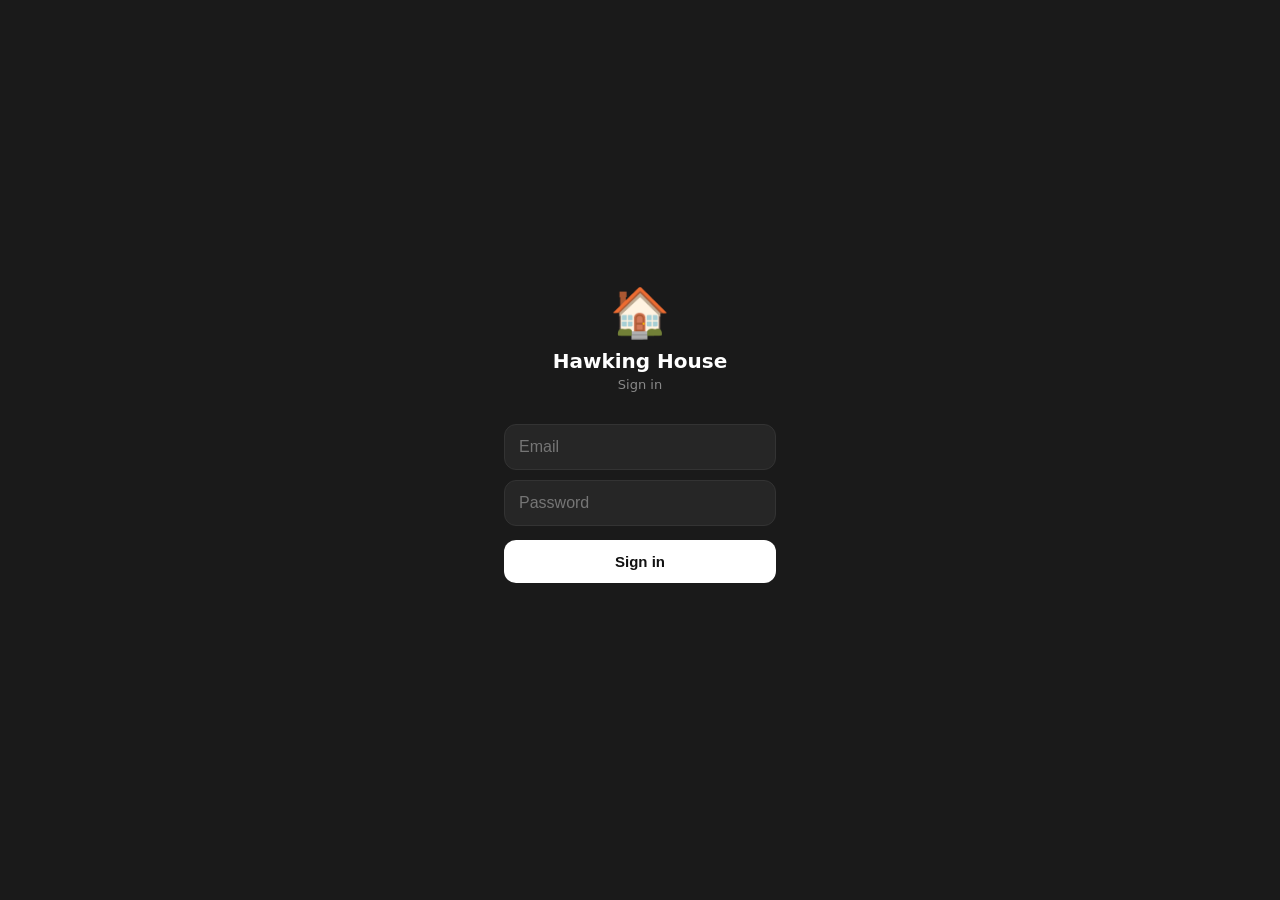
<file: boarding/index.html>
<!-- © 2026 Laith Al-Attili. All rights reserved. Unauthorised copying or reproduction of this software, in whole or in part, is strictly prohibited. -->
<!DOCTYPE html>
<html lang="en">
<head>
<meta charset="UTF-8">
<meta name="viewport" content="width=device-width,initial-scale=1,maximum-scale=1,user-scalable=no">
<meta name="apple-mobile-web-app-capable" content="yes">
<meta name="apple-mobile-web-app-status-bar-style" content="black-translucent">
<meta name="theme-color" content="#1a1a1a">
<title>Hawking House</title>
<link rel="manifest" href="manifest.json">
<link rel="apple-touch-icon" href="icon-192.png">
<meta name="apple-mobile-web-app-title" content="Hawking House">
<style>
  :root {
    --bg: #f2ede8;
    --bg2: #ede8e3;
    --bg3: #e5e0da;
    --accent: #c4622d;
    --text: #1a1a1a;
    --text2: #555;
    --text3: #888;
    --border: #ddd;
    --r: 12px;
    --rsm: 8px;
  }
  *{box-sizing:border-box;margin:0;padding:0;-webkit-tap-highlight-color:transparent}
  body{font-family:'DM Sans',system-ui,sans-serif;background:var(--bg);color:var(--text);min-height:100vh;overflow-x:hidden}
  
  /* PIN SCREEN */
  #pin-screen{position:fixed;inset:0;background:#1a1a1a;display:flex;flex-direction:column;align-items:center;justify-content:center;z-index:1000;gap:0}
  .pin-logo{font-size:48px;margin-bottom:8px}
  .pin-title{font-size:20px;font-weight:700;color:#fff;margin-bottom:4px}
  .pin-sub{font-size:13px;color:#888;margin-bottom:32px}
  .pin-cards{display:flex;flex-direction:column;gap:10px}
  .pin-card{background:#2a2a2a;border:2px solid #333;border-radius:12px;padding:16px 20px;cursor:pointer;transition:all .15s;display:flex;align-items:center;gap:14px}
  .pin-card:active{background:#333;transform:scale(.97)}
  .pin-role{font-size:11px;font-weight:700;color:var(--accent);text-transform:uppercase;letter-spacing:.08em}
  .pin-name{font-size:16px;font-weight:600;color:#fff;margin-top:2px}
  .pin-avatar{width:40px;height:40px;border-radius:50%;background:var(--accent);display:flex;align-items:center;justify-content:center;font-size:16px;font-weight:700;color:#fff;flex-shrink:0}
  .pin-dots{display:flex;gap:14px;margin-bottom:32px}
  .pin-dot{width:16px;height:16px;border-radius:50%;border:2px solid #555;background:transparent;transition:all .15s}
  .pin-dot.filled{background:#fff;border-color:#fff;transform:scale(1.1)}
  .pin-pad{display:grid;grid-template-columns:repeat(3,76px);gap:12px}
  .pin-btn{width:76px;height:76px;border-radius:50%;background:#1c1c1e;border:none;color:#fff;font-size:24px;font-weight:400;cursor:pointer;transition:background .1s}
  .pin-btn:active{background:#48484a}
  .pin-switch{font-size:12px;color:#666;text-align:center;margin-top:20px;cursor:pointer;padding:8px}
  @keyframes shake{0%,100%{transform:translateX(0)}20%{transform:translateX(-8px)}40%{transform:translateX(8px)}60%{transform:translateX(-6px)}80%{transform:translateX(6px)}}

  /* MAIN APP */
  #app{display:none;flex-direction:column;min-height:100vh}
  
  /* HEADER */
  /* STICKY WRAPPER — everything above the list sticks together */
  #sticky-top{position:sticky;top:0;z-index:100;display:flex;flex-direction:column}

  /* TOP BAR */
  .hdr{background:#1a1a1a;color:#fff;padding:10px 14px;display:flex;align-items:center;gap:8px}
  .hdr-user{font-size:10px;font-weight:700;color:var(--accent);background:#2d1f17;border:1px solid var(--accent);border-radius:20px;padding:3px 10px;cursor:pointer;white-space:nowrap;flex-shrink:0}

  /* CLOCK BAR */
  .clock-bar{background:#111;padding:8px 14px;display:flex;align-items:center;justify-content:space-between;gap:10px;border-bottom:1px solid #2a2a2a}
  .clock-time{font-size:36px;font-weight:700;color:#fff;font-variant-numeric:tabular-nums;letter-spacing:.02em;line-height:1}
  .clock-secs{font-size:20px;font-weight:400;color:#666;font-variant-numeric:tabular-nums}
  .clock-date{font-size:11px;color:#888;margin-top:2px}
  .fire-big-btn{background:#dc2626;color:#fff;border:none;border-radius:12px;padding:10px 32px;font-size:16px;font-weight:800;cursor:pointer;display:inline-flex;align-items:center;gap:8px;box-shadow:0 2px 16px rgba(220,38,38,.5);letter-spacing:.04em}
  .fire-big-btn span{font-size:9px;font-weight:600;letter-spacing:.06em;opacity:.8}

  /* DUTY BANNER */
  .duty-banner{background:#1a1a1a;border-bottom:1px solid #2a2a2a;padding:6px 14px;display:flex;align-items:center;gap:8px}
  .duty-dot{width:7px;height:7px;border-radius:50%;background:#22c55e;flex-shrink:0}
  .duty-text{font-size:11px;color:#888}
  .duty-name{font-weight:700;color:#ccc}

  /* TAB BAR */
  .tabs{display:flex;background:#1a1a1a;border-bottom:2px solid #2a2a2a}
  .tab{flex:1;padding:10px 4px;font-size:12px;font-weight:500;color:#666;text-align:center;cursor:pointer;border-bottom:2px solid transparent;margin-bottom:-2px;transition:all .15s}
  .tab.active{color:var(--accent);border-bottom-color:var(--accent);font-weight:700}

  /* REGISTER HEADER + CONTROLS — also sticky inside the tab */
  .reg-header{background:#1e1e1e;padding:8px 14px;border-bottom:1px solid #2a2a2a;display:flex;align-items:center;justify-content:space-between}
  #reg-controls{display:flex;gap:6px;padding:8px 12px;background:#1a1a1a;border-bottom:1px solid #2a2a2a;align-items:center;flex-wrap:wrap}
  .fire-btn{background:#dc2626;color:#fff;border:none;border-radius:8px;padding:6px 12px;font-size:12px;font-weight:700;cursor:pointer;flex-shrink:0}

  /* CONTENT */
  .tab-content{display:none;padding:0}
  .tab-content.active{display:block}
  .reg-counts{display:flex;gap:10px;align-items:center;flex-wrap:wrap}
  .reg-total{font-size:13px;font-weight:700;color:var(--text)}
  .reg-c{font-size:11px;font-weight:600}
  .reg-c.present{color:#16a34a}
  .reg-c.absent{color:#dc2626}
  .reg-c.excused{color:#d97706}
  .reg-fetched{font-size:10px;color:#ccc}
  .reg-section-hdr{display:flex;align-items:center;justify-content:space-between;padding:8px 16px;background:var(--bg2);border-bottom:1px solid var(--border);cursor:pointer;user-select:none}
  .reg-section-label{font-size:11px;font-weight:700;color:var(--text3);text-transform:uppercase;letter-spacing:.06em}
  .reg-section-count{font-size:10px;color:var(--text3)}
  .reg-row{display:flex;align-items:center;gap:8px;padding:10px 16px;border-bottom:1px solid var(--bg3);background:#fff}
  .reg-row.present{background:#f0fdf4}
  .reg-row.absent{background:#fef2f2}
  .reg-row.excused{background:#fffbeb}

  .reg-num{font-size:10px;color:#ccc;min-width:20px;text-align:right;font-variant-numeric:tabular-nums;flex-shrink:0}
  .reg-name{flex:1;font-size:14px;font-weight:500;color:var(--text)}
  .reg-btns{display:flex;gap:4px}
  .reg-btn{width:36px;height:36px;border-radius:8px;border:1px solid var(--border);background:#fff;font-size:14px;font-weight:700;cursor:pointer;display:flex;align-items:center;justify-content:center;color:#aaa;transition:all .1s}
  .reg-btn.active-present{border-color:#16a34a;background:#f0fdf4;color:#16a34a}
  .reg-btn.active-absent{border-color:#dc2626;background:#fef2f2;color:#dc2626}
  .reg-btn.active-excused{border-color:#d97706;background:#fffbeb;color:#d97706}

  /* FIRE REGISTER */
  #fire-overlay{display:none;position:fixed;inset:0;background:#111;z-index:500;flex-direction:column}
  #fire-overlay.open{display:flex}
  .fire-hdr{background:rgba(220,38,38,.3);padding:10px 14px;flex-shrink:0}
  .fire-hdr-top{display:flex;align-items:center;justify-content:space-between;margin-bottom:6px}
  .fire-hdr-title{font-size:13px;font-weight:700;color:#fca5a5;letter-spacing:.06em}
  .fire-hdr-count{font-size:11px;color:#aaa}
  .fire-controls{display:flex;align-items:center;gap:6px;flex-wrap:wrap}
  .fire-seg{display:flex;background:rgba(0,0,0,.3);border-radius:6px;padding:2px;gap:2px}
  .fire-seg-btn{font-size:10px;padding:3px 10px;border-radius:4px;border:none;background:transparent;color:#888;cursor:pointer;font-weight:400}
  .fire-seg-btn.active{background:rgba(255,255,255,.15);color:#fff;font-weight:700}
  .fire-expand-btn{margin-left:auto;font-size:10px;padding:3px 10px;border-radius:5px;border:1px solid rgba(255,255,255,.2);background:transparent;color:#bbb;cursor:pointer}
  .fire-list{flex:1;overflow-y:auto}
  .fire-sec-hdr{display:flex;align-items:center;justify-content:space-between;padding:8px 14px;background:rgba(220,38,38,.12);cursor:pointer;user-select:none;border-bottom:1px solid rgba(255,255,255,.08)}
  .fire-sec-label{font-size:11px;font-weight:700;color:#fca5a5;letter-spacing:.05em}
  .fire-sec-count{font-size:10px;color:#aaa}
  .fire-row{display:flex;align-items:center;gap:8px;padding:9px 14px;border-bottom:1px solid rgba(255,255,255,.05)}
  .fire-row.present{background:rgba(34,197,94,.13)}
  .fire-row.absent{background:rgba(239,68,68,.13)}
  .fire-row.excused{background:rgba(245,158,11,.13)}

  .fire-num{font-size:10px;color:#555;min-width:22px;text-align:right}
  .fire-name{flex:1;font-size:13px;font-weight:500;color:#e0e0e0}
  .fire-type{font-size:9px;padding:1px 4px;border-radius:4px;flex-shrink:0}
  .fire-type.boarder{background:rgba(96,165,250,.2);color:#60a5fa}
  .fire-type.day{background:rgba(255,255,255,.08);color:#999}
  .fire-type.tutor{background:rgba(167,139,250,.2);color:#a78bfa}
  .fire-btns{display:flex;gap:4px}
  .fire-btn{width:32px;height:32px;border-radius:6px;border:1px solid rgba(255,255,255,.12);background:transparent;font-size:13px;font-weight:700;cursor:pointer;color:#666;display:flex;align-items:center;justify-content:center}
  .fire-btn.active-present{border-color:#22c55e;background:rgba(34,197,94,.1);color:#22c55e}
  .fire-btn.active-absent{border-color:#ef4444;background:rgba(239,68,68,.1);color:#ef4444}
  .fire-btn.active-excused{border-color:#f59e0b;background:rgba(245,158,11,.1);color:#f59e0b}

  .fire-footer{flex-shrink:0;padding:10px 14px;display:flex;gap:8px;background:#1a1a1a;border-top:1px solid rgba(255,255,255,.08)}
  .fire-cancel-btn{flex:1;padding:10px;border-radius:8px;border:1px solid rgba(255,255,255,.2);background:transparent;color:#aaa;cursor:pointer;font-size:12px;font-weight:600}
  .fire-submit-btn{flex:2;padding:10px;border-radius:8px;border:none;background:#22c55e;color:#fff;cursor:pointer;font-size:13px;font-weight:700}

  /* INFO TAB */
  .info-card{background:#fff;border-radius:var(--r);margin:12px 16px;overflow:hidden;border:1px solid var(--border)}
  .info-card-title{font-size:11px;font-weight:700;color:var(--text3);text-transform:uppercase;letter-spacing:.06em;padding:8px 14px;background:var(--bg2);border-bottom:1px solid var(--border)}
  .info-row{display:flex;align-items:center;justify-content:space-between;padding:10px 14px;border-bottom:1px solid var(--bg3)}
  .info-row:last-child{border-bottom:none}
  .info-label{font-size:12px;color:var(--text2)}
  .info-value{font-size:12px;font-weight:600;color:var(--text)}

  /* TOAST */
  .toast{position:fixed;bottom:80px;left:50%;transform:translateX(-50%);padding:10px 20px;border-radius:20px;font-size:13px;font-weight:600;z-index:9999;pointer-events:none;box-shadow:0 4px 12px rgba(0,0,0,.3);white-space:nowrap}
</style>
</head>
<body>

<!-- PIN SCREEN -->
<div id="pin-screen">
  <div class="pin-logo">🏠</div>
  <div class="pin-title">Hawking House</div>
  <div class="pin-sub" id="pin-sub">Loading...</div>

  <!-- Step 1: sign in with your own account -->
  <div id="pin-step-signin" style="display:none;width:100%;max-width:320px;padding:0 24px;flex-direction:column">
    <input id="bs-email" type="email" placeholder="Email" autocomplete="username" autocapitalize="none" spellcheck="false" style="width:100%;padding:13px 14px;margin-bottom:10px;border-radius:12px;border:1px solid #333;background:#262626;color:#fff;font-size:16px;outline:none;box-sizing:border-box">
    <input id="bs-pass" type="password" placeholder="Password" autocomplete="current-password" onkeydown="if(event.key==='Enter')bSignIn()" style="width:100%;padding:13px 14px;margin-bottom:10px;border-radius:12px;border:1px solid #333;background:#262626;color:#fff;font-size:16px;outline:none;box-sizing:border-box">
    <button id="bs-btn" onclick="bSignIn()" style="width:100%;padding:13px;border-radius:12px;border:none;background:#fff;color:#111;font-size:15px;font-weight:700;cursor:pointer;margin-top:4px">Sign in</button>
    <div id="bs-err" style="color:#ef4444;font-size:13px;margin-top:14px;min-height:20px;text-align:center"></div>
  </div>

  <!-- Step 1b: first sign-in, choose your own password -->
  <div id="pin-step-pw" style="display:none;width:100%;max-width:320px;padding:0 24px;flex-direction:column">
    <div style="font-size:13px;color:#999;text-align:center;margin-bottom:14px;line-height:1.5">You signed in with a one-time password. Choose your own now; you will use it from now on.</div>
    <input id="bp-new" type="password" placeholder="New password (8+ characters)" autocomplete="new-password" style="width:100%;padding:13px 14px;margin-bottom:10px;border-radius:12px;border:1px solid #333;background:#262626;color:#fff;font-size:16px;outline:none;box-sizing:border-box">
    <input id="bp-new2" type="password" placeholder="New password again" autocomplete="new-password" onkeydown="if(event.key==='Enter')bSaveNewPassword()" style="width:100%;padding:13px 14px;margin-bottom:10px;border-radius:12px;border:1px solid #333;background:#262626;color:#fff;font-size:16px;outline:none;box-sizing:border-box">
    <button id="bp-btn" onclick="bSaveNewPassword()" style="width:100%;padding:13px;border-radius:12px;border:none;background:#fff;color:#111;font-size:15px;font-weight:700;cursor:pointer;margin-top:4px">Save password</button>
    <div id="bp-err" style="color:#ef4444;font-size:13px;margin-top:14px;min-height:20px;text-align:center"></div>
  </div>

  <!-- Not House staff -->
  <div id="pin-step-msg" style="display:none;width:100%;max-width:320px;padding:0 24px;flex-direction:column;align-items:center;text-align:center">
    <div id="bm-title" style="font-size:16px;font-weight:700;color:#fff;margin-bottom:8px"></div>
    <div id="bm-sub" style="font-size:13px;color:#999;margin-bottom:18px;line-height:1.5"></div>
    <a id="bm-liaison" href="/liaisonhawking/" style="display:none;width:100%;padding:13px;border-radius:12px;background:#fff;color:#111;font-size:15px;font-weight:700;text-decoration:none;margin-bottom:10px;box-sizing:border-box">Open the Liaison app</a>
    <div class="pin-switch" onclick="bSignOut()">Sign out</div>
  </div>

  <!-- Step 2: Enter PIN -->
  <div id="pin-step-pin" style="display:none;width:100%;max-width:320px;padding:0 24px;flex-direction:column;align-items:center;gap:0">
    <div id="pin-who" style="font-size:13px;color:#888;margin-bottom:20px"></div>
    <div class="pin-dots" id="pin-dots">
      <div class="pin-dot" id="pd0"></div>
      <div class="pin-dot" id="pd1"></div>
      <div class="pin-dot" id="pd2"></div>
      <div class="pin-dot" id="pd3"></div>
      <div class="pin-dot" id="pd4"></div>
      <div class="pin-dot" id="pd5"></div>
    </div>
    <div class="pin-pad">
      <button class="pin-btn" onclick="pinKey('1')">1</button>
      <button class="pin-btn" onclick="pinKey('2')">2</button>
      <button class="pin-btn" onclick="pinKey('3')">3</button>
      <button class="pin-btn" onclick="pinKey('4')">4</button>
      <button class="pin-btn" onclick="pinKey('5')">5</button>
      <button class="pin-btn" onclick="pinKey('6')">6</button>
      <button class="pin-btn" onclick="pinKey('7')">7</button>
      <button class="pin-btn" onclick="pinKey('8')">8</button>
      <button class="pin-btn" onclick="pinKey('9')">9</button>
      <button class="pin-btn" style="background:transparent;cursor:default"></button>
      <button class="pin-btn" onclick="pinKey('0')">0</button>
      <button class="pin-btn" onclick="pinKey('⌫')">⌫</button>
    </div>
    <div id="pin-error" style="color:#ef4444;font-size:13px;margin-top:16px;min-height:20px"></div>
    <div class="pin-switch" onclick="if(confirm('Sign out of this phone?'))bSignOut()">Not you? Sign out</div>
  </div>
</div>

<!-- MAIN APP -->
<div id="app">

  <!-- STICKY TOP BLOCK -->
  <div id="sticky-top">

    <!-- TOP BAR: logo + user -->
    <div class="hdr">
      <div style="font-size:13px;font-weight:700;color:#fff;flex:1">🏠 Hawking House</div>
      <div style="display:flex;align-items:center;gap:6px">
        <button onclick="setBoardingDefaultTab()" id="b-star-btn" title="Set current tab as default"
          style="background:rgba(255,255,255,.08);color:rgba(255,255,255,.7);border:none;border-radius:7px;padding:3px 7px;font-size:15px;cursor:pointer">☆</button>
        <div class="hdr-user" id="hdr-user" onclick="showPinScreen()">—</div>
      </div>
    </div>

    <!-- CLOCK BAR: centered time + fire button -->
    <div class="clock-bar">
      <div style="flex:1;display:flex;flex-direction:column;align-items:center;justify-content:center;gap:4px">
        <div style="display:flex;align-items:baseline;gap:0">
          <span class="clock-time" id="clock-hm">00:00</span><span class="clock-secs" id="clock-s">:00</span>
        </div>
        <div class="clock-date" id="clock-date">—</div>
        <div style="display:flex;gap:8px;margin-top:6px;align-items:center">
          <button class="fire-big-btn" onclick="openFireRegister()">🔥 FIRE</button>
          <button onclick="openAddLeaveModal()" style="background:var(--accent);color:#fff;border:none;border-radius:8px;padding:8px 14px;font-size:13px;font-weight:700;cursor:pointer">+ Leave</button>
          <button onclick="openHouseActivity()" style="background:#2a2a2a;color:#ccc;border:1px solid #444;border-radius:10px;padding:10px 18px;font-size:13px;font-weight:700;cursor:pointer;display:inline-flex;align-items:center;gap:6px">🏠 House</button>
        </div>
      </div>
    </div>

    <!-- DUTY BANNER -->
    <div class="duty-banner" id="duty-banner" style="display:none">
      <div class="duty-dot"></div>
      <div class="duty-text">On duty: <span class="duty-name" id="duty-names">—</span></div>
    </div>

    <!-- TABS -->
    <div class="tabs">
      <div class="tab active" onclick="switchTab('register',this)">📋 Register</div>
      <div class="tab" onclick="switchTab('daily',this)">📊 Daily</div>
      <div class="tab" onclick="switchTab('calendar',this)">📅 Calendar</div>
      <div class="tab" onclick="switchTab('info',this)">ℹ️ Info</div>
    </div>

    <!-- REGISTER HEADER + CONTROLS (only visible on register tab) -->
    <div id="reg-sticky-sub" style="display:block">
      <!-- Register sub-tabs -->
      <div style="display:flex;border-bottom:1px solid rgba(255,255,255,.1);background:var(--bg2)">
        <button id="rsub-register" onclick="switchRegSub('register',this)"
          style="flex:1;padding:8px 4px;background:none;border:none;border-bottom:2px solid var(--accent);color:var(--accent);font-size:12px;font-weight:700;cursor:pointer">📋 Register</button>
        <button id="rsub-penalties" onclick="switchRegSub('penalties',this)"
          style="flex:1;padding:8px 4px;background:none;border:none;border-bottom:2px solid transparent;color:var(--text3);font-size:12px;font-weight:400;cursor:pointer">⚠️ Penalties</button>
        <button id="rsub-leaves" onclick="switchRegSub('leaves',this)"
          style="flex:1;padding:8px 4px;background:none;border:none;border-bottom:2px solid transparent;color:var(--text3);font-size:12px;font-weight:400;cursor:pointer">📋 Leaves</button>
      </div>
      <!-- Register counts (only shown on register sub-tab) -->
      <div id="reg-sub-header" style="display:block">
        <div class="reg-header">
          <div class="reg-counts">
            <span class="reg-total" id="reg-total" style="color:#e0e0e0">—</span>
            <span class="reg-c present" id="reg-present" style="color:#22c55e">0✓</span>
            <span class="reg-c absent" id="reg-absent" style="color:#ef4444">0✗</span>
            <span class="reg-c excused" id="reg-excused" style="color:#f59e0b">0~</span>
          </div>
          <span class="reg-fetched" id="reg-fetched" style="color:#555"></span>
        </div>
        <div id="reg-controls"></div>
      </div>
    </div>

  </div><!-- end sticky-top -->

  <!-- REGISTER TAB -->
  <div class="tab-content active" id="tab-register">
    <div id="reg-sub-register"><div id="reg-list"></div></div>
    <div id="reg-sub-penalties" style="display:none;padding:8px"></div>
    <div id="reg-sub-leaves" style="display:none;padding:8px"></div>
  </div>

  <!-- INFO TAB -->
  <div class="tab-content" id="tab-daily">
    <div id="daily-summary-content"></div>
  </div>
  <div class="tab-content" id="tab-calendar">
    <div id="boarding-calendar-content"></div>
  </div>
  <div class="tab-content" id="tab-info">
    <div id="info-holiday-panel" style="display:none;padding:8px"></div>
    <div class="info-card">
      <div style="display:flex;align-items:center;justify-content:space-between">
        <div class="info-card-title">Registration Points</div>
        <button id="mini-export-btn" onclick="exportWeekReportMini()" style="font-size:11px;padding:4px 12px;border-radius:6px;border:1px solid #00205B;background:#00205B;color:#fff;cursor:pointer;font-weight:600">📄 Export Report</button>
      </div>
      <div class="info-row"><span class="info-label">Evening prep</span><span class="info-value" id="info-prep">19:00</span></div>
      <div class="info-row"><span class="info-label">Heads on beds</span><span class="info-value" id="info-hoob">21:30</span></div>
      <div class="info-row"><span class="info-label">Morning clearance</span><span class="info-value" id="info-morning">07:15</span></div>
      <div class="info-row"><span class="info-label">Leave floor by</span><span class="info-value" id="info-floor">07:30</span></div>
    </div>
    <div class="info-card">
      <div class="info-card-title">Lights Out</div>
      <div class="info-row"><span class="info-label">G7–G10 (weekday)</span><span class="info-value" id="info-lo-jnr-wd">22:00</span></div>
      <div class="info-row"><span class="info-label">G11–G12 (weekday)</span><span class="info-value" id="info-lo-snr-wd">22:30</span></div>
      <div class="info-row"><span class="info-label">G7–G10 (weekend)</span><span class="info-value" id="info-lo-jnr-we">22:30</span></div>
      <div class="info-row"><span class="info-label">G11–G12 (weekend)</span><span class="info-value" id="info-lo-snr-we">23:00</span></div>
    </div>
    <div class="info-card">
      <div class="info-card-title">Active Penalties</div>
      <div id="info-penalties-list" style="padding:8px 14px;font-size:12px;color:var(--text2)">Loading...</div>
    </div>
    <div class="info-card">
      <div class="info-card-title">App Settings</div>
      <div class="info-row" style="flex-direction:column;align-items:flex-start;gap:6px;padding:12px 14px">
        <span class="info-label">Timezone</span>
        <select id="tz-select" onchange="saveTZ(this.value)" style="font-size:13px;padding:6px 8px;border:1px solid var(--border);border-radius:6px;width:100%;background:#fff">
          <option value="Asia/Shanghai">Asia/Shanghai (China, UTC+8)</option>
          <option value="Asia/Dubai">Asia/Dubai (UAE, UTC+4)</option>
          <option value="Asia/Amman">Asia/Amman (Jordan, UTC+3)</option>
          <option value="Asia/Doha">Asia/Doha (Qatar, UTC+3)</option>
          <option value="Europe/London">Europe/London (UK)</option>
          <option value="UTC">UTC</option>
        </select>
        <span style="font-size:10px;color:var(--text3)">Affects the clock display only</span>
      </div>
    </div>
    <!-- Active Leaves moved to Register → Leaves sub-tab and Holiday tab -->
    <div class="info-card">
      <div class="info-card-title">Duty Schedule This Week</div>
      <div id="info-duty-schedule" style="padding:10px 14px;font-size:12px;color:var(--text2)">Loading...</div>
    </div>
  </div>

</div><!-- end #app -->

<!-- ADD LEAVE MODAL (boarding app) -->
<div id="boarding-add-leave-modal" style="display:none;position:fixed;inset:0;background:rgba(0,0,0,.6);z-index:600;align-items:center;justify-content:center">
  <div style="background:#fff;border-radius:12px;width:92%;max-width:400px;overflow:hidden;max-height:90vh;display:flex;flex-direction:column">
    <div style="padding:14px 16px;border-bottom:1px solid #dee2e6;display:flex;align-items:center;justify-content:space-between;flex-shrink:0">
      <span style="font-size:14px;font-weight:700">Add Leave</span>
      <button onclick="closeBoardingAddLeave()" style="border:none;background:none;font-size:20px;cursor:pointer;color:#868e96">×</button>
    </div>
    <div style="padding:16px;display:flex;flex-direction:column;gap:10px;overflow-y:auto">
      <div>
        <label style="font-size:11px;font-weight:700;color:#868e96;text-transform:uppercase;letter-spacing:.05em;display:block;margin-bottom:4px">Student</label>
        <select id="bal-student" style="width:100%;font-size:13px;padding:7px 8px;border:1px solid #dee2e6;border-radius:7px">
          <option value="">Select student...</option>
        </select>
      </div>
      <div>
        <label style="font-size:11px;font-weight:700;color:#868e96;text-transform:uppercase;letter-spacing:.05em;display:block;margin-bottom:4px">Type</label>
        <div style="display:flex;gap:6px;flex-wrap:wrap">
          <button class="bal-type-btn active" data-type="weekend" onclick="selectBoardingLeaveType(this)" style="font-size:11px;padding:5px 10px;border-radius:16px;border:1px solid #c4622d;background:#c4622d;color:#fff;cursor:pointer;font-weight:700">🏠 Weekend</button>
          <button class="bal-type-btn" data-type="extended" onclick="selectBoardingLeaveType(this)" style="font-size:11px;padding:5px 10px;border-radius:16px;border:1px solid #dee2e6;background:#fff;color:#555;cursor:pointer">📅 Extended</button>
          <button class="bal-type-btn" data-type="daytime" onclick="selectBoardingLeaveType(this)" style="font-size:11px;padding:5px 10px;border-radius:16px;border:1px solid #dee2e6;background:#fff;color:#555;cursor:pointer">🌅 Daytime</button>
          <button class="bal-type-btn" data-type="longterm" onclick="selectBoardingLeaveType(this)" style="font-size:11px;padding:5px 10px;border-radius:16px;border:1px solid #dee2e6;background:#fff;color:#555;cursor:pointer">🏥 Long-term</button>
        </div>
      </div>
      <div style="display:flex;gap:8px">
        <div style="flex:1">
          <label style="font-size:11px;font-weight:700;color:#868e96;text-transform:uppercase;letter-spacing:.05em;display:block;margin-bottom:4px">Departure</label>
          <input type="datetime-local" id="bal-departure" style="width:100%;font-size:12px;padding:6px 8px;border:1px solid #dee2e6;border-radius:7px">
        </div>
        <div style="flex:1" id="bal-return-wrap">
          <label style="font-size:11px;font-weight:700;color:#868e96;text-transform:uppercase;letter-spacing:.05em;display:block;margin-bottom:4px">Return</label>
          <input type="datetime-local" id="bal-return" style="width:100%;font-size:12px;padding:6px 8px;border:1px solid #dee2e6;border-radius:7px">
        </div>
      </div>
      <div>
        <label style="font-size:11px;font-weight:700;color:#868e96;text-transform:uppercase;letter-spacing:.05em;display:block;margin-bottom:4px">Reason</label>
        <input type="text" id="bal-reason" placeholder="Optional..." style="width:100%;font-size:13px;padding:7px 8px;border:1px solid #dee2e6;border-radius:7px">
      </div>
    </div>
    <div style="padding:12px 16px;border-top:1px solid #dee2e6;display:flex;gap:8px;flex-shrink:0">
      <button onclick="closeBoardingAddLeave()" style="flex:1;padding:9px;border-radius:8px;border:1px solid #dee2e6;background:#fff;color:#555;cursor:pointer">Cancel</button>
      <button onclick="saveBoardingAddLeave()" id="bal-save-btn" style="flex:2;padding:9px;border-radius:8px;border:none;background:#c4622d;color:#fff;cursor:pointer;font-weight:700">Save Leave</button>
    </div>
  </div>
</div>

<!-- BOARDING EDIT LEAVE MODAL -->
<div id="boarding-edit-leave-modal" style="display:none;position:fixed;inset:0;background:rgba(0,0,0,.6);z-index:600;align-items:center;justify-content:center">
  <div style="background:#fff;border-radius:12px;width:92%;max-width:400px;overflow:hidden">
    <div style="padding:14px 16px;border-bottom:1px solid #dee2e6;display:flex;align-items:center;justify-content:space-between">
      <span style="font-size:14px;font-weight:700">Edit Leave</span>
      <button onclick="closeBoardingEditLeave()" style="border:none;background:none;font-size:20px;cursor:pointer;color:#868e96">×</button>
    </div>
    <div style="padding:16px;display:flex;flex-direction:column;gap:10px">
      <div>
        <label style="font-size:11px;font-weight:700;color:#868e96;text-transform:uppercase;letter-spacing:.05em;display:block;margin-bottom:4px">Return Date & Time</label>
        <input type="datetime-local" id="edit-leave-return" style="width:100%;font-size:13px;padding:7px 8px;border:1px solid #dee2e6;border-radius:7px">
      </div>
      <div>
        <label style="font-size:11px;font-weight:700;color:#868e96;text-transform:uppercase;letter-spacing:.05em;display:block;margin-bottom:4px">Notes</label>
        <textarea id="edit-leave-reason" rows="2" style="width:100%;font-size:13px;padding:7px 8px;border:1px solid #dee2e6;border-radius:7px;resize:none;font-family:inherit"></textarea>
      </div>
    </div>
    <div style="padding:12px 16px;border-top:1px solid #dee2e6;display:flex;gap:8px">
      <button onclick="closeBoardingEditLeave()" style="flex:1;padding:9px;border-radius:8px;border:1px solid #dee2e6;background:#fff;color:#555;cursor:pointer">Cancel</button>
      <button onclick="saveBoardingEditLeave()" style="flex:2;padding:9px;border-radius:8px;border:none;background:#c4622d;color:#fff;cursor:pointer;font-weight:700">Save Changes</button>
    </div>
  </div>
</div>

<!-- HOUSE ACTIVITY OVERLAY -->
<div id="house-overlay" style="display:none;position:fixed;inset:0;background:var(--bg);z-index:500;flex-direction:column">
  <div style="background:#fff;border-bottom:1px solid var(--border);padding:12px 16px;display:flex;align-items:center;gap:10px;flex-shrink:0">
    <div style="flex:1">
      <div style="font-size:15px;font-weight:700;color:var(--text)">🏠 House Activity Register</div>
      <div style="font-size:11px;color:var(--text3)" id="house-subtitle">All House · temporary</div>
    </div>
    <div style="display:flex;gap:6px;align-items:center">
      <div style="display:flex;background:var(--bg2);border-radius:6px;padding:2px;gap:2px" id="house-scope-seg">
        <button onclick="setHouseScope('all',this)" style="font-size:11px;padding:4px 10px;border-radius:4px;border:none;background:var(--accent);color:#fff;cursor:pointer;font-weight:700">All</button>
        <button onclick="setHouseScope('boarders',this)" style="font-size:11px;padding:4px 10px;border-radius:4px;border:none;background:transparent;color:var(--text3);cursor:pointer;font-weight:400">Boarders</button>
      </div>
      <button onclick="closeHouseActivity()" style="border:none;background:none;font-size:22px;cursor:pointer;color:var(--text3);padding:0 4px">×</button>
    </div>
  </div>
  <!-- Count bar -->
  <div style="background:#fff;border-bottom:1px solid var(--border);padding:6px 16px;display:flex;gap:10px;align-items:center;flex-shrink:0">
    <span style="font-size:13px;font-weight:700;color:var(--text)" id="house-total">—</span>
    <span style="font-size:11px;font-weight:600;color:#16a34a" id="house-present">0✓</span>
    <span style="font-size:11px;font-weight:600;color:#dc2626" id="house-absent">0✗</span>
    <span style="font-size:11px;font-weight:600;color:#d97706" id="house-excused">0~</span>
    <button onclick="resetHouseActivity()" style="margin-left:auto;font-size:11px;padding:3px 10px;border-radius:5px;border:1px solid var(--border);background:#fff;color:var(--text3);cursor:pointer">Reset</button>
  </div>
  <div id="house-list" style="flex:1;overflow-y:auto"></div>
</div>

<!-- FIRE REGISTER OVERLAY -->
<div id="fire-overlay">
  <div class="fire-hdr">
    <div class="fire-hdr-top">
      <span class="fire-hdr-title">🔥 FIRE REGISTER</span>
      <span class="fire-hdr-count" id="fire-overall-count">0/0</span>
    </div>
    <div class="fire-controls">
      <div class="fire-seg" id="fire-scope-seg">
        <button class="fire-seg-btn active" onclick="setFireScope('boarders',this)">Boarders</button>
        <button class="fire-seg-btn" onclick="setFireScope('all',this)">All House</button>
      </div>
      <div class="fire-seg" id="fire-group-seg">
        <button class="fire-seg-btn active" onclick="setFireGroup('grade',this)">Grade</button>
        <button class="fire-seg-btn" onclick="setFireGroup('room',this)">Room</button>
      </div>
      <button class="fire-expand-btn" id="fire-expand-btn" onclick="fireToggleAll()">Expand All</button>
    </div>
  </div>
  <div class="fire-list" id="fire-list"></div>
  <div class="fire-footer">
    <button class="fire-cancel-btn" onclick="closeFireRegister()">✕ Cancel</button>
    <button class="fire-submit-btn" onclick="submitFireRegister()">✓ Submit Fire Register</button>
  </div>
</div>

<script src="supabase.min.js" onerror="document.write('<script src=&quot;https://cdn.jsdelivr.net/npm/@supabase/supabase-js@2.45.4/dist/umd/supabase.min.js&quot;><\/script>')"></script>
<script>
const SUPA_URL='https://mkvfggacecgltscdrfqv.supabase.co';
const SUPA_KEY='eyJhbGciOiJIUzI1NiIsInR5cCI6IkpXVCJ9.eyJpc3MiOiJzdXBhYmFzZSIsInJlZiI6Im1rdmZnZ2FjZWNnbHRzY2RyZnF2Iiwicm9sZSI6ImFub24iLCJpYXQiOjE3Nzg5MjM3MDcsImV4cCI6MjA5NDQ5OTcwN30.ErSZCR9G1NlBiq5ScOL3pmhPzJd5aYk92BU1I7Rzsr4';
// Each person signs in with their own account. If the library cannot load, every supa.* call
// resolves to {data:null,error} so the page shows a clear message instead of crashing.
function _offlineStub(){
  const err={message:'Sign-in library did not load. Check your connection and reload.'};
  const res={data:null,error:err};
  const h={get(_t,p){
      if(p==='then')return function(ok){return Promise.resolve(res).then(ok);};
      if(p==='auth')return{getSession:async()=>({data:{session:null}}),signInWithPassword:async()=>({data:null,error:err}),
        signOut:async()=>({}),updateUser:async()=>({error:err}),onAuthStateChange:()=>({data:{subscription:{unsubscribe(){}}}})};
      if(p==='realtime')return{setAuth(){}};
      return new Proxy(function(){},h);},
    apply(){return new Proxy(function(){},h);}};
  return new Proxy(function(){},h);
}
window._supaMissing=false;
const supa=(function(){
  try{if(typeof supabase!=='undefined'&&supabase.createClient)
    return supabase.createClient(SUPA_URL,SUPA_KEY,{auth:{persistSession:true,autoRefreshToken:true,storageKey:'boarding_auth_prod'}});
  }catch(e){console.warn('supabase init failed',e);}
  window._supaMissing=true;return _offlineStub();
})();
try{supa.auth.onAuthStateChange(function(ev,s){
  try{if(s&&s.access_token)supa.realtime.setAuth(s.access_token);}catch(e){}
  if(ev==='SIGNED_OUT'&&typeof bShowSignIn==='function'&&document.getElementById('app').style.display!=='none')location.reload();
});}catch(e){}

// ── DATA ──────────────────────────────────────────────────────
const DEFAULT_TUTORS=[
  {name:'Chichi Xie',grade:'G7'},{name:'Lindy Cui',grade:'G8'},
  {name:'Ridel Merino Rivero',grade:'G8'},{name:'Tarek Main',grade:'G8'},
  {name:'Fernando Jiang',grade:'G9'},{name:'Linda Hu',grade:'G9'},
  {name:'Cyan Wang',grade:'G9'},{name:'Elodie Rui',grade:'G10'},
  {name:'Kofi Akordor',grade:'G11'},{name:'Peter McDaid',grade:'G12'}
];
const DEFAULT_STUDENTS=[
  {name:'DC Wang',tutor:'Chichi Xie'},{name:'Reagan Zhang',tutor:'Chichi Xie'},{name:'Laiyi Gong',tutor:'Chichi Xie'},{name:'Steven Sun',tutor:'Chichi Xie'},{name:'Owen Xu',tutor:'Chichi Xie'},
  {name:'Martin Dong',tutor:'Lindy Cui'},{name:'Danny Wang',tutor:'Lindy Cui'},{name:'Joe Feng',tutor:'Lindy Cui'},{name:'Roy Wu',tutor:'Lindy Cui'},{name:'Alex Zhou',tutor:'Lindy Cui'},
  {name:'Ethan Su',tutor:'Ridel Merino Rivero'},{name:'Bell Wu',tutor:'Ridel Merino Rivero'},{name:'Robert Sun',tutor:'Ridel Merino Rivero'},{name:'Kevin Liu',tutor:'Ridel Merino Rivero'},{name:'Johnny Zhuang',tutor:'Ridel Merino Rivero'},
  {name:'Max LingYu',tutor:'Tarek Main'},{name:'Jerry Fu',tutor:'Tarek Main'},{name:'King Gu',tutor:'Tarek Main'},{name:'David Weiss JR',tutor:'Tarek Main'},{name:'Charlie Zhang',tutor:'Tarek Main'},{name:'Yunis Yin',tutor:'Tarek Main'},
  {name:'Lucas Huang',tutor:'Fernando Jiang'},{name:'Ryan Xiao',tutor:'Fernando Jiang'},{name:'Daniel Chen',tutor:'Fernando Jiang'},{name:'Raiyyan Shaikh',tutor:'Fernando Jiang'},{name:'Philip Wang',tutor:'Fernando Jiang'},
  {name:'Royal Chen',tutor:'Linda Hu'},{name:'William Shen',tutor:'Linda Hu'},{name:'Eason Gao',tutor:'Linda Hu'},{name:'Alan Wang',tutor:'Linda Hu'},{name:'Felix Yuan',tutor:'Linda Hu'},
  {name:'Harry Zou',tutor:'Cyan Wang'},{name:'Leo Fang',tutor:'Cyan Wang'},{name:'Webb Li',tutor:'Cyan Wang'},{name:'Bryan Wang',tutor:'Cyan Wang'},{name:'Jason Yang',tutor:'Cyan Wang'},
  {name:'Derrick Sun',tutor:'Elodie Rui'},{name:'Carter Chen',tutor:'Elodie Rui'},{name:'Edward Zhu',tutor:'Elodie Rui'},{name:'Jeremy Sun',tutor:'Elodie Rui'},{name:'Jason Yin',tutor:'Elodie Rui'},{name:'Richard Hou',tutor:'Elodie Rui'},{name:'Yang Zhu',tutor:'Elodie Rui'},
  {name:'Iris Chen',tutor:'Kofi Akordor'},{name:'Kevin Bian',tutor:'Kofi Akordor'},{name:'Alexander Hany',tutor:'Kofi Akordor'},{name:'Jonny He',tutor:'Kofi Akordor'},{name:'Barry Zhang',tutor:'Kofi Akordor'},
  {name:'Jack Shao',tutor:'Peter McDaid'},{name:'Leo Liu',tutor:'Peter McDaid'},{name:'John Akordor',tutor:'Peter McDaid'},{name:'Max Xiong',tutor:'Peter McDaid'},{name:'Andy Zhang',tutor:'Peter McDaid'}
];
const DEFAULT_HAWKING={
  'DC Wang':true,'Martin Dong':true,'Danny Wang':true,'Joe Feng':true,
  'Ethan Su':true,'Bell Wu':true,'Robert Sun':true,'Max LingYu':true,'Yunis Yin':true,
  'Lucas Huang':true,'Ryan Xiao':true,'Royal Chen':true,'William Shen':true,
  'Derrick Sun':true,'Edward Zhu':true,'Jeremy Sun':true,'Richard Hou':true,'Yang Zhu':true,
  'Iris Chen':true,'Jack Shao':true,'Leo Liu':true
};

let TUTORS=[...DEFAULT_TUTORS];
let STUDENTS=[...DEFAULT_STUDENTS];
let BOARDER_STATUS={...DEFAULT_HAWKING}; // name->bool boarder
let BOARDER_ROOMS=[];
let BS={}; // boarding settings
let _identity=null; // {name,role}
let _brState={}; // {name:{status,updatedAt,updatedBy}}
let _realtimeSub=null;
let _fireState={};
let _fireScope='boarders';
let _fireGroup='grade';
let _fireSections={}; // section collapse state
let _fireSubmitted=false;
let _collapseState={}; // register section collapse
let _regGroup='grade'; // 'grade' | 'room'
let _regScope='boarders'; // 'boarders' | 'house'

// ── INIT ──────────────────────────────────────────────────────
async function init(){
  updateClock();
  setInterval(updateClock,1000);
  // The old "who are you?" picker identity is no longer used: identity comes from the signed-in account.
  try{['boarding_identity','boarding_auth_ts'].forEach(k=>localStorage.removeItem(k));}catch(e){}

  await bRequireSession();                 // waits on the sign-in screen when nobody is signed in

  await loadSettings();
  await loadPeople();

  if(!(await bResolveIdentity()))return;   // not House staff: a message is shown instead of the app

  if(checkBoardingSession())showApp();
  else showPinScreen();
}

function updateClock(){
  const tz=BS.timezone||'Asia/Shanghai';
  const now=new Date();
  const opts={timeZone:tz,hour:'2-digit',minute:'2-digit',second:'2-digit',hour12:false};
  const dateOpts={timeZone:tz,weekday:'long',day:'numeric',month:'long'};
  try{
    const parts=new Intl.DateTimeFormat('en-GB',opts).formatToParts(now);
    const get=t=>parts.find(p=>p.type===t)?.value||'00';
    const hmEl=document.getElementById('clock-hm');
    const sEl=document.getElementById('clock-s');
    const dEl=document.getElementById('clock-date');
    if(hmEl)hmEl.textContent=get('hour')+':'+get('minute');
    if(sEl)sEl.textContent=':'+get('second');
    if(dEl)dEl.textContent=new Intl.DateTimeFormat('en-GB',dateOpts).format(now);
  }catch(e){
    const el=document.getElementById('clock-hm');
    if(el)el.textContent=now.toLocaleTimeString('en-GB',{hour:'2-digit',minute:'2-digit'});
  }
}

// ── SETTINGS ──────────────────────────────────────────────────
async function loadSettings(){
  // Load local timezone preference first
  try{const tz=localStorage.getItem('boarding_timezone');if(tz)BS.timezone=tz;}catch(e){}
  try{
    const {data,error}=await supa.from('boarding_settings').select('key,value');
    if(error)throw error;
    if(data) data.forEach(r=>{
      try{BS[r.key]=JSON.parse(r.value);}
      catch(e){BS[r.key]=r.value;}
    });
    console.log('Boarding settings loaded:',Object.keys(BS));
    if(BS.staff)console.log('Staff:',BS.staff.map(s=>s.name+'/'+s.role));
  }catch(e){
    console.warn('Settings load error',e);
  }
}

// ── PEOPLE ────────────────────────────────────────────────────
async function loadPeople(){
  let archived=[];

  // Load from Supabase work_app_data (authoritative cross-device source)
  try{
    const {data,error}=await supa.from('work_app_data')
      .select('key,value')
      .in('key',['students','tutors','hawkingStatus','boarderRooms','archived']);
    if(!error&&data){
      data.forEach(r=>{
        try{
          // Values may be double-stringified
          let val=r.value;
          if(typeof val==='string')val=JSON.parse(val);
          if(typeof val==='string')val=JSON.parse(val); // double parse if needed
          if(r.key==='students'&&Array.isArray(val))STUDENTS=val;
          if(r.key==='tutors'&&Array.isArray(val))TUTORS=val;
          if(r.key==='hawkingStatus'&&typeof val==='object'){
            // hawkingStatus = {name:{boarder:bool,cn:string}}
            // Convert to our BOARDER_STATUS = {name:bool}
            BOARDER_STATUS={};
            Object.entries(val).forEach(([name,info])=>{
              BOARDER_STATUS[name]=!!(info&&info.boarder);
            });
          }
          if(r.key==='boarderRooms'&&Array.isArray(val))BOARDER_ROOMS=val;
          if(r.key==='archived'&&Array.isArray(val)){
            archived=val.map(s=>typeof s==='string'?s:(s.name||''));
          }
        }catch(e){console.warn('Parse error for key',r.key,e);}
      });
    }
    console.log('People loaded — students:',STUDENTS.length,'boarders:',Object.values(BOARDER_STATUS).filter(Boolean).length,'rooms:',BOARDER_ROOMS.length);
  }catch(e){
    console.warn('Supabase people load error',e);
    // Fallback to localStorage
    try{const s=localStorage.getItem('students');if(s)STUDENTS=JSON.parse(s);}catch(e){}
    try{const t=localStorage.getItem('tutors');if(t)TUTORS=JSON.parse(t);}catch(e){}
    try{
      const ws=localStorage.getItem('hawkingStatus');
      if(ws){
        const raw=JSON.parse(ws);
        BOARDER_STATUS={};
        Object.entries(raw).forEach(([name,info])=>{BOARDER_STATUS[name]=!!(info&&info.boarder);});
      }
    }catch(e){}
    try{const wr=localStorage.getItem('boarderRooms');if(wr)BOARDER_ROOMS=JSON.parse(wr);}catch(e){}
    try{const ar=localStorage.getItem('archived');if(ar)archived=JSON.parse(ar).map(s=>s.name||s);}catch(e){}
  }

  // Filter archived
  if(archived.length){
    STUDENTS=STUDENTS.filter(s=>!archived.includes(s.name));
    archived.forEach(n=>{delete BOARDER_STATUS[n];});
  }
}

function getBoarders(){
  return STUDENTS.filter(s=>BOARDER_STATUS[s.name]);
}

function getStudentGrade(name){
  const s=STUDENTS.find(st=>st.name===name);
  if(!s)return'Unknown';
  if(!s.tutor)return'Unknown';
  const t=TUTORS.find(t=>t.name===s.tutor);
  if(t&&t.grade)return t.grade;
  // Fallback: try to infer grade from tutor name pattern
  // e.g. if tutor grade not found, look for partial match
  const partialT=TUTORS.find(t=>t.name&&s.tutor&&t.name.toLowerCase().includes(s.tutor.toLowerCase().split(' ')[0]));
  if(partialT&&partialT.grade)return partialT.grade;
  return'Unknown';
}

// ── SIGN-IN, IDENTITY, PIN ────────────────────────────────────
// Sign-in (Supabase Auth) is the real security: without it the database returns nothing.
// The 6-digit PIN is a screen lock checked by the database (verify_pin / set_pin), one per person,
// the same PIN in every app that person uses. Only a salted SHA-256 of the last good PIN is kept on
// the device (boarding_pin_h), and only used when the database cannot be reached.
let _pinEntry='',_pinMode='enter',_pinFirst='',_pinOld=null,_pinBusy=false;
let _bSession=null,_bOffline=false,_bSignInResolve=null,_bBusy=false;
const B_AREA='Hawking House';

function bStep(which){
  ['pin-step-signin','pin-step-pw','pin-step-pin','pin-step-msg'].forEach(id=>{
    const e=document.getElementById(id);if(e)e.style.display=(id===which)?'flex':'none';});
  document.getElementById('pin-screen').style.display='flex';
  document.getElementById('app').style.display='none';
}
function bSay(id,t,ok){const e=document.getElementById(id);if(e){e.textContent=t||'';e.style.color=ok?'#22c55e':'#ef4444';}}
async function _bHash(p){
  try{const b=await crypto.subtle.digest('SHA-256',new TextEncoder().encode('bd:'+p));
    return Array.from(new Uint8Array(b)).map(x=>x.toString(16).padStart(2,'0')).join('');}catch(e){return null;}
}
function bShowSignIn(msg){
  document.getElementById('pin-sub').textContent='Sign in';
  bStep('pin-step-signin');bSay('bs-err',msg||'');
}
// A phone that has signed in and unlocked before may open with no signal (PIN checked on the device).
function _bOfflineEligible(){try{return!!(localStorage.getItem('boarding_auth_prod')&&localStorage.getItem('boarding_pin_h')&&localStorage.getItem('boarding_member'));}catch(e){return false;}}
async function bRequireSession(){
  let s=null;try{const r=await supa.auth.getSession();s=r&&r.data&&r.data.session;}catch(e){}
  if(s){_bSession=s;try{supa.realtime.setAuth(s.access_token);}catch(e){}
    if(s.user&&s.user.user_metadata&&s.user.user_metadata.must_change_password){bShowNewPassword();return new Promise(r=>{_bSignInResolve=r;});}
    return s;}
  if(!navigator.onLine&&_bOfflineEligible()){_bOffline=true;return null;}
  bShowSignIn(window._supaMissing?'Sign-in library did not load. Check your connection and reload.':'');
  return new Promise(r=>{_bSignInResolve=r;});
}
function _bSignedIn(s){
  _bSession=s;try{supa.realtime.setAuth(s.access_token);}catch(e){}
  try{localStorage.removeItem('boarding_pin_ts');}catch(e){}   // a fresh sign-in always asks for the PIN once
  if(_bSignInResolve){const f=_bSignInResolve;_bSignInResolve=null;f(s);}
}
async function bSignIn(){
  if(_bBusy)return;
  const em=(document.getElementById('bs-email').value||'').trim(),pw=document.getElementById('bs-pass').value||'';
  if(!em||!pw){bSay('bs-err','Enter your email and password.');return;}
  _bBusy=true;bSay('bs-err','Signing in...',true);
  try{
    const r=await supa.auth.signInWithPassword({email:em,password:pw});
    if(r.error){bSay('bs-err',r.error.message==='Invalid login credentials'?'Email or password is wrong.':r.error.message);return;}
    document.getElementById('bs-pass').value='';bSay('bs-err','');
    const u=r.data.session.user;
    if(u&&u.user_metadata&&u.user_metadata.must_change_password){_bSession=r.data.session;bShowNewPassword();return;}
    _bSignedIn(r.data.session);
  }catch(e){bSay('bs-err',e.message||String(e));}
  finally{_bBusy=false;}
}
// First sign-in with a one-time password: the person chooses their own before anything else.
function bShowNewPassword(){
  document.getElementById('pin-sub').textContent='Choose your own password';
  bStep('pin-step-pw');bSay('bp-err','');
}
async function bSaveNewPassword(){
  if(_bBusy)return;
  const a=document.getElementById('bp-new').value||'',b=document.getElementById('bp-new2').value||'';
  if(a.length<8){bSay('bp-err','Use at least 8 characters.');return;}
  if(a!==b){bSay('bp-err','The two passwords do not match.');return;}
  _bBusy=true;bSay('bp-err','Saving...',true);
  try{
    const r=await supa.auth.updateUser({password:a,data:{must_change_password:false}});
    if(r.error){bSay('bp-err',r.error.message);return;}
    document.getElementById('bp-new').value='';document.getElementById('bp-new2').value='';
    const s=(await supa.auth.getSession()).data.session||_bSession;
    _bSignedIn(s);
  }catch(e){bSay('bp-err',e.message||String(e));}
  finally{_bBusy=false;}
}
// Who is this person in Hawking House? Owner = HSM; House = their linked duty slot (AHSM/RT);
// Liaison staff use the Liaison app instead. Kept on the device so the app can open offline.
async function bResolveIdentity(){
  let m=null;
  if(_bOffline){try{m=JSON.parse(localStorage.getItem('boarding_member')||'null');}catch(e){}}
  else{
    try{
      const uid=_bSession.user.id;
      const hs=await supa.from('households').select('id,name').eq('name',B_AREA);
      const area=hs.data&&hs.data[0];
      if(area){
        const ms=await supa.from('members').select('role_id,display_name').eq('household_id',area.id).eq('user_id',uid);
        const mem=ms.data&&ms.data[0];
        if(mem){
          const rr=await supa.from('roles').select('name').eq('id',mem.role_id);
          m={uid,name:mem.display_name,role:(rr.data&&rr.data[0]&&rr.data[0].name)||'?'};
        }
      }
      if(m)localStorage.setItem('boarding_member',JSON.stringify(m));else localStorage.removeItem('boarding_member');
    }catch(e){try{m=JSON.parse(localStorage.getItem('boarding_member')||'null');}catch(_){}}
  }
  if(!m){bMessage('This account does not have access to Hawking House.','Ask the Housemaster to add you, or sign in with another account.',false);return false;}
  if(m.role==='Liaison'){bMessage('This account is for the Liaison app.','Open the Liaison app instead.',true);return false;}
  const slot=(BS.staff||[]).find(s=>s.user_id===m.uid)||(m.role==='Owner'?(BS.staff||[]).find(s=>s.role==='HSM'):null);
  _identity={name:(slot&&slot.name)||m.name,role:slot?slot.role:(m.role==='Owner'?'HSM':'House')};
  return true;
}
function bMessage(title,sub,liaisonLink){
  document.getElementById('pin-sub').textContent='';
  document.getElementById('bm-title').textContent=title;
  document.getElementById('bm-sub').textContent=sub;
  document.getElementById('bm-liaison').style.display=liaisonLink?'block':'none';
  bStep('pin-step-msg');
}
async function bSignOut(){
  try{await supa.auth.signOut();}catch(e){}
  try{['boarding_auth_prod','boarding_pin_h','boarding_pin_ts','boarding_member'].forEach(k=>localStorage.removeItem(k));}catch(e){}
  location.reload();
}

// PIN screen
function showPinScreen(){
  _pinEntry='';_pinMode='enter';_pinFirst='';_pinOld=null;
  document.getElementById('pin-sub').textContent='Enter your PIN';
  document.getElementById('pin-who').textContent=_identity?(_identity.name+' · '+_identity.role):'';
  bSay('pin-error','');
  updatePinDots();
  bStep('pin-step-pin');
}
function bChangePin(){
  bCloseMenu();
  _pinEntry='';_pinMode='old';_pinFirst='';_pinOld=null;
  document.getElementById('pin-sub').textContent='Enter your current PIN';
  bSay('pin-error','');updatePinDots();
  bStep('pin-step-pin');
}
function lockBoarding(){bCloseMenu();try{localStorage.removeItem('boarding_pin_ts');}catch(e){}showPinScreen();}
function pinKey(k){
  if(_pinBusy)return;
  if(k==='⌫'){_pinEntry=_pinEntry.slice(0,-1);updatePinDots();return;}
  if(_pinEntry.length>=6)return;
  _pinEntry+=k;updatePinDots();
  if(_pinEntry.length===6)setTimeout(checkPin,120);
}
function updatePinDots(){
  for(let i=0;i<6;i++){
    const dot=document.getElementById('pd'+i);
    if(dot)dot.classList.toggle('filled',i<_pinEntry.length);
  }
}
function _pinShake(msg){
  bSay('pin-error',msg);_pinEntry='';updatePinDots();
  const dots=document.getElementById('pin-dots');
  if(dots){dots.style.animation='none';setTimeout(()=>{dots.style.animation='shake .3s ease';},10);}
}
// 'ok' | 'bad' | 'nopin' | 'locked' | 'denied' | 'offline'
async function _pinVerify(p){
  if(!_bOffline){try{const r=await supa.rpc('verify_pin',{p:p});if(r.error)throw r.error;return r.data;}catch(e){}}
  const saved=localStorage.getItem('boarding_pin_h'),h=await _bHash(p);
  if(saved&&h&&saved===h)return'ok';
  return saved?'bad':'offline';
}
async function checkPin(){
  if(_pinBusy)return;_pinBusy=true;
  const p=_pinEntry,sub=t=>{document.getElementById('pin-sub').textContent=t;};
  try{
    if(_pinMode==='new'){_pinFirst=p;_pinEntry='';updatePinDots();_pinMode='confirm';sub('Type it again to confirm');bSay('pin-error','');return;}
    if(_pinMode==='confirm'){
      if(p!==_pinFirst){_pinMode='new';_pinFirst='';sub(_pinOld?'Choose your new PIN':'Choose a 6-digit PIN');_pinShake('PINs did not match. Start again.');return;}
      let res='error';
      try{const r=await supa.rpc('set_pin',{old_pin:_pinOld,new_pin:p});if(r.error)throw r.error;res=r.data;}catch(e){res='no connection';}
      if(res==='ok'){
        const h=await _bHash(p);if(h)localStorage.setItem('boarding_pin_h',h);
        const wasChange=!!_pinOld;_pinOld=null;_pinMode='enter';_pinEntry='';updatePinDots();
        confirmIdentity();
        if(wasChange&&typeof showToast==='function')showToast('PIN changed. It applies to every app you use.');
      }else{_pinMode='new';_pinFirst='';sub('Choose a 6-digit PIN');_pinShake(res==='bad_old'?'Current PIN was wrong.':res==='locked'?'Too many tries. Wait 5 minutes.':'Could not save PIN ('+res+').');}
      return;
    }
    const v=await _pinVerify(p);
    if(v==='ok'){
      const h=await _bHash(p);if(h)localStorage.setItem('boarding_pin_h',h);
      if(_pinMode==='old'){_pinOld=p;_pinEntry='';updatePinDots();_pinMode='new';sub('Choose your new PIN');bSay('pin-error','');return;}
      _pinEntry='';updatePinDots();bSay('pin-error','');confirmIdentity();
    }
    else if(v==='nopin'){_pinOld=null;_pinMode='new';_pinEntry='';updatePinDots();sub('Choose a 6-digit PIN');bSay('pin-error','');}
    else if(v==='locked')_pinShake('Too many tries. Wait 5 minutes.');
    else if(v==='denied'){_pinShake('');bShowSignIn('Please sign in again.');}
    else if(v==='offline')_pinShake('Cannot check PIN offline yet. Connect once first.');
    else _pinShake('Incorrect PIN. Try again.');
  }finally{_pinBusy=false;}
}
function confirmIdentity(){
  try{localStorage.setItem('boarding_pin_ts',Date.now().toString());}catch(e){}
  showApp();
}
function sessionPolicyToMs(policy){
  if(policy==='always') return 0;
  if(policy==='daily')  return 24*36e5;
  if(policy==='weekly') return 7*864e5;
  if(policy==='2weeks') return 14*864e5;
  if(policy==='inactivity_4')  return 4*36e5;
  if(policy==='inactivity_8')  return 8*36e5;
  if(policy==='inactivity_24') return 24*36e5;
  return 7*864e5;
}
// How long the PIN is remembered on this device (Work → Settings → Boarding Configuration).
function checkBoardingSession(){
  const ms=sessionPolicyToMs(BS.ahsmSessionPolicy||'weekly');
  if(ms===0)return false;
  try{const ts=parseInt(localStorage.getItem('boarding_pin_ts')||'0');return Date.now()-ts<ms;}catch(e){return false;}
}
// Header name → account menu
function bOpenMenu(){
  bCloseMenu();
  const o=document.createElement('div');o.id='b-menu';
  o.style.cssText='position:fixed;inset:0;background:rgba(0,0,0,.5);z-index:3000;display:flex;align-items:flex-end;justify-content:center';
  o.onclick=e=>{if(e.target===o)bCloseMenu();};
  const btn=(label,fn,red)=>`<button onclick="${fn}" style="width:100%;padding:15px;border:none;border-top:1px solid #eee;background:#fff;font-size:15px;color:${red?'#dc2626':'#111'};cursor:pointer">${label}</button>`;
  o.innerHTML=`<div style="background:#fff;width:100%;max-width:440px;border-radius:16px 16px 0 0;overflow:hidden;padding-bottom:env(safe-area-inset-bottom)">
    <div style="padding:14px 16px 10px;font-size:13px;color:#666">Signed in as <b style="color:#111">${(_identity&&_identity.name)||''}</b>${_identity?' · '+_identity.role:''}</div>
    ${btn('Lock now','lockBoarding()')}${btn('Change my PIN','bChangePin()')}${btn('Sign out of this phone',"if(confirm('Sign out? You will need your email and password to sign in again.'))bSignOut()",true)}${btn('Cancel','bCloseMenu()')}</div>`;
  document.body.appendChild(o);
}
function bCloseMenu(){const m=document.getElementById('b-menu');if(m)m.remove();}

// ── MAIN APP ──────────────────────────────────────────────────
function isWithinBoardingWindow(){
  const start=BS.windowStart||'18:00';
  const end=BS.windowEnd||'08:00';
  const now=new Date();
  const nowMins=now.getHours()*60+now.getMinutes();
  const startMins=parseInt(start.split(':')[0])*60+parseInt(start.split(':')[1]);
  const endMins=parseInt(end.split(':')[0])*60+parseInt(end.split(':')[1]);
  // Window crosses midnight (e.g. 18:00–08:00)
  if(startMins>endMins){return nowMins>=startMins||nowMins<=endMins;}
  return nowMins>=startMins&&nowMins<=endMins;
}

function getNextRegistrationPoint(){
  const now=new Date();
  const nowMins=now.getHours()*60+now.getMinutes();
  const toMins=t=>parseInt(t.split(':')[0])*60+parseInt(t.split(':')[1]);
  const points=[
    {label:'Morning Clearance',key:'morningTime',default:'07:15'},
    {label:'Evening Prep',key:'prepTime',default:'19:00'},
    {label:'Heads on Beds',key:'hoobTime',default:'21:30'}
  ];
  // Find next point td_
  let next=null;
  for(const p of points){
    const t=BS[p.key]||p.default;
    const mins=toMins(t);
    if(mins>nowMins&&(!next||mins<toMins(BS[next.key]||next.default))){next=p;}
  }
  if(!next)next=points[0]; // wrap to next day
  return next;
}

async function showApp(){
  document.getElementById('pin-screen').style.display='none';
  const app=document.getElementById('app');
  app.style.display='flex';

  const userEl=document.getElementById('hdr-user');
  if(userEl){userEl.textContent=_identity?`${_identity.role} · ${_identity.name.split(' ')[0]}`:'—';userEl.onclick=()=>{bOpenMenu();};}
  // Restore star button state for default tab
  _updateBoardingStarBtn();

  updateDutyBanner();
  // Wait for settings + people before rendering register — prevents blank list on first load
  await Promise.all([loadSettings(), loadPeople()]);
  loadRegister();
  subscribeRealtime();
  subscribePenaltiesRealtime();
  updateInfoTab();
  loadInfoPenalties();
  updateBoardingTabState();
  // Check holiday badge on startup

  setInterval(updateBoardingTabState,60000);
  // Open default tab if not register
  try{
    const def=localStorage.getItem('boarding_default_tab')||'register';
    if(def!=='register'){
      const defBtn=document.querySelector(`.tab[onclick*="'${def}'"]`);
      if(defBtn)switchTab(def,defBtn);
    }
  }catch{}
}

function updateBoardingTabState(){
  const inWindow=isWithinBoardingWindow();
  const tab=document.querySelector('.tab[onclick*="register"]');
  if(tab){
    tab.textContent=inWindow?'📋 Register':'📋 Register';
    tab.style.opacity=inWindow?'1':'0.6';
    tab.title=inWindow?'':'Outside boarding hours';
  }
}

function updateDutyBanner(){
  const banner=document.getElementById('duty-banner');
  const namesEl=document.getElementById('duty-names');
  if(!BS.staff||!banner)return;
  const td_=new Date().toLocaleDateString('en-US',{weekday:'short'}); // Mon, Tue etc
  const dayMap={'Sun':'Sun','Mon':'Mon','Tue':'Tue','Wed':'Wed','Thu':'Thu','Fri':'Fri','Sat':'Sat'};
  const todayKey=td_.slice(0,3);
  // Get current school week for A/B
  const curWeek=getCurrentWeekNum();
  const onDuty=BS.staff.filter(s=>{
    if(!s.schedule)return false;
    const state=s.schedule[todayKey]||'off';
    if(state==='on')return true;
    if(state==='alt'){
      const anchor=s.altAnchor||1;
      return(curWeek-anchor)%2===0;
    }
    return false;
  });
  if(onDuty.length){
    banner.style.display='flex';
    namesEl.textContent=onDuty.map(s=>s.name.split(' ')[0]+' ('+s.role+')').join(' · ');
  }
}

function getCurrentWeekNum(){
  // Simple week counter from a known anchor — use school week logic
  // Week 1 started 2026-05-11 (from work app default)
  const w1=new Date('2026-05-11');
  const now=new Date();
  const diff=Math.floor((now-w1)/(7*24*60*60*1000));
  return Math.max(1,diff+1);
}

let _boardingEditLeaveId=null;

async function openBoardingEditLeave(id){
  _boardingEditLeaveId=id;
  try{
    const {data}=await supa.from('boarding_leaves').select('*').eq('id',id).single();
    if(!data)return;
    const toLocal=dt=>dt?new Date(dt).toISOString().slice(0,16):'';
    const retEl=document.getElementById('edit-leave-return');
    const reasonEl=document.getElementById('edit-leave-reason');
    if(retEl)retEl.value=toLocal(data.return_planned);
    if(reasonEl)reasonEl.value=data.reason||'';
    document.getElementById('boarding-edit-leave-modal').style.display='flex';
  }catch(e){showToast('Error: '+e.message,'#dc2626');}
}

function closeBoardingEditLeave(){
  document.getElementById('boarding-edit-leave-modal').style.display='none';
  _boardingEditLeaveId=null;
}

async function saveBoardingEditLeave(){
  if(!_boardingEditLeaveId)return;
  const retEl=document.getElementById('edit-leave-return');
  const reasonEl=document.getElementById('edit-leave-reason');
  const ret=retEl?.value;
  const reason=reasonEl?.value||'';
  try{
    await supa.from('boarding_leaves').update({
      return_planned:ret?new Date(ret).toISOString():null,
      reason
    }).eq('id',_boardingEditLeaveId);
    closeBoardingEditLeave();
    showToast('Leave updated','#16a34a');
    loadInfoLeaves();
    await loadExcusedMap();
    renderRegister();
  }catch(e){showToast('Error: '+e.message,'#dc2626');}
}

// ── BOARDING SESSION ──────────────────────────────────────────
function getBoardingCurrentSession(){
  const now=new Date();
  const mins=now.getHours()*60+now.getMinutes();
  const toM=t=>{if(!t)return 0;const[h,m]=(t||'00:00').split(':');return parseInt(h)*60+parseInt(m);};
  const morning=toM(BS.morningTime||'07:15');
  const prep=toM(BS.prepTime||'19:00');
  const hoob=toM(BS.hoobTime||'21:30');
  if(mins>=morning&&mins<prep)return'morning';
  if(mins>=prep&&mins<hoob)return'prep';
  return'hoob';
}

// ── LEAVE ENTRY ───────────────────────────────────────────────
let _balSaving=false;

function openBoardingAddLeave(){
  // Populate student dropdown
  const boarders=getBoarders();
  const sel=document.getElementById('bal-student');
  if(sel){
    sel.innerHTML='<option value="">Select student...</option>'+
      boarders.map(s=>`<option value="${s.name}">${s.name}</option>`).join('');
  }
  // Default departure to now
  const now=new Date();
  now.setMinutes(now.getMinutes()-now.getTimezoneOffset());
  const depEl=document.getElementById('bal-departure');
  if(depEl)depEl.value=now.toISOString().slice(0,16);
  // Reset type
  document.querySelectorAll('.bal-type-btn').forEach((b,i)=>{
    const active=i===0;
    b.style.background=active?'#c4622d':'#fff';
    b.style.color=active?'#fff':'#555';
    b.style.borderColor=active?'#c4622d':'#dee2e6';
    b.style.fontWeight=active?'700':'400';
  });
  const retWrap=document.getElementById('bal-return-wrap');
  if(retWrap)retWrap.style.display='flex';
  document.getElementById('boarding-add-leave-modal').style.display='flex';
}

function closeBoardingAddLeave(){
  document.getElementById('boarding-add-leave-modal').style.display='none';
  _balSaving=false;
}

function selectBoardingLeaveType(btn){
  document.querySelectorAll('.bal-type-btn').forEach(b=>{
    const active=b===btn;
    b.style.background=active?'#c4622d':'#fff';
    b.style.color=active?'#fff':'#555';
    b.style.borderColor=active?'#c4622d':'#dee2e6';
    b.style.fontWeight=active?'700':'400';
  });
  const type=btn.getAttribute('data-type');
  const retWrap=document.getElementById('bal-return-wrap');
  if(retWrap)retWrap.style.display=type==='longterm'?'none':'flex';
}

async function saveBoardingAddLeave(){
  if(_balSaving)return;
  _balSaving=true;
  const saveBtn=document.getElementById('bal-save-btn');
  if(saveBtn){saveBtn.disabled=true;saveBtn.textContent='Saving...';}
  const student=document.getElementById('bal-student')?.value;
  const type=document.querySelector('.bal-type-btn[style*="background: rgb(196, 98, 45)"]')?.getAttribute('data-type')||
              document.querySelector('.bal-type-btn.active')?.getAttribute('data-type')||'weekend';
  const dep=document.getElementById('bal-departure')?.value;
  const ret=document.getElementById('bal-return')?.value;
  const reason=document.getElementById('bal-reason')?.value||'';
  const role=_identity?_identity.role:'AHSM';
  if(!student||!dep){
    showToast('Please select student and departure time','#dc2626');
    _balSaving=false;
    if(saveBtn){saveBtn.disabled=false;saveBtn.textContent='Save Leave';}
    return;
  }
  try{
    const {error}=await supa.from('boarding_leaves').insert({
      student_name:student,leave_type:type,
      departure_planned:type==='longterm'?new Date().toISOString():new Date(dep).toISOString(),
      return_planned:ret&&type!=='longterm'?new Date(ret).toISOString():null,
      reason,created_by:role,active:true
    });
    if(error)throw error;
    // Close immediately — refresh in background
    closeBoardingAddLeave();
    showToast('Leave saved','#16a34a');
    // Background refresh
    loadExcusedMap().then(()=>renderRegister());
    loadSubLeaves();
  }catch(e){
    showToast('Error: '+e.message,'#dc2626');
    if(saveBtn){saveBtn.disabled=false;saveBtn.textContent='Save Leave';}
  }finally{_balSaving=false;}
}

// ── PENALTIES DISPLAY ─────────────────────────────────────────
async function loadStudentPenalties(studentName){
  // Returns active/pending penalties for a student
  try{
    const td_=today();
    const {data}=await supa.from('boarding_penalties')
      .select('*').eq('student_name',studentName)
      .in('status',['active','pending']).order('infraction_date',{ascending:false});
    return data||[];
  }catch(e){return[];}
}

async function loadInfoPenalties(){
  const el=document.getElementById('info-penalties-list');if(!el)return;
  const td_=today();
  const tomorrow=(()=>{const d=new Date(today()+'T12:00:00');d.setDate(d.getDate()+1);return d.toLocaleDateString('en-CA');})();
  try{
    const {data}=await supa.from('boarding_penalties')
      .select('*').in('status',['active','pending'])
      .neq('infraction_type','late_floor')
      .order('penalty_date').order('student_name');
    if(!data||!data.length){el.innerHTML='<div style="padding:8px 0;color:#aaa;font-size:12px">No active sanctions.</div>';return;}
    const infraLabel={late_wake:'🛏 Late Wake',late_floor:'🚶 Late Floor',late_sleep:'😴 Late Sleep'};
    const normalMins=parseInt(BS.normalPhoneMins)||20;
    const penLabel=p=>{
      const m=parseInt((p.penalty_type||'').replace('phone_','').replace('min',''))||0;
      return m+' min phone time (instead of '+normalMins+' min)';
    };
    // Group by student so multiple penalties per student are visually together
    const byStudent={};
    const studentOrder=[];
    data.forEach(p=>{
      if(!byStudent[p.student_name]){byStudent[p.student_name]=[];studentOrder.push(p.student_name);}
      byStudent[p.student_name].push(p);
    });
    el.innerHTML=studentOrder.map(name=>{
      const penalties=byStudent[name];
      const totalMins=penalties.reduce((sum,p)=>{
        const m=parseInt((p.penalty_type||'').replace('phone_','').replace('min',''))||0;
        return sum+m;
      },0);
      const hasOverdue=penalties.some(p=>p.penalty_date<td_);
      return `<div style="border:1px solid ${hasOverdue?'#fca5a5':'#e5e7eb'};border-radius:8px;margin-bottom:8px;overflow:hidden;background:${hasOverdue?'#fff5f5':'#fff'}">
        <div style="padding:8px 12px;background:${hasOverdue?'#fef2f2':'#f8fafc'};border-bottom:1px solid ${hasOverdue?'#fca5a5':'#e5e7eb'};display:flex;align-items:center;justify-content:space-between">
          <span style="font-size:13px;font-weight:700;color:#1a1a1a">${name}</span>
          <span style="font-size:11px;font-weight:700;color:#ef4444">⚠️ ${penalties.filter(p=>p.penalty_type).length} sanction${penalties.filter(p=>p.penalty_type).length!==1?'s':''}</span>
        </div>
        ${penalties.map(p=>{
          const isPast=p.penalty_date<td_;
          const isToday=p.penalty_date===td_;
          const dateLabel=isToday?'Today':isPast?'Overdue':p.penalty_date;
          const dateColor=isPast?'#dc2626':isToday?'#d97706':'#475569';
          const lid=p.id;
          return `<div style="padding:8px 12px;border-bottom:1px solid #f1f5f9;display:flex;align-items:center;justify-content:space-between;gap:8px">
            <div>
              <div style="font-size:11px;font-weight:600;color:#374151">${infraLabel[p.infraction_type]||p.infraction_type}</div>
              <div style="font-size:11px;color:#ef4444;font-weight:700">${penLabel(p)}</div>
              <div style="font-size:10px;color:${dateColor};margin-top:1px;font-weight:600">${isPast?'⚠️ ':''}${dateLabel}</div>
              ${p.status==='pending'?'<div style="font-size:10px;color:#d97706">⏳ Pending — on leave</div>':''}
            </div>
            <div style="display:flex;gap:3px;flex-shrink:0">
              <button onclick="boardingMarkDone('${lid}')" style="font-size:10px;padding:2px 8px;border-radius:4px;border:1px solid #16a34a;background:#f0fdf4;color:#16a34a;cursor:pointer;font-weight:600">✓</button>
              ${isPast?`<button onclick="boardingRollSanction('${lid}')" style="font-size:10px;padding:2px 6px;border-radius:4px;border:1px solid #dee2e6;background:#fff;color:#6b7280;cursor:pointer">→</button>`:''}
            </div>
          </div>`;
        }).join('')}
      </div>`;
    }).join('');
  }catch(e){el.innerHTML='<div style="color:#dc2626;font-size:12px">Error loading</div>';}
}

async function loadHolidayTab(){
  const el=document.getElementById('holiday-tab-content');
  if(!el)return;
  el.innerHTML='<div style="padding:2rem;text-align:center;color:var(--text3);font-size:13px">Loading...</div>';
  // Load holidays from Supabase AND fall back to any locally cached data
  let holidays=await loadHolidaysFromSupa(supa);
  const upcomingHol=getUpcomingHoliday(holidays);
  // Always show active leaves section regardless of holiday
  await _loadLeavesSection(el, upcomingHol);
}

async function _loadLeavesSection(el, upcomingHol){
  const boarders=getBoarders().map(s=>typeof s==='string'?s:s.name);
  const role=_identity?_identity.role:'RT';
  let holHtml='';

  // ── Holiday departure panel (if upcoming holiday) ──────────────────────
  if(upcomingHol){
    let depList=[];
    try{
      const q1=await supa.from('boarding_leaves').select('student_name,departed_at,departure_actual,returned_at,return_actual,id,form_submitted,parents_called').in('leave_type',['official_holiday','holiday']).gte('departure_planned',upcomingHol.start+'T00:00:00').lte('departure_planned',upcomingHol.start+'T23:59:59');
      depList=q1.data||[];
    }catch(e){}
    const depMap={};depList.forEach(d=>{depMap[d.student_name]=d;});
    const notDep=boarders.filter(n=>!(depMap[n]?.departed_at||depMap[n]?.departure_actual)).length;
    const away=boarders.filter(n=>(depMap[n]?.departed_at||depMap[n]?.departure_actual)&&!(depMap[n]?.returned_at||depMap[n]?.return_actual)).length;
    const returned=boarders.filter(n=>depMap[n]?.returned_at||depMap[n]?.return_actual).length;
    const btn=document.getElementById('tab-btn-holiday');
    if(btn)btn.innerHTML='📋 Leaves <span style="background:#f97316;color:#fff;font-size:9px;padding:1px 5px;border-radius:8px;font-weight:700">🏖️'+notDep+'</span>';
    const fmtT=iso=>{if(!iso)return'';try{return new Date(iso).toLocaleString('en-GB',{day:'numeric',month:'short',hour:'2-digit',minute:'2-digit'});}catch{return'';}};
    holHtml=`<div style="background:#fff7ed;border:1px solid #fed7aa;border-radius:10px;padding:12px;margin-bottom:12px">
      <div style="font-size:14px;font-weight:800;color:#c2410c;margin-bottom:4px">🏖️ ${upcomingHol.name}</div>
      <div style="font-size:11px;color:#ea580c;margin-bottom:8px">${upcomingHol.start} → ${upcomingHol.end}</div>
      <div style="display:flex;gap:12px;font-size:11px;color:#6b7280;margin-bottom:10px">
        <span>${notDep} <span style="color:#ea580c;font-weight:700">pending</span></span>
        <span>${away} <span style="color:#16a34a;font-weight:700">away</span></span>
        <span>${returned} <span style="color:#7c3aed;font-weight:700">returned</span></span>
      </div>
      ${boarders.map(name=>{
        const d=depMap[name];
        const dep=d?.departed_at||d?.departure_actual;
        const ret=d?.returned_at||d?.return_actual;
        const lid=d?.id||'';
        const fOK=d?.form_submitted;const cOK=d?.parents_called;
        const isReturned=!!ret;
        return `<div style="display:flex;align-items:center;gap:6px;padding:7px 0;border-bottom:1px solid rgba(255,255,255,.06);opacity:${isReturned?'0.45':'1'}">
          <div style="flex:1">
            <div style="font-size:13px;font-weight:600;color:${isReturned?'#9ca3af':'#111'}">${name}</div>
            ${dep?`<div style="font-size:10px;color:#22c55e">↑ ${fmtT(dep)}</div>`:''}
            ${upcomingHol&&!ret?`<div style="font-size:10px;color:#9ca3af">→ ${upcomingHol.end} (planned return)</div>`:''}
            ${ret?`<div style="font-size:10px;color:#a78bfa">↩ ${fmtT(ret)}</div>`:''}
          </div>
          ${lid?`<button onclick="toggleLeaveChecklist('${lid}','form_submitted',${!fOK},supa).then(()=>loadHolidayTab())"
            style="font-size:10px;padding:2px 5px;border-radius:4px;border:1px solid ${fOK?'#16a34a':'#e5e7eb'};background:${fOK?'#f0fdf4':'#fff'};cursor:pointer;color:${fOK?'#16a34a':'#9ca3af'}">📋</button>
          <button onclick="toggleLeaveChecklist('${lid}','parents_called',${!cOK},supa).then(()=>loadHolidayTab())"
            style="font-size:10px;padding:2px 5px;border-radius:4px;border:1px solid ${cOK?'#16a34a':'#e5e7eb'};background:${cOK?'#f0fdf4':'#fff'};cursor:pointer;color:${cOK?'#16a34a':'#9ca3af'}">📞</button>`:''}
          ${!dep?`<button onclick="_miniHolDep('${name}',${JSON.stringify(upcomingHol).replace(/"/g,"'")},this);setTimeout(loadHolidayTab,800)"
            style="font-size:12px;padding:4px 12px;border-radius:6px;background:#f97316;color:#fff;border:none;cursor:pointer;font-weight:700">↑ Depart</button>`
          :ret?`<span style="font-size:10px;color:#a78bfa;font-weight:700;padding:2px 8px;border-radius:8px;background:rgba(167,139,250,.1)">↩ Back</span>`
          :`<button onclick="_miniHolRet('${name}',${JSON.stringify(upcomingHol).replace(/"/g,"'")},this);setTimeout(loadHolidayTab,800)"
            style="font-size:12px;padding:4px 12px;border-radius:6px;background:#16a34a;color:#fff;border:none;cursor:pointer;font-weight:700">↩ Return</button>`}
        </div>`;
      }).join('')}
    </div>`;
  }

  // ── Active leaves list ────────────────────────────────────────────────
  let leavesHtml='';
  try{
    const td_=today();
    const{data}=await supa.from('boarding_leaves').select('*').neq('active',false).order('created_at',{ascending:false}).limit(50);
    const holidayTypes=['holiday','official_holiday'];
    const active=(data||[]).filter(l=>{
      if(l.returned_at||l.return_actual)return false;
      // Exclude holiday leaves if already shown in the panel above
      if(upcomingHol&&holidayTypes.includes(l.leave_type))return false;
      if(l.leave_type==='longterm')return true;
      const dep=l.departure_planned?l.departure_planned.split('T')[0]:null;
      const ret=l.return_planned?l.return_planned.split('T')[0]:null;
      if(!dep||dep>td_)return false;
      if(ret&&ret<td_)return false;
      return true;
    });
    const typeEmoji={weekend:'🏠',medical:'🏥',family:'👨‍👩‍👧',activity:'⚽',holiday:'🌴',official_holiday:'🏖️',longterm:'🔄'};
    const fmtD=iso=>{if(!iso)return'';try{return new Date(iso).toLocaleDateString('en-GB',{day:'numeric',month:'short'});}catch{return'';}};
    const ltLeaves=active.filter(l=>l.leave_type==='longterm');
    const regLeaves=active.filter(l=>l.leave_type!=='longterm');
    if(active.length){
      leavesHtml='<div style="margin-top:8px">';
      // Longterm section — purple tinted
      if(ltLeaves.length){
        leavesHtml+=`<div style="background:rgba(124,58,237,.1);border:1px solid rgba(124,58,237,.3);border-radius:8px;padding:10px 12px;margin-bottom:8px">
          <div style="font-size:11px;font-weight:700;color:#a78bfa;text-transform:uppercase;letter-spacing:.06em;margin-bottom:6px">🔄 Long-term Leave (${ltLeaves.length})</div>`;
        leavesHtml+=ltLeaves.map(l=>{
          const lid=l.id;
          const retP=l.return_planned;
          const isRetToday=retP&&retP.split('T')[0]===td_;
          return `<div style="display:flex;align-items:center;gap:8px;padding:6px 0;border-bottom:1px solid rgba(124,58,237,.15)">
            <div style="flex:1">
              <div style="font-size:13px;font-weight:700;color:#c4b5fd">${l.student_name}</div>
              <div style="font-size:10px;color:#9ca3af">${retP?'→ '+fmtD(retP)+' (planned return)':'Indefinite — no return date'}</div>
              ${isRetToday?'<div style="font-size:10px;color:#f59e0b;font-weight:700">📅 Expected back today</div>':''}
            </div>
            <button onclick="confirmBoardingReturn('${lid}');setTimeout(loadSubLeaves,800)" style="font-size:11px;padding:3px 9px;border-radius:5px;background:#16a34a;color:#fff;border:none;cursor:pointer;font-weight:600">↩ Back</button>
          </div>`;
        }).join('');
        leavesHtml+='</div>';
      }
      // Regular leaves section
      if(regLeaves.length){
        leavesHtml+='<div><div style="font-size:11px;font-weight:700;color:var(--text3);text-transform:uppercase;letter-spacing:.06em;padding:6px 0 4px">Other Leaves ('+regLeaves.length+')</div>';
        leavesHtml+=regLeaves.map(l=>{
          const dep=l.departed_at||l.departure_actual;
          const retP=l.return_planned;
          const isRetToday=retP&&retP.split('T')[0]===td_;
          const lid=l.id;
          return `<div style="display:flex;align-items:center;gap:8px;padding:7px 0;border-bottom:1px solid rgba(255,255,255,.06)">
            <span style="font-size:15px">${typeEmoji[l.leave_type]||'📋'}</span>
            <div style="flex:1;min-width:0">
              <div style="font-size:13px;font-weight:600;color:#e0e0e0">${l.student_name}</div>
              <div style="font-size:10px;color:#888">${dep?'↑ '+fmtD(dep):'Pending'}${retP?' → '+fmtD(retP):''}</div>
              ${isRetToday?'<div style="font-size:10px;color:#f59e0b;font-weight:700">📅 Expected back today</div>':''}
            </div>
            ${dep&&!l.returned_at?`<button onclick="confirmBoardingReturn('${lid}');setTimeout(loadSubLeaves,800)" style="font-size:11px;padding:3px 9px;border-radius:5px;background:#16a34a;color:#fff;border:none;cursor:pointer;font-weight:600">↩ Back</button>`:''}
            ${!dep?`<button onclick="confirmBoardingDeparture('${lid}');setTimeout(loadSubLeaves,800)" style="font-size:11px;padding:3px 9px;border-radius:5px;background:#f97316;color:#fff;border:none;cursor:pointer;font-weight:600">↑ Depart</button>`:''}
          </div>`;
        }).join('');
        leavesHtml+='</div>';
      }
      leavesHtml+='</div>';
    }
  }catch(e){leavesHtml='<div style="color:#ef4444;font-size:12px;padding:8px">Error: '+e.message+'</div>';}

  el.innerHTML=holHtml+(leavesHtml||'<div style="padding:2rem;text-align:center;color:var(--text3);font-size:13px">No active leaves.</div>');
}


async function loadHolidayDeparturePanel(){
  const el=document.getElementById('info-holiday-panel');
  if(!el)return;
  const holidays=await loadHolidaysFromSupa(supa);
  const upcomingHol=getUpcomingHoliday(holidays);
  if(!upcomingHol){el.style.display='none';return;}
  el.style.display='block';
  const boarders=getBoarders().map(s=>s.name);
  let depList=[];
  try{
    const{data}=await supa.from('boarding_leaves')
      .select('student_name,departed_at,returned_at,id,form_submitted,parents_called')
      .eq('leave_type','holiday')
      .gte('departure_planned',upcomingHol.start+'T00:00:00')
      .lte('departure_planned',upcomingHol.start+'T23:59:59');
    depList=data||[];
  }catch(e){}
  const depMap={};
  depList.forEach(d=>{depMap[d.student_name]=d;});
  const notDep=boarders.filter(n=>!depMap[n]?.departed_at).length;
  const away=boarders.filter(n=>depMap[n]?.departed_at&&!depMap[n]?.returned_at).length;
  const role=_identity?_identity.role:'RT';
  el.innerHTML=`<div class="info-section">
    <div class="info-section-title">🏖️ ${upcomingHol.name}</div>
    <div style="font-size:11px;color:#6b7280;margin-bottom:8px">${upcomingHol.start} → ${upcomingHol.end} · ${notDep} pending · ${away} away</div>
    ${boarders.map(name=>{
      const d=depMap[name];
      const hasDep=d?.departed_at;
      const hasRet=d?.returned_at;
      const lid=d?.id||'';
      const formOK=d?.form_submitted;
      const callOK=d?.parents_called;
      return `<div style="display:flex;align-items:center;gap:6px;padding:6px 0;border-bottom:1px solid rgba(0,0,0,.06)">
        <span style="flex:1;font-size:13px;color:#1a1a1a;font-weight:500">${name}</span>
        ${lid?`<button onclick="toggleLeaveChecklist('${lid}','form_submitted',${!formOK},supa).then(()=>loadHolidayDeparturePanel())"
          style="font-size:10px;padding:2px 5px;border-radius:4px;border:1px solid ${formOK?'#16a34a':'#e5e7eb'};background:${formOK?'#f0fdf4':'transparent'};color:${formOK?'#16a34a':'#9ca3af'};cursor:pointer" title="Form submitted">📋</button>
        <button onclick="toggleLeaveChecklist('${lid}','parents_called',${!callOK},supa).then(()=>loadHolidayDeparturePanel())"
          style="font-size:10px;padding:2px 5px;border-radius:4px;border:1px solid ${callOK?'#16a34a':'#e5e7eb'};background:${callOK?'#f0fdf4':'transparent'};color:${callOK?'#16a34a':'#9ca3af'};cursor:pointer" title="Parents called">📞</button>`:''}
        ${!hasDep?`<button onclick="_miniHolDep('${name}',${JSON.stringify(upcomingHol).replace(/"/g,"'")},this)"
          style="font-size:11px;padding:3px 8px;border-radius:5px;background:#f97316;color:#fff;border:none;cursor:pointer;font-weight:600">↑ Depart</button>`
        :hasRet?`<span style="font-size:10px;color:#7c3aed;font-weight:600">↩ Back</span>`
        :`<button onclick="_miniHolRet('${name}',${JSON.stringify(upcomingHol).replace(/"/g,"'")},this)"
          style="font-size:11px;padding:3px 8px;border-radius:5px;background:#16a34a;color:#fff;border:none;cursor:pointer;font-weight:600">↩ Return</button>`}
      </div>`;
    }).join('')}
  </div>`;
}

async function _miniHolDep(name,holiday,btn){
  btn.disabled=true;btn.textContent='...';
  const role=_identity?_identity.role:'RT';
  const ok=await confirmHolidayDeparture(name,holiday,supa,role);
  if(ok){showToast('↑ '+name+' departed','#f97316');}
  else{showToast('Error','#dc2626');btn.disabled=false;btn.textContent='↑ Depart';return;}
  _cachedHolidays=null;
  loadHolidayDeparturePanel();
}

async function _miniHolRet(name,holiday,btn){
  btn.disabled=true;btn.textContent='...';
  const ok=await confirmHolidayReturn(name,holiday,supa);
  if(ok){showToast('↩ '+name+' returned','#16a34a');}
  else{showToast('Error','#dc2626');btn.disabled=false;btn.textContent='↩ Return';return;}
  _cachedHolidays=null;
  loadHolidayDeparturePanel();
}

async function boardingMarkDone(id){
  try{
    const td_=today();
    // Fetch penalty details
    const {data:rows}=await supa.from('boarding_penalties').select('id,penalty_date,infraction_date').eq('id',id);
    const p=rows&&rows[0];
    console.log('boardingMarkDone: id=',id,'found=',p);
    if(!p){showToast('Sanction not found','#dc2626');loadInfoPenalties();return;}
    if(p.penalty_date===td_||p.infraction_date===td_){
      const {error}=await supa.from('boarding_penalties').delete().eq('id',id);
      if(error)throw error;
      showToast('✓ Sanction removed','#16a34a');
    } else {
      const {error}=await supa.from('boarding_penalties').update({status:'applied'}).eq('id',id);
      if(error)throw error;
      showToast('✓ Sanction marked done','#16a34a');
    }
    await loadBoardingPenalties();
    loadInfoPenalties();
    if(_bRegSub==='penalties')loadSubPenalties();
    renderRegister();
  }catch(e){
    console.error('boardingMarkDone error:',e);
    showToast('Error: '+e.message,'#dc2626');
  }
}

async function boardingRollSanction(id){
  try{
    const tomorrow=(()=>{const d=new Date(today()+'T12:00:00');d.setDate(d.getDate()+1);return d.toLocaleDateString('en-CA');})();
    await supa.from('boarding_penalties').update({penalty_date:tomorrow}).eq('id',id);
    showToast('→ Moved to tomorrow','#6b7280');
    await loadBoardingPenalties();
    loadInfoPenalties();
    renderRegister();
  }catch(e){showToast('Error: '+e.message,'#dc2626');}
}

async function loadInfoLeaves(){
  const el=document.getElementById('info-leaves-list');if(!el)return;
  const td_=today();
  try{
    const {data}=await supa.from('boarding_leaves').select('*').neq('active',false).order('departure_planned');
    const active=(data||[]).filter(l=>!(l.returned_at||l.return_actual)&&(l.leave_type==='longterm'||!l.return_planned||l.return_planned.split('T')[0]>=td_));
    if(!active.length){el.innerHTML='<span style="color:#aaa">No active leaves.</span>';return;}
    const leaveEmoji={weekend:'🏠',extended:'📅',daytime:'🌅',longterm:'🔄',official_holiday:'🏖️',medical:'🏥',family:'👨‍👩‍👧',activity:'⚽',holiday:'🌴'};
    const fmt=dt=>dt?new Date(dt).toLocaleString('en-GB',{day:'numeric',month:'short',hour:'2-digit',minute:'2-digit'}):'—';
    el.innerHTML=active.map(l=>{
      const depAct=l.departure_actual;
      const retAct=l.return_actual;
      const typeLabel=l.leave_type==='longterm'?'Long-term':l.leave_type.charAt(0).toUpperCase()+l.leave_type.slice(1);
      let status,statusColor;
      if(depAct){status='↑ Departed '+fmt(depAct)+(l.departure_confirmed_by?' · '+l.departure_confirmed_by:'');statusColor='#d97706';}
      else{status='Approved · not yet departed';statusColor='#6b7280';}
      const lid=l.id;
      return `<div style="padding:8px 0;border-bottom:1px solid rgba(0,0,0,.06)">
        <div style="display:flex;align-items:center;justify-content:space-between;gap:6px">
          <span style="font-weight:600;color:#1a1a1a">${leaveEmoji[l.leave_type]||'📋'} ${l.student_name}</span>
          <div style="display:flex;gap:4px">
            ${!depAct?`<button onclick="openBoardingEditLeave('${lid}')" style="font-size:10px;padding:2px 8px;border-radius:4px;border:1px solid #c4622d;background:#fff7f5;color:#c4622d;cursor:pointer">Edit</button>`:''}
            ${depAct&&!retAct&&l.leave_type!=='longterm'?`<button onclick="confirmBoardingReturn('${lid}')" style="font-size:10px;padding:2px 8px;border-radius:4px;border:1px solid #16a34a;background:#f0fdf4;color:#16a34a;cursor:pointer;font-weight:600">✓ Return</button>`:''}
          </div>
        </div>
        <div style="font-size:11px;color:#868e96;margin-top:2px">${typeLabel}${l.reason?' · '+l.reason:''}</div>
        <div style="font-size:11px;color:${statusColor};margin-top:2px">${status}</div>
        ${l.return_planned&&!retAct?`<div style="font-size:11px;color:#6b7280;margin-top:1px">Return planned: ${fmt(l.return_planned)}</div>`:''}
        ${retAct?`<div style="font-size:11px;color:#16a34a;margin-top:1px">✓ Returned ${fmt(retAct)}</div>`:''}
      </div>`;
    }).join('');
  }catch(e){el.innerHTML='<span style="color:#dc2626">Error loading leaves</span>';}
}

function saveTZ(tz){
  BS.timezone=tz;
  try{localStorage.setItem('boarding_timezone',tz);}catch(e){}
  updateClock();
}

function updateInfoTab(){
  loadInfoLeaves();
  // Set timezone select
  const tzSel=document.getElementById('tz-select');
  if(tzSel&&BS.timezone)tzSel.value=BS.timezone;
  const fields={
    'info-prep':'prepTime','info-hoob':'hoobTime',
    'info-morning':'morningTime','info-floor':'floorTime',
    'info-lo-jnr-wd':'lightsOutJnrWd','info-lo-snr-wd':'lightsOutSnrWd',
    'info-lo-jnr-we':'lightsOutJnrWe','info-lo-snr-we':'lightsOutSnrWe'
  };
  Object.entries(fields).forEach(([id,key])=>{
    const el=document.getElementById(id);
    if(el&&BS[key])el.textContent=BS[key];
  });

  // Duty schedule this week
  const schedEl=document.getElementById('info-duty-schedule');
  if(schedEl&&BS.staff){
    const days=['Mon','Tue','Wed','Thu','Fri','Sat','Sun'];
    const curWeek=getCurrentWeekNum();
    let html='<div style="display:flex;flex-direction:column;gap:4px">';
    days.forEach(day=>{
      const onDuty=BS.staff.filter(s=>{
        if(!s.schedule)return false;
        const state=s.schedule[day]||'off';
        if(state==='on')return true;
        if(state==='alt')return((curWeek-(s.altAnchor||1))%2===0);
        return false;
      });
      html+=`<div style="display:flex;align-items:center;gap:8px">
        <span style="font-size:11px;color:var(--text3);width:28px">${day}</span>
        <span style="font-size:12px;font-weight:500;color:var(--text)">${onDuty.length?onDuty.map(s=>s.name.split(' ')[0]).join(', '):'—'}</span>
      </div>`;
    });
    html+='</div>';
    schedEl.innerHTML=html;
  }
}

// ── TABS ──────────────────────────────────────────────────────
let _bCurrentTab = 'register';
let _bRegSub = 'register';

function switchTab(id,btn){
  _bCurrentTab=id;
  document.querySelectorAll('.tab').forEach(t=>t.classList.remove('active'));
  document.querySelectorAll('.tab-content').forEach(t=>t.classList.remove('active'));
  btn.classList.add('active');
  document.getElementById('tab-'+id).classList.add('active');
  const sub=document.getElementById('reg-sticky-sub');
  if(sub)sub.style.display=id==='register'?'block':'none';
  if(id==='register'){window._bRegFilter='all';loadRegister();}
  if(id==='daily'){_dsDayOffset=0;renderDailySummary('daily-summary-content',getBoarders(),BOARDER_STATUS,BS);}
  if(id==='calendar'){_calSupaRef=supa;initLeaveCalendar('boarding-calendar-content',STUDENTS,BOARDER_STATUS,supa);}
  if(id==='info'){loadInfoPenalties();loadHolidayDeparturePanel();}
  _updateBoardingStarBtn();
}


function _updateBoardingStarBtn(){
  try{
    const def=JSON.parse(localStorage.getItem('boardingDefault')||'{}');
    const btn=document.getElementById('b-star-btn');
    if(!btn)return;
    const isDefault=def.tab===_bCurrentTab&&def.regSub===_bRegSub;
    btn.style.color=isDefault?'#f59e0b':'#888';
    btn.title=isDefault?'Default tab (tap to clear)':'Set as default tab';
  }catch(e){}
}

function setBoardingDefaultTab(){
  try{
    const def=JSON.parse(localStorage.getItem('boardingDefault')||'{}');
    const isDefault=def.tab===_bCurrentTab&&def.regSub===_bRegSub;
    if(isDefault){
      localStorage.removeItem('boardingDefault');
    } else {
      localStorage.setItem('boardingDefault',JSON.stringify({tab:_bCurrentTab,regSub:_bRegSub}));
    }
    _updateBoardingStarBtn();
  }catch(e){}
}

function _applyBoardingDefault(){
  try{
    const def=JSON.parse(localStorage.getItem('boardingDefault')||'{}');
    if(def.tab){
      const btn=document.querySelector(`.tab[onclick*="'${def.tab}'"]`);
      if(btn)switchTab(def.tab,btn);
      if(def.tab==='register'&&def.regSub){
        const rBtn=document.getElementById('rsub-'+def.regSub);
        if(rBtn)switchRegSub(def.regSub,rBtn);
      }
    }
  }catch(e){}
}

function switchRegSub(sub, btn){
  _bRegSub = sub;
  if(sub==='register') window._bRegFilter='all'; // reset filter
  // Update button styles
  ['register','penalties','leaves'].forEach(s=>{
    const b=document.getElementById('rsub-'+s);
    if(!b)return;
    const active=s===sub;
    b.style.borderBottom=active?'2px solid var(--accent)':'2px solid transparent';
    b.style.color=active?'var(--accent)':'var(--text3)';
    b.style.fontWeight=active?'700':'400';
  });
  // Show/hide content areas
  ['register','penalties','leaves'].forEach(s=>{
    const el=document.getElementById('reg-sub-'+s);
    if(el)el.style.display=s===sub?'block':'none';
  });
  // Show/hide register header
  const hdr=document.getElementById('reg-sub-header');
  if(hdr)hdr.style.display=sub==='register'?'block':'none';
  // Load content
  if(sub==='penalties') loadSubPenalties();
  if(sub==='leaves') loadSubLeaves();
  // Check holiday badge whenever Register tab opens
  if(sub==='register'||sub==='penalties'){loadHolidaysFromSupa(supa).then(h=>{const u=getUpcomingHoliday(h);const b=document.getElementById('rsub-leaves');if(b&&u)b.innerHTML='📋 Leaves <span style="background:#f97316;color:#fff;font-size:9px;padding:1px 5px;border-radius:8px">🏖️</span>';});}
}

async function loadSubPenalties(){
  const el=document.getElementById('reg-sub-penalties');
  if(!el)return;
  el.innerHTML='<div style="padding:1rem;text-align:center;color:var(--text3);font-size:13px">Loading...</div>';
  const today_=today();
  try{
    const {data}=await supa.from('boarding_penalties')
      .select('*').in('status',['active','pending'])
      .neq('infraction_type','late_floor')
      .order('penalty_date').order('student_name');
    if(!data||!data.length){el.innerHTML='<div style="padding:2rem;text-align:center;color:var(--text3);font-size:13px">No active sanctions.</div>';return;}
    const infraLabel={late_wake:'🛏 Late Wake',late_sleep:'😴 Late Sleep'};
    const normalMins=parseInt(BS.normalPhoneMins)||20;
    // Group by student
    const byStudent={};const order=[];
    data.forEach(p=>{if(!byStudent[p.student_name]){byStudent[p.student_name]=[];order.push(p.student_name);}byStudent[p.student_name].push(p);});
    el.innerHTML=order.map(name=>{
      const penalties=byStudent[name];
      const hasOverdue=penalties.some(p=>p.penalty_date<today_);
      return `<div style="border:1px solid ${hasOverdue?'#fca5a5':'#2d2d2d'};border-radius:8px;margin-bottom:8px;overflow:hidden;background:${hasOverdue?'#2a1a1a':'#1e1e1e'}">
        <div style="padding:8px 12px;background:${hasOverdue?'#3a1a1a':'#252525'};border-bottom:1px solid ${hasOverdue?'#fca5a5':'#333'};display:flex;align-items:center;justify-content:space-between">
          <span style="font-size:13px;font-weight:700;color:#e0e0e0">${name}</span>
          <span style="font-size:11px;color:#ef4444">⚠️ ${penalties.length} sanction${penalties.length!==1?'s':''}</span>
        </div>
        ${penalties.map(p=>{
          const isPast=p.penalty_date<today_;const isToday=p.penalty_date===today_;
          const dateLabel=isToday?'Today':isPast?'Overdue':p.penalty_date;
          const dateColor=isPast?'#ef4444':isToday?'#f59e0b':'#9ca3af';
          const mins=parseInt((p.penalty_type||'').replace('phone_','').replace('min',''))||0;
          return `<div style="padding:8px 12px;border-bottom:1px solid #2a2a2a;display:flex;align-items:center;justify-content:space-between;gap:8px">
            <div>
              <div style="font-size:11px;font-weight:600;color:#ccc">${infraLabel[p.infraction_type]||p.infraction_type} · ${mins} min (normally ${normalMins})</div>
              <div style="font-size:10px;color:${dateColor};margin-top:1px">${isPast?'⚠️ ':''}${dateLabel}</div>
            </div>
            <div style="display:flex;gap:3px">
              <button onclick="boardingMarkDone('${p.id}')" style="font-size:10px;padding:2px 8px;border-radius:4px;border:1px solid #16a34a;background:rgba(22,163,74,.1);color:#16a34a;cursor:pointer;font-weight:600">✓</button>
              ${isPast?`<button onclick="boardingRollSanction('${p.id}')" style="font-size:10px;padding:2px 6px;border-radius:4px;border:1px solid #555;background:transparent;color:#888;cursor:pointer">→</button>`:''}
            </div>
          </div>`;
        }).join('')}
      </div>`;
    }).join('');
  }catch(e){el.innerHTML='<div style="padding:1rem;color:#ef4444;font-size:13px">Error: '+e.message+'</div>';}
}

async function loadSubLeaves(){
  const el=document.getElementById('reg-sub-leaves');
  if(!el)return;
  el.innerHTML='<div style="padding:1rem;text-align:center;color:var(--text3);font-size:13px">Loading...</div>';
  const holidays=await loadHolidaysFromSupa(supa);
  const upcomingHol=getUpcomingHoliday(holidays);
  // Update Leaves sub-tab badge if holiday upcoming
  const leavesBtn=document.getElementById('rsub-leaves');
  if(leavesBtn){
    if(upcomingHol){leavesBtn.innerHTML='📋 Leaves <span style="background:#f97316;color:#fff;font-size:9px;padding:1px 5px;border-radius:8px">🏖️</span>';}
    else{leavesBtn.textContent='📋 Leaves';}
  }
  await _loadLeavesSection(el, upcomingHol);
}

async function loadExcusedMap(){
  const excused={};
  const td_=today();
  const nowMins=new Date().getHours()*60+new Date().getMinutes();
  const toMins=t=>{const[h,m]=t.split(':');return parseInt(h)*60+parseInt(m);};
  const dayName=new Date().toLocaleDateString('en-US',{weekday:'short'}).slice(0,3);
  const leaveLabel={weekend:'Weekend Leave',extended:'Extended Leave',daytime:'Daytime Departure',longterm:'🔄 Long-term Leave',official_holiday:'🏖️ Official Holiday',medical:'Medical Leave',family:'Family Leave',activity:'Activity',holiday:'Holiday Leave'};
  const leaveEmoji={weekend:'🏠',extended:'📅',daytime:'🌅',longterm:'🔄',official_holiday:'🏖️',medical:'🏥',family:'👨‍👩‍👧',activity:'⚽',holiday:'🌴'};

  // 1. Active leaves — pending_departure or excused
  try{
    const {data}=await supa.from('boarding_leaves').select('*').neq('active',false);
    (data||[]).forEach(l=>{
      if(l.returned_at||l.return_actual)return; // already returned
      const depDate=l.departure_planned?l.departure_planned.split('T')[0]:null;
      const retDate=l.return_planned?l.return_planned.split('T')[0]:null;
      // Longterm leaves: always active. Also: if departed_at is set, bypass date check
      const depActualB=l.departed_at||l.departure_actual;
      if(l.leave_type!=='longterm'&&!depActualB){
        if(!depDate||depDate>td_)return;
        if(retDate&&retDate<td_)return;
      }
      const label=leaveLabel[l.leave_type]||'Leave';
      const emoji=leaveEmoji[l.leave_type]||'🏠';
      const _dep=l.departed_at||l.departure_actual;
      const _isLT=l.leave_type==='longterm';
      excused[l.student_name]=(_dep||_isLT)?{  // longterm always excused
        reason:label,emoji,type:'leave',leaveId:l.id,
        state:'excused',
        departedAt:_dep,
        departedBy:l.departure_confirmed_by||'',
        leave_type:l.leave_type,
        form_submitted:l.form_submitted||false,
        parents_called:l.parents_called||false,
        returnPlanned:l.return_planned||null,
        returnedAt:l.returned_at||l.return_actual||null,
      }:{
        reason:label,emoji,type:'leave',leaveId:l.id,
        state:'pending_departure',
        leave_type:l.leave_type
      };
    });
  }catch(e){console.warn('Excused leaves error:',e);}

  // 2. Routine activity schedules active now
  try{
    const {data}=await supa.from('boarding_activity_schedules').select('student_name,activity_type,start_time,end_time').eq('day_of_week',dayName).eq('active',true);
    (data||[]).forEach(s=>{
      if(nowMins>=toMins(s.start_time)&&nowMins<=toMins(s.end_time)&&!excused[s.student_name]){
        excused[s.student_name]={reason:s.activity_type,emoji:'📌',type:'activity'};
      }
    });
  }catch(e){console.warn('Excused schedules error:',e);}

  // 3. One-off activities td_ active now
  try{
    const {data}=await supa.from('boarding_activity_instances').select('student_name,activity_type,start_time,end_time').eq('date',td_);
    (data||[]).forEach(a=>{
      if(nowMins>=toMins(a.start_time)&&nowMins<=toMins(a.end_time)&&!excused[a.student_name]){
        excused[a.student_name]={reason:a.activity_type,emoji:'📌',type:'activity'};
      }
    });
  }catch(e){console.warn('Excused oneoff error:',e);}

  _excusedMap=excused;
  return excused;
}

// ── REGISTER ──────────────────────────────────────────────────
function today(){
  // Use local timezone (Asia/Shanghai by default) not UTC
  const tz=BS.timezone||'Asia/Shanghai';
  return new Date().toLocaleDateString('en-CA',{timeZone:tz}); // en-CA gives YYYY-MM-DD
}

let _boardingPenaltyMap={};
let _boardingNurseMap={};
let _boardingCommentMap={};

async function loadBoardingNurseMap(){
  const td=today();
  try{
    const {data}=await supa.from('boarding_medical').select('*').eq('visit_date',td);
    _boardingNurseMap={};
    (data||[]).forEach(r=>{
      if(!_boardingNurseMap[r.student_name])_boardingNurseMap[r.student_name]=[];
      _boardingNurseMap[r.student_name].push(r);
    });
  }catch(e){}
}

async function loadBoardingCommentMap(){
  const td=today();
  try{
    const {data}=await supa.from('boarding_comments').select('*').eq('comment_date',td).order('created_at');
    _boardingCommentMap={};
    (data||[]).forEach(r=>{
      if(!_boardingCommentMap[r.student_name])_boardingCommentMap[r.student_name]=[];
      _boardingCommentMap[r.student_name].push(r);
    });
  }catch(e){}
}

async function boardingLogNurse(name){
  const role=_identity?_identity.role:'AHSM';
  const note=prompt('Nurse visit note for '+name+' (optional):','');
  if(note===null)return;
  try{
    await supa.from('boarding_medical').insert({
      student_name:name,visit_date:today(),
      visit_time:new Date().toISOString(),
      logged_by:role,notes:note||'',
      session_type:getBoardingCurrentSession()
    });
    showToast('🏥 Nurse visit logged','#7c3aed');
    await loadBoardingNurseMap();
    renderRegister();
  }catch(e){showToast('Error: '+e.message,'#dc2626');}
}

async function boardingAddComment(name){
  const role=_identity?_identity.role:'AHSM';
  const existing=(_boardingCommentMap[name]||[]).map(c=>c.comment).join(' | ');
  const note=prompt('Comment for '+name+(existing?'\nExisting: '+existing:'')+':', '');
  if(note===null||!note.trim())return;
  try{
    await supa.from('boarding_comments').insert({
      student_name:name,comment_date:today(),
      comment:note.trim(),logged_by:role
    });
    showToast('💬 Comment saved','#16a34a');
    await loadBoardingCommentMap();
    renderRegister();
  }catch(e){showToast('Error: '+e.message,'#dc2626');}
}

async function loadBoardingPenalties(){
  const td_=today();
  try{
    const {data}=await supa.from('boarding_penalties')
      .select('student_name,infraction_type,status')
      .in('status',['active','pending'])
      .neq('infraction_type','late_floor')
      .eq('infraction_date',td_);
    _boardingPenaltyMap={};
    (data||[]).forEach(p=>{
      if(!_boardingPenaltyMap[p.student_name])_boardingPenaltyMap[p.student_name]=[];
      _boardingPenaltyMap[p.student_name].push(p);
    });
  }catch(e){}
}

async function loadRegister(){
  const session=getBoardingCurrentSession();
  try{
    // Load ALL sessions for today — not just current
    const {data}=await supa.from('boarding_registrations')
      .select('student_name,status,updated_at,updated_by,session_type,late_wake,late_floor,late_sleep')
      .eq('register_date',today());
    // Store all sessions
    _brStatesAll={morning:{},prep:{},hoob:{}};
    (data||[]).forEach(r=>{
      const s=r.session_type||session;
      if(!_brStatesAll[s])_brStatesAll[s]={};
      _brStatesAll[s][r.student_name]={status:r.status,updatedAt:r.updated_at,updatedBy:r.updated_by,
        lateWake:r.late_wake,lateFloor:r.late_floor,lateSleep:r.late_sleep};
    });
    // Current session state
    _brState=_brStatesAll[session]||{};
  }catch(e){console.warn('Register load error',e);}
  await Promise.all([loadExcusedMap(), loadBoardingPenalties(), loadBoardingNurseMap(), loadBoardingCommentMap()]);
  renderRegister();
}

// ── HAWKING HOUSE WEEK REPORT GENERATOR (client-side JS) ─────────────────────
// Generates HTML → user prints to PDF

async function generateWeekReport(supaClient, students, boarderRooms, hawkingStatus, boardingSettings) {

  // ── DATES ──────────────────────────────────────────────────────────────────
  function getMondayOfWeek() {
    const d = new Date(); d.setHours(0,0,0,0);
    const day = d.getDay();
    d.setDate(d.getDate() - (day === 0 ? 6 : day - 1));
    return d;
  }
  function getCW(mon) {
    const t = new Date(mon); t.setDate(t.getDate() + 3 - ((t.getDay()+6)%7));
    const w1 = new Date(t.getFullYear(),0,4);
    return 'CW ' + (1 + Math.round(((t-w1)/86400000 - 3 + ((w1.getDay()+6)%7))/7));
  }
  function fmt(d) { return d.toLocaleDateString('en-GB',{weekday:'short',day:'numeric',month:'short'}); }
  function fmtISO(d) { return d.toLocaleDateString('en-CA'); }

  const monday = getMondayOfWeek();
  const weekDates = [0,1,2,3,4].map(i => { const d=new Date(monday); d.setDate(monday.getDate()+i); return d; });
  const td_ = new Date(); td_.setHours(0,0,0,0);
  const weekLabel = getCW(monday);
  const yr = monday.getFullYear();
  const DAYS = ['Mon','Tue','Wed','Thu','Fri'];
  const DAY_FULL = ['Monday','Tuesday','Wednesday','Thursday','Friday'];
  const CHECKLIST = [
    'Boys came on time to pick device before 7:30',
    'Boys left floor on time (before 7:30 am)',
    'Boys left floor with correct uniform',
    'Prep started on time',
    'HOOB on time',
    'Medical Concern',
  ];

  // ── FETCH DATA FROM SUPABASE ────────────────────────────────────────────────
  const weekStart = fmtISO(weekDates[0]);
  const weekEnd   = fmtISO(weekDates[4]);

  const [regRes, penRes, nurseRes, commentRes, leaveRes] = await Promise.all([
    supaClient.from('boarding_registrations').select('*')
      .gte('register_date', weekStart).lte('register_date', weekEnd),
    supaClient.from('boarding_penalties').select('*')
      .gte('infraction_date', weekStart).lte('infraction_date', weekEnd),
    supaClient.from('boarding_medical').select('*')
      .gte('visit_date', weekStart).lte('visit_date', weekEnd),
    supaClient.from('boarding_comments').select('*')
      .gte('comment_date', weekStart).lte('comment_date', weekEnd),
    supaClient.from('boarding_leaves').select('*')
      .lte('departure_planned', weekEnd + 'T23:59:59'),
  ]);

  const registrations = regRes.data || [];
  const penalties     = penRes.data || [];
  const nurseVisits   = nurseRes.data || [];
  const comments      = commentRes.data || [];
  const leaves        = leaveRes.data || [];
  const duties        = []; // boarding_duty table not yet created

  // ── INDEX DATA ──────────────────────────────────────────────────────────────
  // reg[name][ISO date][session] = {status, late_wake, late_floor, late_sleep}
  const regIdx = {};
  registrations.forEach(r => {
    if (!regIdx[r.student_name]) regIdx[r.student_name] = {};
    if (!regIdx[r.student_name][r.register_date]) regIdx[r.student_name][r.register_date] = {};
    regIdx[r.student_name][r.register_date][r.session_type] = r;
  });

  // penalty[name][ISO date] = {lateWake, lateFloor, lateSleep}
  const penIdx = {};
  penalties.forEach(p => {
    if (!penIdx[p.student_name]) penIdx[p.student_name] = {};
    if (!penIdx[p.student_name][p.infraction_date]) penIdx[p.student_name][p.infraction_date] = {};
    if (p.infraction_type === 'late_wake')  penIdx[p.student_name][p.infraction_date].lateWake = true;
    if (p.infraction_type === 'late_floor') penIdx[p.student_name][p.infraction_date].lateFloor = true;
    if (p.infraction_type === 'late_sleep') penIdx[p.student_name][p.infraction_date].lateSleep = true;
  });

  // nurse[name][ISO date] = true
  const nurseIdx = {};
  nurseVisits.forEach(n => {
    if (!nurseIdx[n.student_name]) nurseIdx[n.student_name] = {};
    nurseIdx[n.student_name][n.visit_date] = true;
  });

  // comments[name][ISO date] = [comment strings]
  const commentIdx = {};
  comments.forEach(c => {
    if (!commentIdx[c.student_name]) commentIdx[c.student_name] = {};
    if (!commentIdx[c.student_name][c.comment_date]) commentIdx[c.student_name][c.comment_date] = [];
    commentIdx[c.student_name][c.comment_date].push(c.comment);
  });

  // leaves indexed by student
  const leaveIdx = {};
  leaves.forEach(l => {
    if (!leaveIdx[l.student_name]) leaveIdx[l.student_name] = [];
    leaveIdx[l.student_name].push(l);
  });

  // duty[ISO date] = "LA / VC"
  const dutyIdx = {};
  duties.forEach(d => {
    const names = [d.staff1, d.staff2].filter(Boolean).join(' / ');
    dutyIdx[d.duty_date] = names;
  });

  // Staff by day — fallback to settings if no duty table data
  const staffByDay = {};
  DAYS.forEach((day, di) => {
    const iso = fmtISO(weekDates[di]);
    staffByDay[day] = dutyIdx[iso] || boardingSettings?.dutyStaff || '—';
  });

  // ── BUILD STUDENT DATA ──────────────────────────────────────────────────────
  const boarders = students.filter(s => (hawkingStatus[s.name]||{}).boarder);

  // Get room from boarderRooms
  const studentRoom = {};
  (boarderRooms || []).forEach(room => {
    (room.boarders || []).forEach(name => { studentRoom[name] = room.name || room.id; });
  });

  // Build per-student data
  const studentData = boarders.map(s => {
    const name = s.name;
    const grade = s.grade || s.tutor || '';
    const room = studentRoom[name] || '—';

    const reg = {}, lateWake = {}, lateFloor = {}, lateSleep = {};
    const onLeave = {}, leaveConfirmed = {};
    const studentComments = {};
    const nurse = {};

    DAYS.forEach((day, di) => {
      const iso = fmtISO(weekDates[di]);

      // Registration — derive W/P/H from morning/prep/hoob sessions
      const dayReg = (regIdx[name] || {})[iso] || {};
      const morning = dayReg['morning'] || {};
      const prep    = dayReg['prep']    || {};
      const hoob    = dayReg['hoob']    || {};
      reg[day] = {
        w: morning.status || '',
        p: prep.status    || '',
        h: hoob.status    || '',
      };

      // Penalties
      const dayPen = (penIdx[name] || {})[iso] || {};
      if (dayPen.lateWake)  lateWake[day]  = true;
      if (dayPen.lateFloor) lateFloor[day] = true;
      if (dayPen.lateSleep) lateSleep[day] = true;

      // Leave
      const studentLeaves = leaveIdx[name] || [];
      const activeLeave = studentLeaves.find(l => l.start_date <= iso && (!l.end_date || l.end_date >= iso));
      if (activeLeave) {
        onLeave[day] = true;
        leaveConfirmed[day] = activeLeave.status === 'active'; // departed
      }

      // Comments
      const dayCmts = (commentIdx[name] || {})[iso] || [];
      if (dayCmts.length) studentComments[day] = dayCmts.join(' · ');

      // Nurse
      if ((nurseIdx[name] || {})[iso]) nurse[day] = true;
    });

    return { room, name, grade, reg, lateWake, lateFloor, lateSleep, onLeave, leaveConfirmed, comments: studentComments, nurse };
  });

  // Sort by room
  studentData.sort((a,b) => (a.room+a.name).localeCompare(b.room+b.name));

  // ── LOGOS (base64 embedded) ─────────────────────────────────────────────────
  // Logos fetched from the app's own assets
  async function fetchImgBase64(url) {
    try {
      const res = await fetch(url);
      const blob = await res.blob();
      return new Promise(resolve => {
        const reader = new FileReader();
        reader.onloadend = () => resolve(reader.result);
        reader.readAsDataURL(blob);
      });
    } catch { return ''; }
  }

  // Logos embedded as base64 — no network fetch needed
  const img1 = '[data-uri]';
  const img2 = '[data-uri]';

  // ── STATUS HTML ────────────────────────────────────────────────────────────
  function stCell(v, late=false) {
    if (!v) return '<td class="st future"></td>';
    const val = v.toLowerCase();
    let cls, sym;
    if (val==='present'||val==='p')    { cls=late?'st late-warn':'st present'; sym=late?'⚠':'✓'; }
    else if (val==='absent'||val==='a') { cls='st absent'; sym='✗'; }
    else if (val==='excused'||val==='~'){ cls='st excused'; sym='~'; }
    else if (val==='l')                 { cls='st leave';   sym='L'; }
    else { cls='st'; sym=v; }
    return `<td class="${cls}">${sym}</td>`;
  }

  // ── CHECKLIST AUTO-TICK ────────────────────────────────────────────────────
  function checklistAnswers(dayKey, dayDate) {
    if (dayDate > td_) return Array(6).fill([null,'']);
    const ss = studentData;
    const lw = ss.filter(s=>s.lateWake[dayKey]).map(s=>s.name);
    const lf = ss.filter(s=>s.lateFloor[dayKey]).map(s=>s.name);
    const ap = ss.filter(s=>(s.reg[dayKey]||{}).p==='absent'&&!s.onLeave[dayKey]).map(s=>s.name);
    const ls = ss.filter(s=>s.lateSleep[dayKey]).map(s=>s.name);
    const nv = ss.filter(s=>s.nurse[dayKey]).map(s=>s.name);
    return [
      [lw.length===0, lw.join(', ')],
      [lf.length===0, lf.join(', ')],
      [true, ''],
      [ap.length===0, ap.join(', ')],
      [ls.length===0, ls.join(', ')],
      [nv.length>0,   nv.join(', ')],
    ];
  }

  // ── CSS ────────────────────────────────────────────────────────────────────
  const CSS = `
    @page { size: A4 landscape; margin: 8mm; }
    * { box-sizing: border-box; margin: 0; padding: 0; font-family: Arial, sans-serif; }
    body { background: white; -webkit-print-color-adjust: exact; print-color-adjust: exact; }
    .page { page-break-after: always; width: 100%; }
    .page:last-child { page-break-after: auto; }
    .header { display:flex; align-items:center; border:2.5px solid #00205B; background:white; min-height:68px; }
    .header .logo { width:62px; height:68px; object-fit:contain; padding:4px 6px; flex-shrink:0; }
    .header-centre { flex:1; text-align:center; padding:5px 10px; border-left:1px solid #ddd; border-right:1px solid #ddd; }
    .h-title { font-size:16pt; font-weight:bold; color:#00205B; line-height:1.2; }
    .h-sub   { font-size:8.5pt; color:#555; margin-top:2px; }
    .h-staff { font-size:7pt; color:#888; margin-top:2px; }
    .register-table { width:100%; border-collapse:collapse; font-size:7.5pt; }
    .register-table th { background:#00205B; color:white; padding:3px 2px; text-align:center; font-size:7pt; border:1px solid #001a47; }
    .day-hdr th { background:#DBEAFE; color:#00205B; font-size:7.5pt; }
    .wph-hdr th { font-size:7pt; font-weight:bold; }
    .wph-hdr .w { background:#EFF6FF; color:#1D4ED8; }
    .wph-hdr .p { background:#F0FDF4; color:#15803D; }
    .wph-hdr .h { background:#FFF7ED; color:#C2410C; }
    .register-table td { border:1px solid #ddd; padding:2px 3px; vertical-align:middle; text-align:center; font-size:7.5pt; }
    .room-cell { background:#DBEAFE; color:#00205B; font-weight:bold; font-size:7pt; white-space:nowrap; }
    .name-cell { text-align:left; min-width:100px; }
    .name-line { font-size:8pt; font-weight:500; color:#111; }
    .grade-txt { color:#999; font-weight:400; font-size:7pt; }
    .comment-line { font-size:6pt; color:#bbb; font-style:italic; margin-top:1px; }
    .st { font-weight:bold; font-size:8.5pt; }
    .present   { background:#F0FDF4; color:#16A34A; }
    .absent    { background:#FEF2F2; color:#DC2626; }
    .excused   { background:#FFFBEB; color:#D97706; }
    .leave     { background:#F3E8FF; color:#7C3AED; }
    .late-warn { background:#FFFBEB; color:#D97706; }
    .future    { background:#F9FAFB; }
    .first-row td { border-top:2px solid #00205B !important; }
    .room-sep td { height:4px; background:#E5E7EB; border-top:2px solid #00205B; }
    .key-row { font-size:6pt; color:#666; padding:3px 5px; background:#F3F4F6; border:1px solid #ddd; margin-top:2px; }
    .checklist-table { width:100%; border-collapse:collapse; font-size:8pt; }
    .checklist-table thead th { background:#00205B; color:white; padding:4px 6px; border:1px solid #001a47; font-size:7.5pt; }
    .yn-hdr { width:44px; text-align:center; }
    .no-hdr { background:#7F1D1D !important; }
    .yes-hdr { background:#14532D !important; }
    .day-hdr-row td { background:#DBEAFE; color:#00205B; font-size:8.5pt; font-weight:bold; padding:4px 8px; border-top:2.5px solid #00205B; border-bottom:1.5px solid #00205B; border-left:1px solid #ddd; border-right:1px solid #ddd; }
    .day-hdr-row.future td { background:#F9FAFB; color:#ccc; }
    .staff-lbl { font-size:7pt; color:#7777aa; margin-left:10px; font-weight:400; }
    .not-yet { font-size:6.5pt; color:#ccc; font-style:italic; margin-left:6px; }
    .check-row td { border:1px solid #ddd; padding:3px 7px; vertical-align:middle; }
    .check-row.future td { color:#ccc; background:#fafafa; }
    .item-num { width:20px; text-align:right; color:#bbb; font-size:7pt; }
    .item-text { text-align:left; }
    .cmt-cell { text-align:left; font-size:7pt; color:#888; font-style:italic; }
    .yn-cell { width:44px; text-align:center; font-weight:bold; font-size:11pt; }
    .yes-tick { background:#F0FDF4; color:#16A34A; }
    .no-tick  { background:#FEF2F2; color:#DC2626; }
    .day-sep td { height:5px; background:#E5E7EB; border-top:2px solid #00205B; }
  `;

  // ── PAGE 1: REGISTER ───────────────────────────────────────────────────────
  const dayHdrs = DAYS.map((_,i) => `<th colspan="3">${DAY_FULL[i]}<br><span style="font-weight:400;font-size:6.5pt">${fmt(weekDates[i])}</span></th>`).join('');
  const wphHdrs = '<th></th><th></th>' + DAYS.map(()=>'<th class="w">W</th><th class="p">P</th><th class="h">H</th>').join('');

  // Group by room
  const byRoom = {};
  studentData.forEach(s => {
    if (!byRoom[s.room]) byRoom[s.room] = [];
    byRoom[s.room].push(s);
  });

  let studentRows = '';
  Object.keys(byRoom).sort().forEach(room => {
    byRoom[room].forEach((s, si) => {
      const allCmts = Object.entries(s.comments).map(([d,c])=>`${d}: ${c}`).join('  ·  ');
      const nurseFlag = Object.values(s.nurse).some(v=>v) ? ' 🏥' : '';
      const nameLine = `<div class="name-line">${s.name} <span class="grade-txt">· ${s.grade}${nurseFlag}</span></div>${allCmts?`<div class="comment-line">${allCmts}</div>`:''}`;
      const roomCell = si===0 ? `<td class="room-cell" rowspan="1">${room}</td>` : '<td></td>';

      let dayCells = '';
      DAYS.forEach((day,di) => {
        const isFuture = weekDates[di] > td_;
        if (isFuture) { dayCells += '<td class="future"></td>'.repeat(3); return; }
        if (s.onLeave[day]) {
          const v = s.leaveConfirmed[day] ? 'L' : '~';
          const cls = s.leaveConfirmed[day] ? 'st leave' : 'st excused';
          dayCells += `<td class="${cls}">${v}</td>`.repeat(3);
          return;
        }
        const reg = s.reg[day] || {};
        dayCells += stCell(reg.w, s.lateWake[day]);
        dayCells += stCell(reg.p);
        dayCells += stCell(reg.h);
      });

      studentRows += `<tr class="${si===0?'first-row':''}">${roomCell}<td class="name-cell">${nameLine}</td>${dayCells}</tr>`;
    });
    studentRows += '<tr class="room-sep"><td colspan="17"></td></tr>';
  });

  const page1 = `
    <div class="page">
      <div class="header">
        <img src="${img1}" class="logo">
        <div class="header-centre">
          <div class="h-title">HAWKING HOUSE — BOARDING REGISTER</div>
          <div class="h-sub">${weekLabel} &nbsp;·&nbsp; W/C ${fmt(weekDates[0])} – ${fmt(weekDates[4])} &nbsp;·&nbsp; ${yr}/${yr+1}</div>
          <div class="h-staff">Staff on Duty: &nbsp;${DAYS.map(d=>`${d} ${staffByDay[d]}`).join(' &nbsp;·&nbsp; ')}</div>
        </div>
        <img src="${img2}" class="logo">
      </div>
      <table class="register-table">
        <thead>
          <tr class="day-hdr"><th>Room</th><th>Student · Grade</th>${dayHdrs}</tr>
          <tr class="wph-hdr">${wphHdrs}</tr>
        </thead>
        <tbody>${studentRows}</tbody>
      </table>
      <div class="key-row">KEY: &nbsp; W=Morning Wake &nbsp;·&nbsp; P=Evening Prep &nbsp;·&nbsp; H=Heads on Beds &nbsp;·&nbsp; ✓ Present &nbsp;·&nbsp; ✗ Absent &nbsp;·&nbsp; ~ Excused &nbsp;·&nbsp; L=On Leave &nbsp;·&nbsp; ⚠ Late Wake &nbsp;·&nbsp; 🏥 Nurse visit</div>
    </div>`;

  // ── PAGE 2: CHECKLIST ──────────────────────────────────────────────────────
  let checkRows = '';
  DAYS.forEach((day,di) => {
    const isFuture = weekDates[di] > td_;
    const answers = checklistAnswers(day, weekDates[di]);
    const futureCls = isFuture ? ' future' : '';
    checkRows += `<tr class="day-hdr-row${futureCls}">
      <td colspan="4"><strong>${DAY_FULL[di]}</strong>
        <span style="font-size:7.5pt;font-weight:400;margin-left:8px">${fmt(weekDates[di])}</span>
        <span class="staff-lbl">Staff: ${staffByDay[day]}</span>
        ${isFuture?'<span class="not-yet">(not yet)</span>':''}
      </td>
    </tr>`;
    CHECKLIST.forEach((item,ci) => {
      const [ans,cmt] = answers[ci];
      let yesTd, noTd;
      if (isFuture || ans===null) {
        yesTd = '<td class="yn-cell"></td>';
        noTd  = '<td class="yn-cell"></td>';
      } else if (ans===true) {
        yesTd = '<td class="yn-cell yes-tick">✓</td>';
        noTd  = '<td class="yn-cell"></td>';
      } else {
        yesTd = '<td class="yn-cell"></td>';
        noTd  = '<td class="yn-cell no-tick">✓</td>';
      }
      checkRows += `<tr class="check-row${futureCls}">
        <td class="item-num">${ci+1}.</td>
        <td class="item-text">${item}</td>
        <td class="cmt-cell">${isFuture?'':cmt}</td>
        ${noTd}${yesTd}
      </tr>`;
    });
    if (di < 4) checkRows += '<tr class="day-sep"><td colspan="4"></td></tr>';
  });

  const page2 = `
    <div class="page">
      <div class="header">
        <img src="${img1}" class="logo">
        <div class="header-centre">
          <div class="h-title">HAWKING HOUSE — DAILY CHECKLIST</div>
          <div class="h-sub">${weekLabel} &nbsp;·&nbsp; ${fmt(weekDates[0])} – ${fmt(weekDates[4])}</div>
        </div>
        <img src="${img2}" class="logo">
      </div>
      <table class="checklist-table">
        <thead><tr>
          <th colspan="2" style="text-align:left">Checklist Item</th>
          <th>Comments / Auto-filled</th>
          <th class="yn-hdr no-hdr">NO</th>
          <th class="yn-hdr yes-hdr">YES</th>
        </tr></thead>
        <tbody>${checkRows}</tbody>
      </table>
    </div>`;

  // ── ASSEMBLE & OPEN ────────────────────────────────────────────────────────
  const html = `<!DOCTYPE html><html><head><meta charset="utf-8">
    <title>Hawking House — ${weekLabel}</title>
    <style>${CSS}</style>
  </head><body>${page1}${page2}</body></html>`;

  const blob = new Blob([html], {type:'text/html'});
  const url = URL.createObjectURL(blob);
  const win = window.open(url,'_blank');
  if (win) {
    win.onload = () => {
      setTimeout(() => { win.print(); }, 800);
    };
  }
  return url;
}


async function exportWeekReportMini(){
  const btn=document.getElementById('mini-export-btn');
  if(btn){btn.textContent='⏳ Generating...';btn.disabled=true;}
  try{
    // Load all data from work_app_data (same source as work app)
    const {data:wad}=await supa.from('work_app_data').select('key,value');
    const wd={};
    (wad||[]).forEach(r=>{try{wd[r.key]=JSON.parse(r.value);}catch{wd[r.key]=r.value;}});

    // Load boarding settings
    const {data:bsd}=await supa.from('boarding_settings').select('key,value');
    const bs2={};
    (bsd||[]).forEach(r=>{try{bs2[r.key]=JSON.parse(r.value);}catch{bs2[r.key]=r.value;}});

    const students = Array.isArray(wd.students) ? wd.students : [];
    const boarderRooms = Array.isArray(wd.boarderRooms) ? wd.boarderRooms :
                         (Array.isArray(bs2.boarderRooms) ? bs2.boarderRooms : BOARDER_ROOMS);
    const hawkingStatus = wd.hawkingStatus || bs2.hawkingStatus || BOARDER_STATUS || {};
    const settings = {...bs2, ...BS};

    await generateWeekReport(supa, students, boarderRooms, hawkingStatus, settings);
  }catch(e){
    console.error('Report error:',e);
    alert('Report failed: '+e.message);
  }finally{
    if(btn){btn.textContent='📄 Export Report';btn.disabled=false;}
  }
}


// ── DAILY SUMMARY VIEW ───────────────────────────────────────────────────────
let _dsDayOffset = 0; // 0 = td_, -1 = yesterday, etc.

async function renderDailySummary(containerId, students, boarderStatus, boardingSettings) {
  const el = document.getElementById(containerId);
  if (!el) return;

  const bs = boardingSettings || {};
  const toM = t => { if (!t) return 0; const [h, m] = (t||'00:00').split(':'); return parseInt(h)*60+parseInt(m); };
  const morningM = toM(bs.morningTime||'07:15');
  const prepM    = toM(bs.prepTime||'19:00');
  const hoobM    = toM(bs.hoobTime||'21:30');
  const now = new Date();
  const nowM = now.getHours()*60+now.getMinutes();

  // Target date — use local timezone not UTC
  const _tz=(bs&&bs.timezone)||'Asia/Shanghai';
  const _todayLocalISO=new Date().toLocaleDateString('en-CA',{timeZone:_tz});
  const _targetD=new Date(_todayLocalISO+'T12:00:00'); // noon local, safe for arithmetic
  _targetD.setDate(_targetD.getDate()+_dsDayOffset);
  const targetISO=_targetD.toLocaleDateString('en-CA',{timeZone:_tz});
  const isToday = _dsDayOffset === 0;

  // Determine highlighted session
  let highlightSess = 'morning';
  if (isToday) {
    if (nowM >= hoobM || nowM < morningM) highlightSess = 'hoob';
    else if (nowM >= prepM) highlightSess = 'prep';
    else highlightSess = 'morning';
  }

  // Fetch all three sessions for target date
  let supaRef;
  try { supaRef = typeof supa !== 'undefined' ? supa : null; } catch(e) { supaRef = null; }
  if (!supaRef) { el.innerHTML = '<div style="padding:1rem;color:#999">Not available</div>'; return; }

  el.innerHTML = '<div style="padding:1rem;text-align:center;color:#9ca3af;font-size:13px">Loading...</div>';

  try {
    const { data } = await supaRef.from('boarding_registrations')
      .select('student_name,status,session_type,updated_at,late_wake,late_sleep')
      .eq('register_date', targetISO);

    // Index by name → session
    const byName = {};
    (data||[]).forEach(r => {
      if (!byName[r.student_name]) byName[r.student_name] = {};
      byName[r.student_name][r.session_type] = r;
    });

    // Get boarders in order
    const boarders = students.filter(s => boarderStatus[s.name]);

    // Day label
    const dayLabel = isToday ? 'Today' : _dsDayOffset === -1 ? 'Yesterday' :
      target.toLocaleDateString('en-GB', {weekday:'short', day:'numeric', month:'short'});
    const isFuture = _dsDayOffset > 0;

    // Session configs
    const sessions = [
      { key:'morning', label:'Morning', short:'W', time:bs.morningTime||'07:15', color:'#1D4ED8', bg:'#EFF6FF' },
      { key:'prep',    label:'Ev. Prep', short:'P', time:bs.prepTime||'19:00',   color:'#15803D', bg:'#F0FDF4' },
      { key:'hoob',    label:'HOOB',     short:'H', time:bs.hoobTime||'21:30',   color:'#C2410C', bg:'#FFF7ED' },
    ];

    const isFutureSession = (sessKey) => {
      if (!isToday) return false; // past days: show all
      if (sessKey === 'morning') return false; // morning always past if it's been shown
      if (sessKey === 'prep') return nowM < prepM;
      if (sessKey === 'hoob') return nowM < hoobM;
      return false;
    };

    const statSym = (s, lw) => {
      if (!s) return { sym:'·', col:'#d1d5db', bg:'transparent' };
      const v = (s.status||'').toLowerCase();
      const late = lw || s.late_wake || s.late_sleep;
      if (v==='present') return { sym: late?'⚠':'✓', col: late?'#d97706':'#16a34a', bg: late?'#fffbeb':'#f0fdf4' };
      if (v==='absent')  return { sym:'✗', col:'#dc2626', bg:'#fef2f2' };
      if (v==='excused'||v==='~') return { sym:'~', col:'#d97706', bg:'#fffbeb' };
      if (v==='l') return { sym:'L', col:'#7c3aed', bg:'#f3e8ff' };
      return { sym:'·', col:'#d1d5db', bg:'transparent' };
    };

    const fmtTime = iso => {
      if (!iso) return '';
      try { return new Date(iso).toLocaleTimeString('en-GB',{hour:'2-digit',minute:'2-digit'}); } catch { return ''; }
    };

    let html = `<div style="position:sticky;top:0;z-index:10;background:#fff;border-bottom:2px solid #e5e7eb;padding:8px 12px;display:flex;align-items:center;justify-content:space-between">
      <button onclick="_dsNav(-1)" style="background:none;border:1px solid #e5e7eb;border-radius:6px;padding:4px 10px;cursor:pointer;font-size:16px;color:#374151">‹</button>
      <div style="text-align:center">
        <div style="font-size:14px;font-weight:700;color:#111">${dayLabel}</div>
        <div style="font-size:11px;color:#9ca3af">${targetISO}</div>
      </div>
      <button onclick="_dsNav(1)" style="background:none;border:1px solid ${_dsDayOffset>=0?'#e5e7eb':'#e5e7eb'};border-radius:6px;padding:4px 10px;cursor:pointer;font-size:16px;color:${_dsDayOffset>=0?'#d1d5db':'#374151'}" ${_dsDayOffset>=0?'disabled':''}>›</button>
    </div>`;

    if (isFuture) {
      html += '<div style="padding:2rem;text-align:center;color:#9ca3af;font-size:13px">No data for future dates.</div>';
      el.innerHTML = html;
      return;
    }

    // Table
    html += `<div style="overflow-x:auto"><table style="width:100%;border-collapse:collapse;font-size:13px">
      <thead><tr style="background:#f8fafc">
        <th style="text-align:left;padding:8px 12px;font-size:12px;color:#374151;border-bottom:2px solid #e5e7eb;position:sticky;left:0;background:#f8fafc;min-width:120px">Student</th>`;

    sessions.forEach(sess => {
      const isHL = sess.key === highlightSess && isToday;
      html += `<th style="text-align:center;padding:8px 6px;font-size:12px;color:${isHL?sess.color:'#374151'};border-bottom:${isHL?'3px solid '+sess.color:'2px solid #e5e7eb'};background:${isHL?sess.bg:'#f8fafc'};min-width:90px">
        <div style="font-weight:700">${sess.label}</div>
        <div style="font-size:10px;font-weight:400;color:#9ca3af">${sess.time}</div>
      </th>`;
    });

    html += '</tr></thead><tbody>';

    boarders.forEach((s, i) => {
      const row = byName[s.name] || {};
      const rowBg = i % 2 === 0 ? '#fff' : '#fafafa';
      html += `<tr style="background:${rowBg};border-bottom:1px solid #f1f5f9">
        <td style="padding:8px 12px;font-weight:500;color:#111;position:sticky;left:0;background:${rowBg}">${s.name}</td>`;

      sessions.forEach(sess => {
        const reg = row[sess.key];
        const isHL = sess.key === highlightSess && isToday;
        const st = statSym(reg, sess.key==='morning'?reg?.late_wake:reg?.late_sleep);
        const tm = fmtTime(reg?.updated_at);
        html += `<td style="text-align:center;padding:6px 4px;background:${isHL?sess.bg+'88':'transparent'}">
          <div style="font-size:16px;font-weight:700;color:${st.col};background:${st.bg};display:inline-block;width:28px;height:28px;border-radius:6px;line-height:28px">${st.sym}</div>
          ${tm?`<div style="font-size:9px;color:#9ca3af;margin-top:1px">${tm}</div>`:''}
        </td>`;
      });

      html += '</tr>';
    });

    html += '</tbody></table></div>';

    if (!boarders.length) {
      html += '<div style="padding:2rem;text-align:center;color:#9ca3af;font-size:13px">No boarders found.</div>';
    }

    el.innerHTML = html;
  } catch(e) {
    el.innerHTML = `<div style="padding:1rem;color:#dc2626;font-size:13px">Error: ${e.message}</div>`;
  }
}

function _dsNav(dir, containerId, students, boarderStatus, bs) {
  // Called from buttons — need to find context
  // Work app version
  if (typeof _hwkFilter !== 'undefined') {
    _dsDayOffset = Math.min(0, _dsDayOffset + dir);
    const el = document.getElementById('hawking-list-content');
    if (el) renderDailySummary('hawking-list-content', STUDENTS, HAWKING_STATUS, _boardingSettings||{});
    return;
  }
  // Boarding app version
  _dsDayOffset = Math.min(0, _dsDayOffset + dir);
  renderDailySummary('daily-summary-content', getBoarders().map(n=>({name:n})), BOARDER_STATUS, BS);
}

// Override _dsNav for boarding app context
function _dsNav(dir){
  _dsDayOffset=Math.min(0,_dsDayOffset+dir);
  renderDailySummary('daily-summary-content',getBoarders(),BOARDER_STATUS,BS);
}


// ── HOLIDAY DEPARTURE SYSTEM ─────────────────────────────────────────────────
let _cachedHolidays = null;

async function loadHolidaysFromSupa(supaRef) {
  if (_cachedHolidays && _cachedHolidays.length) return _cachedHolidays;
  // Try all possible key names — work app saves to 'holidays' and 'holidaysData'
  for (const key of ['holidays','holidaysData']) {
    try {
      const { data } = await supaRef.from('work_app_data')
        .select('value').eq('key', key).maybeSingle();
      if (data) {
        let v = data.value;
        try { v = JSON.parse(v); } catch {}
        if (typeof v === 'string') { try { v = JSON.parse(v); } catch {} }
        if (Array.isArray(v) && v.length) {
          console.log('Holidays loaded from key:', key, 'count:', v.length);
          _cachedHolidays = v; return v;
        }
      }
    } catch(e) { console.warn('Holiday load key='+key+':', e); }
  }
  console.warn('No holidays found in Supabase');
  return [];
}

function getUpcomingHoliday(holidays) {
  if(!holidays||!holidays.length)return null;
  const nowISO=new Date().toLocaleDateString('en-CA',{timeZone:'Asia/Shanghai'});
  const now=new Date(nowISO+'T00:00:00');
  const soon=new Date(now);soon.setDate(soon.getDate()+8); // 8 days window
  // Ongoing holiday (we're currently in it)
  const ongoing=holidays.find(h=>{
    const s=new Date(h.start+'T00:00:00'),e=new Date(h.end+'T00:00:00');
    return s<=now&&e>=now;
  });
  if(ongoing)return ongoing;
  // Upcoming within 8 days
  return holidays.find(h=>{
    const s=new Date(h.start+'T00:00:00');
    return s>now&&s<=soon;
  })||null;
}

async function confirmHolidayDeparture(studentName, holiday, supaRef, role) {
  const now = new Date().toISOString();
  try {
    // Check if leave already exists for this holiday
    const { data: existing } = await supaRef.from('boarding_leaves')
      .select('id').eq('student_name', studentName)
      .gte('departure_planned', holiday.start + 'T00:00:00')
      .lte('departure_planned', holiday.start + 'T23:59:59');
    
    if (existing && existing.length) {
      // Update existing leave with departure
      await supaRef.from('boarding_leaves')
        .update({ departed_at: now })
        .eq('id', existing[0].id);
    } else {
      // Create new holiday leave + mark departed
      await supaRef.from('boarding_leaves').insert({
        student_name: studentName,
        leave_type: 'holiday',
        departure_planned: holiday.start + 'T00:00:00',
        return_planned: holiday.end + 'T23:59:59',
        reason: holiday.name,
        active: true,
        created_by: role || 'System',
        departed_at: now,
        form_submitted: false,
        parents_called: false,
      });
    }
    // Also mark as excused in current session registration
    try{
      const td2=today();
      const sess=getBoardingCurrentSession();
      await supaRef.from('boarding_registrations').upsert({
        student_name:studentName,register_date:td2,session_type:sess,
        status:'excused',updated_by:role||'RT',updated_at:now
      },{onConflict:'student_name,register_date,session_type'});
      if(typeof _brState!=='undefined'&&_brState){
        _brState[studentName]={...(_brState[studentName]||{}),status:'excused',updatedAt:now};
      }
    }catch(e){console.warn('Reg sync:',e);}
    return true;
  } catch(e) {
    console.error('Holiday departure error:', e);
    return false;
  }
}

async function confirmHolidayReturn(studentName, holiday, supaRef) {
  const now = new Date().toISOString();
  try {
    const { data: existing } = await supaRef.from('boarding_leaves')
      .select('id').eq('student_name', studentName)
      .gte('departure_planned', holiday.start + 'T00:00:00');
    if (existing && existing.length) {
      await supaRef.from('boarding_leaves')
        .update({ returned_at: now, return_actual: now })
        .eq('id', existing[0].id);
      return true;
    }
    return false;
  } catch(e) { return false; }
}

async function toggleLeaveChecklist(leaveId, field, value, supaRef) {
  // field: 'form_submitted' | 'parents_called'
  try {
    await supaRef.from('boarding_leaves').update({ [field]: value }).eq('id', leaveId);
    return true;
  } catch(e) { return false; }
}


// ── LEAVE CALENDAR ───────────────────────────────────────────────────────────
let _calYear = new Date().getFullYear();
let _calMonth = new Date().getMonth(); // 0-based
let _calScope = 'boarders'; // 'boarders' | 'all'
let _calLeaves = [];
let _calStudents = [];
let _calBoarderStatus = {};
let _calSelectedDay = null;

async function initLeaveCalendar(containerId, students, boarderStatus, supaRef) {
  _calStudents = students || [];
  _calBoarderStatus = boarderStatus || {};
  _calYear = new Date().getFullYear();
  _calMonth = new Date().getMonth();
  _calSelectedDay = null;
  await loadCalendarLeaves(supaRef);
  renderCalendar(containerId, supaRef);
}

async function loadCalendarLeaves(supaRef) {
  try {
    // Load 3 months around current
    const from = new Date(_calYear, _calMonth - 1, 1).toLocaleDateString('en-CA');
    const to   = new Date(_calYear, _calMonth + 2, 0).toLocaleDateString('en-CA');
    const { data } = await supaRef.from('boarding_leaves')
      .select('id,student_name,leave_type,departure_planned,return_planned,departed_at,returned_at,active')
      .gte('departure_planned', from + 'T00:00:00')
      .lte('departure_planned', to + 'T23:59:59');
    _calLeaves = data || [];
  } catch(e) { console.warn('Calendar load:', e); }
}

function renderCalendar(containerId, supaRef) {
  const el = document.getElementById(containerId);
  if (!el) return;

  const td_ = new Date(); td_.setHours(0,0,0,0);
  const todayISO = td_.toLocaleDateString('en-CA');
  const monthStart = new Date(_calYear, _calMonth, 1);
  const monthEnd   = new Date(_calYear, _calMonth + 1, 0);
  const firstDay   = (monthStart.getDay() + 6) % 7; // Mon=0
  const daysInMonth = monthEnd.getDate();
  const monthLabel = monthStart.toLocaleDateString('en-GB', {month:'long', year:'numeric'});

  // Scope filter
  const visibleNames = new Set(
    _calScope === 'boarders'
      ? _calStudents.filter(s => _calBoarderStatus[s.name||s]).map(s => s.name||s)
      : _calStudents.map(s => s.name||s)
  );

  // Build day → leaves map
  const dayLeaves = {}; // 'YYYY-MM-DD' → [{student, type, confirmed}]
  _calLeaves.forEach(l => {
    if (!visibleNames.has(l.student_name)) return;
    const depPlanned = l.departure_planned ? l.departure_planned.split('T')[0] : null;
    const retPlanned = l.return_planned    ? l.return_planned.split('T')[0]    : null;
    const confirmed  = !!l.departed_at;
    if (!depPlanned) return;
    // Mark every day of the leave range
    const start = new Date(depPlanned + 'T00:00:00');
    const end   = retPlanned ? new Date(retPlanned + 'T00:00:00') : new Date(depPlanned + 'T00:00:00');
    const cur   = new Date(start);
    while (cur <= end) {
      const iso = cur.toLocaleDateString('en-CA');
      if (!dayLeaves[iso]) dayLeaves[iso] = [];
      dayLeaves[iso].push({ name: l.student_name, type: l.leave_type, confirmed, id: l.id });
      cur.setDate(cur.getDate() + 1);
    }
  });

  const typeColor = {
    weekend: '#3b82f6', medical: '#ef4444', family: '#8b5cf6',
    activity: '#10b981', holiday: '#f97316', longterm: '#6b7280'
  };

  // Calendar HTML
  let html = `
  <div style="padding:12px">
    <!-- Header -->
    <div style="display:flex;align-items:center;justify-content:space-between;margin-bottom:12px">
      <button onclick="_calNav(-1,'${containerId}',_calSupaRef)" style="background:none;border:1px solid #e5e7eb;border-radius:6px;padding:4px 12px;cursor:pointer;font-size:16px;color:#374151">‹</button>
      <div style="text-align:center">
        <div style="font-size:15px;font-weight:700;color:#111">${monthLabel}</div>
      </div>
      <button onclick="_calNav(1,'${containerId}',_calSupaRef)" style="background:none;border:1px solid #e5e7eb;border-radius:6px;padding:4px 12px;cursor:pointer;font-size:16px;color:#374151">›</button>
    </div>
    <!-- Scope toggle -->
    <div style="display:flex;gap:6px;margin-bottom:12px;justify-content:center">
      <button onclick="_calSetScope('boarders','${containerId}')" style="font-size:12px;padding:4px 14px;border-radius:20px;border:none;background:${_calScope==='boarders'?'#00205B':'#f3f4f6'};color:${_calScope==='boarders'?'#fff':'#374151'};cursor:pointer;font-weight:${_calScope==='boarders'?'700':'400'}">Boarders</button>
      <button onclick="_calSetScope('all','${containerId}')" style="font-size:12px;padding:4px 14px;border-radius:20px;border:none;background:${_calScope==='all'?'#00205B':'#f3f4f6'};color:${_calScope==='all'?'#fff':'#374151'};cursor:pointer;font-weight:${_calScope==='all'?'700':'400'}">All House</button>
    </div>
    <!-- Day headers -->
    <div style="display:grid;grid-template-columns:repeat(7,1fr);gap:2px;margin-bottom:4px">
      ${['M','T','W','T','F','S','S'].map(d=>`<div style="text-align:center;font-size:11px;font-weight:700;color:#9ca3af;padding:4px 0">${d}</div>`).join('')}
    </div>
    <!-- Days grid -->
    <div style="display:grid;grid-template-columns:repeat(7,1fr);gap:2px">`;

  // Empty cells before month start
  for (let i = 0; i < firstDay; i++) {
    html += `<div style="min-height:52px"></div>`;
  }

  // Day cells
  for (let d = 1; d <= daysInMonth; d++) {
    const iso = `${_calYear}-${String(_calMonth+1).padStart(2,'0')}-${String(d).padStart(2,'0')}`;
    const isToday = iso === todayISO;
    const isPast  = iso < todayISO;
    const isSelected = iso === _calSelectedDay;
    const leaves  = dayLeaves[iso] || [];
    const count   = leaves.length;
    // Unique types for dot colours
    const types   = [...new Set(leaves.map(l => l.type))];
    const hasUnconfirmed = leaves.some(l => !l.confirmed);
    const hasConfirmed   = leaves.some(l => l.confirmed);

    html += `<div onclick="_calSelectDay('${iso}','${containerId}')" style="
      min-height:52px;border-radius:8px;padding:4px 2px;cursor:${count?'pointer':'default'};
      background:${isSelected?'#dbeafe':isToday?'#fef3c7':count?'#f8fafc':'transparent'};
      border:2px solid ${isSelected?'#3b82f6':isToday?'#f59e0b':count?'#e5e7eb':'transparent'};
      opacity:${isPast&&!count?'0.4':'1'};
      transition:all .15s">
      <div style="text-align:center;font-size:13px;font-weight:${isToday?'800':'500'};color:${isToday?'#d97706':isPast?'#9ca3af':'#111'};margin-bottom:3px">${d}</div>
      ${count ? `<div style="text-align:center;font-size:9px;font-weight:700;color:#6b7280;margin-bottom:3px">${count}</div>` : ''}
      <div style="display:flex;flex-wrap:wrap;gap:1px;justify-content:center">
        ${types.slice(0,4).map(t => {
          const col = typeColor[t] || '#9ca3af';
          return `<div style="width:7px;height:7px;border-radius:50%;background:${col};opacity:${hasUnconfirmed&&!hasConfirmed?'0.4':'1'};border:${hasUnconfirmed?'1px solid '+col:'none'}"></div>`;
        }).join('')}
      </div>
    </div>`;
  }

  html += `</div>`; // end grid

  // Selected day detail
  if (_calSelectedDay && dayLeaves[_calSelectedDay]) {
    const d = new Date(_calSelectedDay + 'T12:00:00');
    const dayLabel = d.toLocaleDateString('en-GB', {weekday:'long', day:'numeric', month:'long'});
    const dayLs = dayLeaves[_calSelectedDay];
    html += `<div style="margin-top:12px;background:#f8fafc;border-radius:10px;padding:12px;border:1px solid #e5e7eb">
      <div style="font-size:13px;font-weight:700;color:#374151;margin-bottom:8px">${dayLabel} — ${dayLs.length} away</div>
      ${dayLs.map(l => {
        const col = typeColor[l.type] || '#9ca3af';
        const status = l.confirmed ? '✓ Confirmed' : '⏳ Pending';
        const statusCol = l.confirmed ? '#16a34a' : '#d97706';
        return `<div style="display:flex;align-items:center;gap:8px;padding:5px 0;border-bottom:1px solid #e5e7eb">
          <div style="width:8px;height:8px;border-radius:50%;background:${col};flex-shrink:0"></div>
          <span style="flex:1;font-size:13px;font-weight:500;color:#111">${l.name}</span>
          <span style="font-size:10px;color:#6b7280">${l.type}</span>
          <span style="font-size:10px;color:${statusCol};font-weight:600">${status}</span>
        </div>`;
      }).join('')}
    </div>`;
  }

  html += `</div>`; // end padding div

  // Legend
  html += `<div style="padding:0 12px 12px;display:flex;flex-wrap:wrap;gap:6px">
    ${Object.entries(typeColor).map(([t,c])=>`<span style="font-size:10px;display:inline-flex;align-items:center;gap:3px;color:#6b7280">
      <span style="width:8px;height:8px;border-radius:50%;background:${c};display:inline-block"></span>${t}
    </span>`).join('')}
    <span style="font-size:10px;color:#9ca3af;margin-left:4px">· solid=confirmed · hollow=pending</span>
  </div>`;

  el.innerHTML = html;
}

let _calSupaRef = null;

function _calNav(dir, containerId) {
  _calMonth += dir;
  if (_calMonth < 0)  { _calMonth = 11; _calYear--; }
  if (_calMonth > 11) { _calMonth = 0;  _calYear++; }
  _calSelectedDay = null;
  loadCalendarLeaves(_calSupaRef).then(() => renderCalendar(containerId, _calSupaRef));
}

function _calSetScope(scope, containerId) {
  _calScope = scope;
  renderCalendar(containerId, _calSupaRef);
}

function _calSelectDay(iso, containerId) {
  _calSelectedDay = _calSelectedDay === iso ? null : iso;
  renderCalendar(containerId, _calSupaRef);
}


function openAddLeaveModal(){
  document.getElementById('add-leave-modal').style.display='flex';
  document.getElementById('al-start').value=today();
  document.getElementById('al-name').value='';
  document.getElementById('al-name').removeAttribute('data-selected');
}
function closeAddLeaveModal(){document.getElementById('add-leave-modal').style.display='none';}
function alFilterStudents(){
  const inp=document.getElementById('al-name');
  const drop=document.getElementById('al-drop');
  if(!inp||!drop)return;
  inp.removeAttribute('data-selected');
  const q=inp.value.trim().toLowerCase();
  const src=STUDENTS.map(s=>s.name||s);
  const matches=q?src.filter(n=>n.toLowerCase().includes(q)).slice(0,15):src.slice(0,20);
  if(!matches.length){drop.style.display='none';return;}
  drop.innerHTML=matches.map(n=>`<div onpointerdown="event.preventDefault();alSelectStudent('${n.replace(/'/g,"\'")}');"
    style="padding:9px 12px;font-size:13px;cursor:pointer;border-bottom:1px solid rgba(255,255,255,.06);color:#e0e0e0;background:#1e1e1e">${n}</div>`).join('');
  drop.style.display='block';
}
function alSelectStudent(n){
  const inp=document.getElementById('al-name');
  if(inp){inp.value=n;inp.setAttribute('data-selected',n);}
  const drop=document.getElementById('al-drop');if(drop)drop.style.display='none';
}
async function submitAddLeave(){
  const inp=document.getElementById('al-name');
  const name=(inp?.getAttribute('data-selected')||inp?.value||'').trim();
  const type=document.getElementById('al-type')?.value;
  const start=document.getElementById('al-start')?.value;
  const end=document.getElementById('al-end')?.value;
  const notes=document.getElementById('al-notes')?.value?.trim();
  if(!name||!type||!start){showToast('Fill all required fields','#dc2626');return;}
  const btn=document.getElementById('al-submit');
  if(btn){btn.disabled=true;btn.textContent='Saving…';}
  try{
    const role=_identity?_identity.role:'RT';
    const {error}=await supa.from('boarding_leaves').insert({
      student_name:name,leave_type:type,
      departure_planned:start+'T00:00:00',
      return_planned:end?end+'T23:59:59':null,
      reason:notes||'',active:true,created_by:role
    });
    if(error)throw error;
    closeAddLeaveModal();
    showToast('✓ Leave added for '+name,'#16a34a');
    await loadExcusedMap();renderRegister();loadInfoLeaves();
  }catch(e){showToast('Error: '+e.message,'#dc2626');}
  finally{if(btn){btn.disabled=false;btn.textContent='Add Leave';}}
}

// ── GATE MESSAGE GENERATOR ────────────────────────────────────────────────────
// Works in Work app, Boarding mini-app, and Liaison app

function openGateMsg(opts={}) {
  // opts: { name, grade, house, leaveType, preFill }
  // leaveType: 'parents'|'relative'|'didi'|'activity'|null

  const existing = document.getElementById('gate-msg-modal');
  if (existing) existing.remove();

  const modal = document.createElement('div');
  modal.id = 'gate-msg-modal';
  modal.style.cssText = 'position:fixed;inset:0;background:rgba(0,0,0,.6);z-index:9000;display:flex;align-items:center;justify-content:center;padding:16px';

  // Build student options
  const studentOptions = buildGateStudentOptions(opts.name);
  const now = new Date();
  const dateStr = now.toLocaleDateString('en-GB',{weekday:'short',day:'numeric',month:'short'});
  const timeStr = now.toLocaleTimeString('en-GB',{hour:'2-digit',minute:'2-digit'});

  // Preselect reason from leave type
  const reasonMap = {weekend:'parents',medical:'parents',family:'relative',activity:'activity',longterm:'parents'};
  const preReason = opts.leaveType ? (reasonMap[opts.leaveType]||'parents') : 'parents';

  modal.innerHTML = `
    <div style="background:#1c1c1e;border-radius:16px;width:100%;max-width:460px;max-height:90vh;overflow-y:auto;color:#fff">
      <div style="display:flex;align-items:center;justify-content:space-between;padding:16px 18px;border-bottom:1px solid #333">
        <div style="font-size:15px;font-weight:700">📨 Gate Pass Message</div>
        <button onclick="document.getElementById('gate-msg-modal').remove()" style="background:none;border:none;color:#aaa;font-size:20px;cursor:pointer;line-height:1">✕</button>
      </div>

      <div style="padding:16px 18px;display:flex;flex-direction:column;gap:12px">

        <!-- STUDENT -->
        <div>
          <label style="font-size:11px;color:#888;display:block;margin-bottom:4px">STUDENT</label>
          <input id="gm-student" list="gm-student-list" value="${opts.name||''}" placeholder="Type name..." 
            oninput="updateGateMsg()" autocomplete="off"
            style="width:100%;background:#2c2c2e;border:1px solid #444;border-radius:8px;color:#fff;font-size:14px;padding:8px 10px">
          <datalist id="gm-student-list">${studentOptions}</datalist>
        </div>

        <!-- DATE & TIME -->
        <div style="display:flex;gap:8px">
          <div style="flex:1">
            <label style="font-size:11px;color:#888;display:block;margin-bottom:4px">DATE</label>
            <input id="gm-date" type="date" value="${today()}" oninput="updateGateMsg()"
              style="width:100%;background:#2c2c2e;border:1px solid #444;border-radius:8px;color:#fff;font-size:13px;padding:8px 10px">
          </div>
          <div style="flex:1">
            <label style="font-size:11px;color:#888;display:block;margin-bottom:4px">TIME</label>
            <input id="gm-time" type="time" value="${timeStr.replace(':',':')}" oninput="updateGateMsg()"
              style="width:100%;background:#2c2c2e;border:1px solid #444;border-radius:8px;color:#fff;font-size:13px;padding:8px 10px">
          </div>
        </div>

        <!-- REASON -->
        <div>
          <label style="font-size:11px;color:#888;display:block;margin-bottom:6px">REASON</label>
          <div style="display:grid;grid-template-columns:1fr 1fr;gap:6px" id="gm-reason-btns">
            ${[
              ['parents','👨‍👩‍👧 Parents','家长接送'],
              ['relative','👤 Relative','亲属接送'],
              ['didi','🚗 Didi / Taxi','滴滴/出租车'],
              ['activity','🏃 School Activity','学校活动'],
            ].map(([v,label,sub])=>`
              <button onclick="selectGmReason('${v}')" id="gm-r-${v}" 
                style="background:${v===preReason?'#c4622d':'#2c2c2e'};border:1px solid ${v===preReason?'#c4622d':'#444'};border-radius:8px;color:#fff;padding:8px 10px;cursor:pointer;text-align:left;transition:.15s">
                <div style="font-size:13px;font-weight:600">${label}</div>
                <div style="font-size:10px;color:#aaa">${sub}</div>
              </button>`).join('')}
          </div>
        </div>

        <!-- EXTRA FIELDS (conditional) -->
        <div id="gm-extra"></div>

        <!-- PREVIEW -->
        <div>
          <label style="font-size:11px;color:#888;display:block;margin-bottom:6px">MESSAGE PREVIEW</label>
          <div id="gm-preview" style="background:#2c2c2e;border-radius:10px;padding:12px 14px;font-size:13px;line-height:1.7;white-space:pre-wrap;word-break:break-word;border:1px solid #444;min-height:80px;color:#e0e0e0"></div>
        </div>

        <!-- COPY BUTTON -->
        <button onclick="copyGateMsg()" id="gm-copy-btn"
          style="background:#c4622d;color:#fff;border:none;border-radius:10px;font-size:14px;font-weight:700;padding:13px;cursor:pointer;width:100%">
          📋 Copy Message
        </button>
      </div>
    </div>`;

  document.body.appendChild(modal);

  // Set initial reason
  window._gmReason = preReason;
  updateGateExtraFields();
  updateGateMsg();

  // Close on backdrop click
  modal.addEventListener('click', e => { if(e.target===modal) modal.remove(); });
}

function buildGateStudentOptions(selected) {
  // Try to get student list from whatever globals are available
  let students = [];
  if (typeof STUDENTS !== 'undefined') {
    students = STUDENTS.map(s => s.name);
  } else if (typeof BS !== 'undefined' && BS.students) {
    students = BS.students;
  }
  return students.map(n => `<option value="${n}">`).join('');
}

function selectGmReason(reason) {
  window._gmReason = reason;
  document.querySelectorAll('#gm-reason-btns button').forEach(b => {
    const isActive = b.id === 'gm-r-'+reason;
    b.style.background = isActive ? '#c4622d' : '#2c2c2e';
    b.style.borderColor = isActive ? '#c4622d' : '#444';
  });
  updateGateExtraFields();
  updateGateMsg();
}

function updateGateExtraFields() {
  const el = document.getElementById('gm-extra');
  if (!el) return;
  const r = window._gmReason;

  if (r === 'relative') {
    el.innerHTML = `
      <div style="display:flex;flex-direction:column;gap:8px">
        <div>
          <label style="font-size:11px;color:#888;display:block;margin-bottom:4px">RELATIVE NAME (optional)</label>
          <input id="gm-rel-name" placeholder="e.g. Zhang Wei" oninput="updateGateMsg()"
            style="width:100%;background:#2c2c2e;border:1px solid #444;border-radius:8px;color:#fff;font-size:13px;padding:7px 10px">
        </div>
        <div>
          <label style="font-size:11px;color:#888;display:block;margin-bottom:4px">ID NUMBER (optional)</label>
          <input id="gm-rel-id" placeholder="e.g. 320123..." oninput="updateGateMsg()"
            style="width:100%;background:#2c2c2e;border:1px solid #444;border-radius:8px;color:#fff;font-size:13px;padding:7px 10px">
        </div>
      </div>`;
  } else if (r === 'didi') {
    el.innerHTML = `
      <div>
        <label style="font-size:11px;color:#888;display:block;margin-bottom:4px">PLATE NUMBER (optional)</label>
        <input id="gm-plate" placeholder="e.g. 苏EK1234" oninput="updateGateMsg()" autocapitalize="characters"
          style="width:100%;background:#2c2c2e;border:1px solid #444;border-radius:8px;color:#fff;font-size:14px;padding:7px 10px;letter-spacing:2px">
      </div>`;
  } else {
    el.innerHTML = '';
  }
}

function updateGateMsg() {
  const name   = (document.getElementById('gm-student')?.value||'').trim();
  const date   = document.getElementById('gm-date')?.value||'';
  const time   = document.getElementById('gm-time')?.value||'';
  const reason = window._gmReason || 'parents';

  // Get grade from student list
  let grade = '';
  if (typeof STUDENTS !== 'undefined') {
    const s = STUDENTS.find(st=>st.name===name);
    if (s) {
      const t = typeof TUTORS !== 'undefined' ? TUTORS.find(t=>t.name===s.tutor) : null;
      grade = t?.grade || '';
    }
  } else if (typeof BS !== 'undefined' && BS.studentGrades) {
    grade = BS.studentGrades[name] || '';
  }

  // Format date
  let dateLabel = date;
  let dateLabelZh = date;
  try {
    const d = new Date(date + 'T12:00:00');
    const days = ['周日','周一','周二','周三','周四','周五','周六'];
    const daysEn = ['Sun','Mon','Tue','Wed','Thu','Fri','Sat'];
    dateLabel = daysEn[d.getDay()] + ' ' + d.toLocaleDateString('en-GB',{day:'numeric',month:'short'});
    dateLabelZh = days[d.getDay()] + ' ' + (d.getMonth()+1) + '月' + d.getDate() + '日';
  } catch{}

  // Reason strings
  const reasonZh = {
    parents:  '家长接送',
    relative: '亲属接送（需查验证件）',
    didi:     '滴滴/出租车接送',
    activity: '学校活动外出',
  }[reason] || '家长接送';

  const reasonEn = {
    parents:  'Parents picking up',
    relative: 'Relative pick-up (ID required)',
    didi:     'Didi / Taxi pick-up',
    activity: 'School activity',
  }[reason] || 'Parents picking up';

  // Extra details
  let extraZh = '', extraEn = '';
  if (reason === 'relative') {
    const relName = document.getElementById('gm-rel-name')?.value?.trim()||'';
    const relId   = document.getElementById('gm-rel-id')?.value?.trim()||'';
    if (relName) { extraZh += `\n亲属姓名：${relName}`; extraEn += `\nRelative: ${relName}`; }
    if (relId)   { extraZh += `\n证件号码：${relId}`;   extraEn += `\nID number: ${relId}`; }
  } else if (reason === 'didi') {
    const plate = document.getElementById('gm-plate')?.value?.trim()||'';
    if (plate) { extraZh += `\n车牌号：${plate}`; extraEn += `\nPlate: ${plate}`; }
  }

  const gradeStr = grade ? `（${grade}）` : '';
  const gradeStrEn = grade ? ` (${grade})` : '';

  const zh = `【霍金宿舍 Hawking House】
${dateLabelZh} ${time}

学生：${name}${gradeStr}
离开原因：${reasonZh}${extraZh}

请允许该学生出门，谢谢 ✅`;

  const en = `Hawking House | ${dateLabel} ${time}
Student: ${name}${gradeStrEn}
Reason: ${reasonEn}${extraEn}
Please allow student through the gate ✅`;

  const preview = document.getElementById('gm-preview');
  if (preview) {
    window._gmText = zh + '\n\n' + en;
    preview.textContent = window._gmText;
  }
}

async function copyGateMsg() {
  const text = window._gmText || '';
  if (!text) return;
  try {
    await navigator.clipboard.writeText(text);
    const btn = document.getElementById('gm-copy-btn');
    if (btn) {
      const orig = btn.textContent;
      btn.textContent = '✓ Copied!';
      btn.style.background = '#16a34a';
      setTimeout(() => { btn.textContent = orig; btn.style.background = '#c4622d'; }, 2000);
    }
  } catch {
    // Fallback
    const ta = document.createElement('textarea');
    ta.value = text;
    ta.style.position = 'fixed';
    ta.style.opacity = '0';
    document.body.appendChild(ta);
    ta.select();
    document.execCommand('copy');
    ta.remove();
    const btn = document.getElementById('gm-copy-btn');
    if (btn) { btn.textContent = '✓ Copied!'; setTimeout(()=>btn.textContent='📋 Copy Message',2000); }
  }
}


function subscribePenaltiesRealtime(){
  supa.channel('boarding_penalties_mini')
    .on('postgres_changes',{event:'*',schema:'public',table:'boarding_penalties'},
      ()=>{
        // Refresh penalties list if info tab is open
        loadInfoPenalties();
        // Refresh penalty badges in register
        loadBoardingPenalties().then(()=>renderRegister());
      })
    .subscribe();
}

function subscribeRealtime(){
  if(_realtimeSub)return;
  _realtimeSub=supa.channel('boarding_reg_mini')
    .on('postgres_changes',{event:'*',schema:'public',table:'boarding_registrations',filter:'register_date=eq.'+today()},
      payload=>{
        const r=payload.new||{};
        if(payload.eventType==='DELETE'){delete _brState[payload.old.student_name];}
        else{_brState[r.student_name]={status:r.status,updatedAt:r.updated_at,updatedBy:r.updated_by};}
        renderRegister();
      })
    .subscribe();
}

function _regMakeRow(name, idx){
  const _boardingWindowOpen=isWithinBoardingWindow();
  const rawSt=(_brState[name]||{}).status||'';
  const exc=_excusedMap[name]||null;
  const leaveState=exc?.state||null;
  const autoExcused=exc&&(leaveState==='excused'||(exc.type==='activity')||exc.leave_type==='longterm');
  // Departed/longterm students override even a 'present' registration
  const st=autoExcused?'excused':rawSt;
  const safe=name.replace(/"/g,'&quot;');
  const excTag=exc?`<span style="font-size:10px;color:#d97706;display:block">${exc.emoji} ${exc.reason}</span>`:'';
  const depTimeStr=leaveState==='excused'&&exc.departedAt
    ?`<span style="font-size:9px;color:#16a34a;display:block;margin-top:1px">↑ ${new Date(exc.departedAt).toLocaleTimeString('en-GB',{hour:'2-digit',minute:'2-digit'})}${exc.departedBy?' · '+exc.departedBy:''}</span>`
    :'';
  const depBtn=leaveState==='pending_departure'
    ?`<button onclick="confirmBoardingDeparture('${exc.leaveId}')" style="font-size:10px;padding:2px 8px;border-radius:4px;border:1px solid #d97706;background:#fffbeb;color:#d97706;cursor:pointer;margin-top:3px;display:inline-block;margin-right:4px">↑ Confirm Dep.</button>`
    :leaveState==='excused'
    ?`<button onclick="undoBoardingDeparture('${exc.leaveId}')" style="font-size:10px;padding:2px 6px;border-radius:4px;border:1px solid #d1d5db;background:#f9fafb;color:#6b7280;cursor:pointer;margin-top:2px;display:inline-block;margin-right:4px">↩ Undo</button>`+
     (exc.leave_type!=='longterm'?`<button onclick="confirmBoardingReturn('${exc.leaveId}')" style="font-size:10px;padding:2px 8px;border-radius:4px;border:1px solid #16a34a;background:#f0fdf4;color:#16a34a;cursor:pointer;margin-top:2px;display:inline-block">✓ Return</button>`:'')
    :'';
  // Penalty toggles — only during boarding window
  const sess=getBoardingCurrentSession();
  const isMorning=sess==='morning';
  const isHoob=sess==='hoob';
  const stObj=_brState[name]||{};
  // Penalty badges
  const _bPens=_boardingPenaltyMap[name]||[];
  const _hasWake=_bPens.some(x=>x.infraction_type==='late_wake');
  const _hasFloor=_bPens.some(x=>x.infraction_type==='late_floor');
  const _penBadges=_bPens.length?`<span style="display:inline-flex;gap:3px;margin-top:3px">
    ${_hasWake?'<span style="font-size:9px;padding:1px 5px;border-radius:8px;background:#fffbeb;border:1px solid #d97706;color:#d97706">🛏 Wake</span>':''}
    ${_hasFloor?'<span style="font-size:9px;padding:1px 5px;border-radius:8px;background:#fffbeb;border:1px solid #d97706;color:#d97706">🚶 Floor</span>':''}
  </span>`:'';
  const penaltyBtns=(isMorning||isHoob)?`
    <div style="display:flex;gap:3px;margin-top:4px">
      ${isMorning?`<button onclick="toggleBoardingPenalty('${safe}','lateWake')" style="font-size:9px;padding:2px 6px;border-radius:4px;border:1px solid ${stObj.lateWake?'#d97706':'#e5e7eb'};background:${stObj.lateWake?'#fffbeb':'transparent'};color:${stObj.lateWake?'#d97706':'#9ca3af'};cursor:pointer">🛏 Wake</button>`:''}
      ${isMorning?`<button onclick="toggleBoardingPenalty('${safe}','lateFloor')" style="font-size:9px;padding:2px 6px;border-radius:4px;border:1px solid ${stObj.lateFloor?'#d97706':'#e5e7eb'};background:${stObj.lateFloor?'#fffbeb':'transparent'};color:${stObj.lateFloor?'#d97706':'#9ca3af'};cursor:pointer">🚶 Floor</button>`:''}
      ${isHoob?`<button onclick="toggleBoardingPenalty('${safe}','lateSleep')" style="font-size:9px;padding:2px 6px;border-radius:4px;border:1px solid ${stObj.lateSleep?'#ef4444':'#e5e7eb'};background:${stObj.lateSleep?'#fef2f2':'transparent'};color:${stObj.lateSleep?'#ef4444':'#9ca3af'};cursor:pointer">😴 Sleep</button>`:''}
    </div>`:'';
  const _hasNurse=(_boardingNurseMap[name]||[]).length>0;
  const _hasComment=(_boardingCommentMap[name]||[]).length>0;
  return `<div class="reg-row ${st}" data-name="${safe}">
    <span class="reg-num">${idx}.</span>
    <div style="flex:1;min-width:0">
      <div style="display:flex;align-items:center;gap:4px">
        <span class="reg-name" onclick="boardingAddComment('${safe}')" style="cursor:pointer">${name}</span>
        ${_hasNurse?`<span style="font-size:10px;color:#a855f7">🏥×${(_boardingNurseMap[name]||[]).length}</span>`:''}
        ${_hasComment?'<span style="font-size:10px;color:#60a5fa">💬</span>':''}
      </div>
      ${excTag}${depTimeStr}${depBtn}
      ${(exc&&exc.leaveId)?`<span style="display:inline-flex;gap:3px;margin-top:2px">
        <span style="font-size:9px;padding:1px 5px;border-radius:4px;border:1px solid ${exc.form_submitted?'#16a34a':'#e5e7eb'};color:${exc.form_submitted?'#16a34a':'#9ca3af'}" title="Form submitted">📋</span>
        <span style="font-size:9px;padding:1px 5px;border-radius:4px;border:1px solid ${exc.parents_called?'#16a34a':'#e5e7eb'};color:${exc.parents_called?'#16a34a':'#9ca3af'}" title="Parents called">📞</span>
      </span>`:''}
      ${exc&&exc.returnPlanned&&!exc.returnedAt&&exc.returnPlanned.split('T')[0]===today()?
        `<span style="font-size:9px;background:#fef9c3;color:#854d0e;padding:1px 6px;border-radius:8px;font-weight:700;display:block;margin-top:2px">📅 Expected back td_ — call parents</span>`:''}
      ${_penBadges}${penaltyBtns}
    </div>
    <div style="display:flex;gap:3px;align-items:center">
      <button onclick="boardingLogNurse('${safe}')" style="width:32px;height:32px;border-radius:7px;border:1px solid ${_hasNurse?'#a855f7':'#e5e7eb'};background:${_hasNurse?'#f3e8ff':'transparent'};color:${_hasNurse?'#7c3aed':'#bbb'};cursor:pointer;font-size:14px" title="Log nurse visit">🏥</button>
      <button onclick="openGateMsg({name:'${safe}'})" style="width:32px;height:32px;border-radius:7px;border:1px solid #f59e0b;background:${exc?'#fffbeb':'transparent'};color:${exc?'#d97706':'#bbb'};cursor:pointer;font-size:14px" title="Gate pass message">📨</button>
    </div>
    <div class="reg-btns">
      <button class="reg-btn ${st==='present'?'active-present':''}" data-opt="present" data-regname="${safe}" style="${_boardingWindowOpen?'':'opacity:.35;cursor:not-allowed'}" ${_boardingWindowOpen?'':'disabled'}>✓</button>
      <button class="reg-btn ${st==='absent'?'active-absent':''}" data-opt="absent" data-regname="${safe}" style="${_boardingWindowOpen?'':'opacity:.35;cursor:not-allowed'}" ${_boardingWindowOpen?'':'disabled'}>✗</button>
      <button class="reg-btn ${st==='excused'?'active-excused':''}" data-opt="excused" data-regname="${safe}" style="${_boardingWindowOpen?'':'opacity:.35;cursor:not-allowed'}" ${_boardingWindowOpen?'':'disabled'}>~</button>
    </div>
  </div>`;
}

function _regMakeSection(label, names){
  const key='sec_'+label;
  const isOpen=_collapseState[key]!==false;
  const sc={present:0,absent:0,excused:0,left:0,unset:0};
  names.forEach(n=>{const st=(_brState[n]||{}).status||'';if(st)sc[st]=(sc[st]||0)+1;else sc.unset++;});
  const secReg=names.length-sc.unset;
  let rows='';
  let idx=0;
  if(isOpen) names.forEach(n=>{idx++;rows+=_regMakeRow(n,idx);});
  return {html:`<div>
    <div class="reg-section-hdr" onclick="toggleRegSection('${key}')">
      <span class="reg-section-label">${label}</span>
      <div style="display:flex;align-items:center;gap:8px">
        <span class="reg-section-count">${secReg}/${names.length} · <span style="color:#16a34a">${sc.present||0}✓</span> <span style="color:#dc2626">${sc.absent||0}✗</span></span>
        <span style="font-size:12px;color:var(--text3)">${isOpen?'▾':'▸'}</span>
      </div>
    </div>
    ${isOpen?rows:''}
  </div>`, count:names.length};
}

function renderRegister(){
  renderRegControls();
  const inWindow=isWithinBoardingWindow();
  // Use cached excused map (refreshed on load and periodically)
  // Build people list based on scope
  let people=[];
  if(_regScope==='boarders'){
    people=getBoarders().map(s=>s.name);
  } else {
    // All house: boarders + day students
    people=STUDENTS.map(s=>s.name);
  }

  // Count — include auto-excused from leave map
  const counts={present:0,absent:0,excused:0,unset:0};
  people.forEach(n=>{
    const rawSt=(_brState[n]||{}).status||'';
    const st=(!rawSt&&_excusedMap[n])?'excused':rawSt;
    if(st)counts[st]=(counts[st]||0)+1;else counts.unset++;
  });
  const total=people.length;
  const registered=total-counts.unset;

  const _bSession=getBoardingCurrentSession();
  const _bSessionLabels={morning:'🌅 Morning',prep:'📋 Evening Prep',hoob:'🌙 Heads on Beds'};
  const totalEl=document.getElementById('reg-total');
  if(totalEl)totalEl.textContent=`${_bSessionLabels[_bSession]} · ${registered}/${total}`;
  const _brf=window._bRegFilter||'all';
  const _stylePres=`cursor:pointer;padding:2px 8px;border-radius:10px;font-weight:700;background:${_brf==='present'?'#16a34a':'transparent'};color:${_brf==='present'?'#fff':'#22c55e'}`;
  const _styleAbs=`cursor:pointer;padding:2px 8px;border-radius:10px;font-weight:700;background:${_brf==='absent'?'#dc2626':'transparent'};color:${_brf==='absent'?'#fff':'#ef4444'}`;
  const _styleExc=`cursor:pointer;padding:2px 8px;border-radius:10px;font-weight:700;background:${_brf==='excused'?'#d97706':'transparent'};color:${_brf==='excused'?'#fff':'#f59e0b'}`;
  const pEl=document.getElementById('reg-present');if(pEl){pEl.textContent=`${counts.present}✓`;pEl.style.cssText=_stylePres;pEl.onclick=()=>setBRegFilter(_brf==='present'?'all':'present');}
  const aEl=document.getElementById('reg-absent');if(aEl){aEl.textContent=`${counts.absent}✗`;aEl.style.cssText=_styleAbs;aEl.onclick=()=>setBRegFilter(_brf==='absent'?'all':'absent');}
  const eEl=document.getElementById('reg-excused');if(eEl){eEl.textContent=`${counts.excused}~`;eEl.style.cssText=_styleExc;eEl.onclick=()=>setBRegFilter(_brf==='excused'?'all':'excused');}

  document.getElementById('reg-fetched').textContent='fetched '+new Date().toLocaleTimeString('en-GB',{hour:'2-digit',minute:'2-digit'});

  // Apply filter
  const _brfActive=window._bRegFilter||'all';
  if(_brfActive!=='all'){
    people=people.filter(name=>{
      const rawSt=(_brState[name]||{}).status||'';
      const exc=_excusedMap[name];
      const auto=exc&&(exc.state==='excused'||exc.type==='activity');
      const eff=auto?'excused':(rawSt||'unset');
      return eff===_brfActive;
    });
  }
  let html='';
  let totalIdx=0;

  if(_regGroup==='grade'){
    const grades=['G7','G8','G9','G10','G11','G12','Unknown'];
    const gradeMap={};
    people.forEach(name=>{
      const gr=getStudentGrade(name)||'Unknown';
      if(!gradeMap[gr])gradeMap[gr]=[];
      gradeMap[gr].push(name);
    });
    grades.forEach(gr=>{
      const names=gradeMap[gr];
      if(!names||!names.length)return;
      const sec=_regMakeSection(gr,names);
      // Re-number globally
      const key='sec_'+gr;
      const isOpen=_collapseState[key]!==false;
      if(isOpen) names.forEach(()=>totalIdx++);
      html+=sec.html;
    });
  } else {
    // Group by room
    const assigned=new Set();
    BOARDER_ROOMS.forEach(r=>{
      const names=(r.boarders||[]).filter(n=>people.includes(n));
      if(!names.length)return;
      assigned.add(...names);
      html+=_regMakeSection(r.name||r.id||'Room',names).html;
    });
    // Unassigned
    const unassigned=people.filter(n=>!BOARDER_ROOMS.some(r=>(r.boarders||[]).includes(n)));
    if(unassigned.length) html+=_regMakeSection('No Room Assigned',unassigned).html;
  }

  const windowBanner=!inWindow?`<div style="background:#1a1a1a;color:#888;padding:8px 16px;font-size:11px;text-align:center;border-bottom:1px solid #333">
    Outside boarding hours · register is read-only
    <span style="color:#c4622d;margin-left:8px">Departure/return confirmation always available</span>
  </div>`:'';
  // Sticky filter bar
  const _brf3=window._bRegFilter||'all';
  const filterBar=`<div style="display:flex;gap:4px;padding:6px 8px;background:var(--bg2);border-bottom:1px solid rgba(255,255,255,.08);flex-wrap:wrap;position:sticky;top:0;z-index:10">
    <span onclick="setBRegFilter('all')" style="font-size:11px;font-weight:700;padding:3px 10px;border-radius:12px;cursor:pointer;background:${_brf3==='all'?'#fff':'transparent'};color:${_brf3==='all'?'#111':'#aaa'};border:1px solid ${_brf3==='all'?'#fff':'rgba(255,255,255,.15)'}">${people.length+(window._bRegFilter&&window._bRegFilter!=='all'?'/'+getBoarders().length:'')} All</span>
    <span onclick="setBRegFilter(_brf3==='present'?'all':'present')" style="font-size:11px;font-weight:700;padding:3px 10px;border-radius:12px;cursor:pointer;background:${_brf3==='present'?'#16a34a':'transparent'};color:${_brf3==='present'?'#fff':'#22c55e'};border:1px solid #16a34a">${counts.present} ✓</span>
    <span onclick="setBRegFilter(_brf3==='absent'?'all':'absent')" style="font-size:11px;font-weight:700;padding:3px 10px;border-radius:12px;cursor:pointer;background:${_brf3==='absent'?'#dc2626':'transparent'};color:${_brf3==='absent'?'#fff':'#ef4444'};border:1px solid #dc2626">${counts.absent} ✗</span>
    <span onclick="setBRegFilter(_brf3==='excused'?'all':'excused')" style="font-size:11px;font-weight:700;padding:3px 10px;border-radius:12px;cursor:pointer;background:${_brf3==='excused'?'#d97706':'transparent'};color:${_brf3==='excused'?'#fff':'#f59e0b'};border:1px solid #d97706">${counts.excused} ~</span>
    <span onclick="setBRegFilter(_brf3==='unset'?'all':'unset')" style="font-size:11px;font-weight:700;padding:3px 10px;border-radius:12px;cursor:pointer;background:${_brf3==='unset'?'#6b7280':'transparent'};color:${_brf3==='unset'?'#fff':'#999'};border:1px solid rgba(255,255,255,.15)">${counts.unset} ?</span>
  </div>`;
  document.getElementById('reg-list').innerHTML=filterBar+windowBanner+(html||'<div style="padding:2rem;text-align:center;color:var(--text3);font-size:13px">No students found.</div>');
  initRegListeners();
}

function renderPendingActions(){
  const list=document.getElementById('reg-list');if(!list)return;
  const next=getNextRegistrationPoint();
  const nextTime=BS[next.key]||next.default;
  // Find students with pending departure or return
  const pending=[];
  Object.entries(_excusedMap).forEach(([name,info])=>{
    if(info.type==='leave'){
      pending.push({name,info});
    }
  });
  let html=`<div style="background:#fff;border-bottom:1px solid var(--border);padding:12px 16px;text-align:center">
    <div style="font-size:12px;color:var(--text3)">Outside boarding hours</div>
    <div style="font-size:13px;font-weight:600;color:var(--text);margin-top:2px">Next: ${next.label} at ${nextTime}</div>
  </div>`;
  if(pending.length){
    html+=`<div style="padding:.5rem 1rem .3rem;font-size:11px;font-weight:700;color:var(--text3);text-transform:uppercase;letter-spacing:.06em;background:var(--bg2);border-bottom:1px solid var(--border)">Pending Actions</div>`;
    pending.forEach(({name,info})=>{
      const depBtn=info.state==='pending_departure'
        ?`<button onclick="confirmBoardingDeparture('${info.leaveId}')" style="font-size:11px;padding:4px 10px;border-radius:5px;border:1px solid #d97706;background:#fffbeb;color:#d97706;cursor:pointer;font-weight:600">↑ Confirm Departure</button>`
        :info.state==='excused'&&info.leave_type!=='longterm'
        ?`<button onclick="confirmBoardingReturn('${info.leaveId}')" style="font-size:11px;padding:4px 10px;border-radius:5px;border:1px solid #16a34a;background:#f0fdf4;color:#16a34a;cursor:pointer;font-weight:600">✓ Confirm Return</button>`
        :'';
      const depTime=info.departedAt?`<span style="font-size:10px;color:#16a34a;display:block;margin-top:2px">↑ ${new Date(info.departedAt).toLocaleTimeString('en-GB',{hour:'2-digit',minute:'2-digit'})}${info.departedBy?' · '+info.departedBy:''}</span>`:'';
      html+=`<div style="padding:10px 16px;border-bottom:1px solid var(--bg3);background:#fff">
        <div style="font-size:13px;font-weight:600;color:var(--text)">${info.emoji} ${name}</div>
        <div style="font-size:11px;color:var(--text3);margin-top:2px">${info.reason}</div>
        ${depTime}
        <div style="margin-top:6px">${depBtn}</div>
      </div>`;
    });
  } else {
    html+=`<div style="padding:2rem;text-align:center;color:var(--text3);font-size:13px">No pending departure or return confirmations.</div>`;
  }
  list.innerHTML=html;
}

function setRegGroup(g){_regGroup=g;renderRegister();}
function setRegScope(s){_regScope=s;renderRegister();}

function renderRegControls(){
  const el=document.getElementById('reg-controls');if(!el)return;
  const acc='var(--accent)',bg2='rgba(255,255,255,.08)',tx='#888';
  function segBtn(label,fn,active){
    return '<button onclick="'+fn+'" style="font-size:11px;padding:4px 10px;border-radius:4px;border:none;background:'+(active?acc:'transparent')+';color:'+(active?'#fff':tx)+';cursor:pointer;font-weight:'+(active?'700':'400')+'">'+label+'</button>';
  }
  el.innerHTML=
    '<div style="display:flex;background:'+bg2+';border-radius:6px;padding:2px;gap:2px">'+
      segBtn('Grade',"setRegGroup('grade')",_regGroup==='grade')+
      segBtn('Room',"setRegGroup('room')",_regGroup==='room')+
    '</div>'+
    '<div style="display:flex;background:'+bg2+';border-radius:6px;padding:2px;gap:2px">'+
      segBtn('Boarders ('+getBoarders().length+')',"setRegScope('boarders')",_regScope==='boarders')+
      segBtn('All House ('+STUDENTS.length+')',"setRegScope('house')",_regScope==='house')+
    '</div>';
}

// Delegated register tap handler — attached once, handles all reg-btn clicks
function initRegListeners(){
  const list=document.getElementById('reg-list');
  if(!list||list._listenersAttached)return;
  list._listenersAttached=true;
  list.addEventListener('click',e=>{
    const btn=e.target.closest('[data-opt][data-regname]');
    if(!btn||btn.disabled)return;
    const name=btn.getAttribute('data-regname');
    const opt=btn.getAttribute('data-opt');
    if(name&&opt)regTap(name,opt);
  });
}

function toggleRegSection(key){
  _collapseState[key]=_collapseState[key]===false?true:false;
  renderRegister();
}

function regTap(name,status){
  const cur=(_brState[name]||{}).status;
  // Surgical DOM update
  if(cur===status){delete _brState[name];}
  else{_brState[name]={status,updatedAt:new Date().toISOString(),updatedBy:_identity?_identity.role:'AHSM'};}

  const newSt=(_brState[name]||{}).status||'';
  const rowEl=document.querySelector(`[data-name="${name.replace(/"/g,'&quot;')}"]`);
  if(rowEl){
    rowEl.className='reg-row'+(newSt?' '+newSt:'');
    rowEl.querySelectorAll('[data-opt]').forEach(btn=>{
      const opt=btn.getAttribute('data-opt');
      btn.className='reg-btn'+(opt===newSt?' active-'+opt:'');
    });
  }

  // Update counts
  const boarders=getBoarders();
  const counts={present:0,absent:0,excused:0,left:0,unset:0};
  boarders.forEach(s=>{const st=(_brState[s.name]||{}).status||'';if(st)counts[st]=(counts[st]||0)+1;else counts.unset++;});
  const total=boarders.length;
  document.getElementById('reg-total').textContent=`${total-counts.unset}/${total} registered`;
  document.getElementById('reg-present').textContent=`${counts.present}✓`;
  document.getElementById('reg-absent').textContent=`${counts.absent}✗`;
  document.getElementById('reg-excused').textContent=`${counts.excused}~`;


  // Sync to Supabase
  const role=_identity?_identity.role:'AHSM';
  if(cur===status){
    supa.from('boarding_registrations').delete().eq('student_name',name).eq('register_date',today()).then(()=>{}).catch(()=>{});
  } else {
    const _session=getBoardingCurrentSession();
    supa.from('boarding_registrations').upsert(
      {student_name:name,register_date:today(),status,updated_by:role,session_type:_session,updated_at:new Date().toISOString(),
       late_wake:(_brState[name]||{}).lateWake||false,late_floor:(_brState[name]||{}).lateFloor||false,late_sleep:(_brState[name]||{}).lateSleep||false},
      {onConflict:'student_name,register_date,session_type'}
    ).then(()=>{}).catch(()=>{});
    supa.from('boarding_registration_history').insert(
      {student_name:name,register_date:today(),previous_status:cur||null,new_status:status,changed_by:role,session_type:'boarding'}
    ).then(()=>{}).catch(()=>{});
  }
}

// ── DEPARTURE/RETURN CONFIRMATION ─────────────────────────────
async function confirmBoardingReturn(leaveId){
  const role=_identity?_identity.role:'AHSM';
  const now=new Date().toISOString();
  const td=today();
  try{
    const {data:ld}=await supa.from('boarding_leaves').select('student_name').eq('id',leaveId).single();
    const studentName=ld?.student_name;
    // Write both column names for compatibility
    await supa.from('boarding_leaves').update({
      return_actual:now, returned_at:now, return_confirmed_by:role
    }).eq('id',leaveId);
    // Mark present in current session + clear excused for td_
    if(studentName){
      const sess=getBoardingCurrentSession();
      // Remove the excused registrations we set on departure, then mark present
      await supa.from('boarding_registrations').delete()
        .eq('student_name',studentName).eq('register_date',td).eq('status','excused');
      await supa.from('boarding_registrations').upsert({
        student_name:studentName,register_date:td,session_type:sess,
        status:'present',updated_by:role,updated_at:now
      },{onConflict:'student_name,register_date,session_type'});
      _brState[studentName]={status:'present',updatedAt:now,updatedBy:role};
      // Remove from excused map
      delete _excusedMap[studentName];
    }
    showToast('✓ '+(studentName||'Student')+' returned & marked Present','#16a34a');
    // Remove from excused map immediately
    if(studentName&&_excusedMap){delete _excusedMap[studentName];}
    renderRegister();
    // Refresh in background
    loadExcusedMap().then(()=>renderRegister());
    loadInfoLeaves();
  }catch(e){showToast('Error: '+e.message,'#dc2626');}
}

const _bPenInFlight=new Set();

function toggleBoardingPenalty(name, field){
  const guardKey=name+'|'+field;
  if(_bPenInFlight.has(guardKey))return;
  _bPenInFlight.add(guardKey);
  const role=_identity?_identity.role:'AHSM';
  const session=getBoardingCurrentSession();
  const td=today();
  if(!_brState[name])_brState[name]={};
  const cur=_brState[name][field]||false;
  // ── INSTANT UI UPDATE ──
  _brState[name][field]=!cur;
  renderRegister();
  // ── BACKGROUND DB SYNC ──
  const infraction=field==='lateWake'?'late_wake':field==='lateFloor'?'late_floor':'late_sleep';
  const hasPhonePenalty=field!=='lateFloor';
  // Fire and forget
  supa.from('boarding_registrations').upsert({
    student_name:name,register_date:td,session_type:session,
    status:_brState[name].status||'',updated_by:role,updated_at:new Date().toISOString(),
    late_wake:_brState[name].lateWake||false,
    late_floor:_brState[name].lateFloor||false,
    late_sleep:_brState[name].lateSleep||false
  },{onConflict:'student_name,register_date,session_type'}).then(()=>{},e=>console.warn('Reg save:',e));
  if(hasPhonePenalty){
    (async()=>{
      try{
        const penMins=field==='lateSleep'?(parseInt(BS.penaltySleepMins)||2):(parseInt(BS.penaltyWakeMins)||5);
        // Always delete first (prevents duplicates)
        await supa.from('boarding_penalties')
          .delete().eq('student_name',name).eq('infraction_date',td).eq('infraction_type',infraction);
        if(!cur){
          let penDate=field==='lateSleep'?(()=>{const d=new Date(today()+'T12:00:00');d.setDate(d.getDate()+1);return d.toLocaleDateString('en-CA');})():td;
          const {data:conflict}=await supa.from('boarding_penalties')
            .select('id').eq('student_name',name).eq('penalty_date',penDate).in('status',['active','pending']);
          if(conflict&&conflict.length){const d=new Date(penDate+'T12:00:00');d.setDate(d.getDate()+1);penDate=d.toLocaleDateString('en-CA');}
          await supa.from('boarding_penalties').insert({
            student_name:name,infraction_type:infraction,infraction_date:td,
            penalty_type:'phone_'+penMins+'min',penalty_date:penDate,
            status:'active',logged_by:role
          });
          showToast('⚠️ '+penMins+' min phone time on '+penDate,'#d97706');
        } else {
          showToast('Removed','#6b7280');
        }
        await loadBoardingPenalties();
        loadInfoPenalties();
      }catch(e){
        console.warn('Penalty sync:',e);
        // Revert on error
        _brState[name][field]=cur;
        renderRegister();
      }finally{
        _bPenInFlight.delete(guardKey);
      }
    })();
  } else {
    showToast('🚶 Late floor logged','#6b7280');
    _bPenInFlight.delete(guardKey);
  }
}

async function undoBoardingDeparture(leaveId){
  const role=_identity?_identity.role:'AHSM';
  const td=today();
  try{
    const {data:leave}=await supa.from('boarding_leaves').select('student_name').eq('id',leaveId).single();
    await supa.from('boarding_leaves').update({
      departure_actual:null, departed_at:null, departure_confirmed_by:null
    }).eq('id',leaveId);
    // Revert registrations back to unregistered for td_
    if(leave?.student_name){
      await supa.from('boarding_registrations').delete()
        .eq('student_name',leave.student_name).eq('register_date',td);
      delete _brState[leave.student_name];
    }
    showToast('↩ Departure unconfirmed','#d97706');
    await loadExcusedMap();
    renderRegister();
  }catch(e){showToast('Error: '+e.message,'#dc2626');}
}

async function confirmBoardingDeparture(leaveId){
  const role=_identity?_identity.role:'AHSM';
  const now=new Date().toISOString();
  const td=today();
  // Instant UI feedback — update local state immediately
  const _pending_btn=document.querySelector(`[onclick*="${leaveId}"]`);
  if(_pending_btn){_pending_btn.disabled=true;_pending_btn.textContent='...';}
  try{
    const {data:leave}=await supa.from('boarding_leaves').select('student_name').eq('id',leaveId).single();
    await supa.from('boarding_leaves').update({
      departure_actual:now, departed_at:now, departure_confirmed_by:role
    }).eq('id',leaveId);
    // Mark excused only for current session — don't pre-fill future sessions
    if(leave?.student_name){
      const sess=getBoardingCurrentSession();
      await supa.from('boarding_registrations').upsert({
        student_name:leave.student_name, register_date:td, session_type:sess,
        status:'excused', updated_by:role, updated_at:now
      },{onConflict:'student_name,register_date,session_type'});
      _brState[leave.student_name]={...(_brState[leave.student_name]||{}),status:'excused',updatedAt:now};
    }
    showToast('↑ Departure confirmed','#d97706');
    await loadExcusedMap();
    renderRegister();
  }catch(e){showToast('Error: '+e.message,'#dc2626');}
}

async function confirmBoardingReturn(leaveId){
  const role=_identity?_identity.role:'AHSM';
  try{
    await supa.from('boarding_leaves').update({
      return_actual:new Date().toISOString(),
      return_confirmed_by:role
    }).eq('id',leaveId);
    showToast('✓ Return confirmed','#16a34a');
    await loadExcusedMap();
    renderRegister();
  }catch(e){showToast('Error: '+e.message,'#dc2626');}
}

// ── HOUSE ACTIVITY REGISTER ──────────────────────────────────
let _houseState={}; // {name: 'present'|'absent'|'excused'} — local only, no Supabase
let _houseScope='all'; // 'all' | 'boarders'

function openHouseActivity(){
  _houseState={};
  _houseScope='all';
  // Reset scope buttons
  document.querySelectorAll('#house-scope-seg button').forEach((b,i)=>{
    b.style.background=i===0?'var(--accent)':'transparent';
    b.style.color=i===0?'#fff':'var(--text3)';
    b.style.fontWeight=i===0?'700':'400';
  });
  document.getElementById('house-overlay').style.display='flex';
  renderHouseActivity();
}

function closeHouseActivity(){
  document.getElementById('house-overlay').style.display='none';
}

function resetHouseActivity(){
  if(!confirm('Reset house activity register? All taps will be cleared.'))return;
  _houseState={};
  renderHouseActivity();
}

function setHouseScope(scope,btn){
  _houseScope=scope;
  document.querySelectorAll('#house-scope-seg button').forEach(b=>{
    const active=b===btn;
    b.style.background=active?'var(--accent)':'transparent';
    b.style.color=active?'#fff':'var(--text3)';
    b.style.fontWeight=active?'700':'400';
  });
  renderHouseActivity();
}

function renderHouseActivity(){
  // Build people list
  let people=[];
  if(_houseScope==='boarders'){
    people=getBoarders().map(s=>({name:s.name,type:'boarder'}));
  } else {
    STUDENTS.forEach(s=>{
      const hw=BOARDER_STATUS[s.name];
      people.push({name:s.name,type:hw?'boarder':'day'});
    });
    TUTORS.forEach(t=>people.push({name:t.name,type:'tutor'}));
  }

  const total=people.length;
  const counts={present:0,absent:0,excused:0,unset:0};
  people.forEach(p=>{const st=_houseState[p.name]||'';if(st)counts[st]++;else counts.unset++;});
  const registered=total-counts.unset;

  document.getElementById('house-total').textContent=`${registered}/${total} registered`;
  document.getElementById('house-present').textContent=`${counts.present}✓`;
  document.getElementById('house-absent').textContent=`${counts.absent}✗`;
  document.getElementById('house-excused').textContent=`${counts.excused}~`;
  document.getElementById('house-subtitle').textContent=(_houseScope==='all'?'All House':'Boarders only')+' · temporary, no record';

  // Group by grade
  const grades=['G7','G8','G9','G10','G11','G12'];
  const typeLabel={boarder:'B',day:'D',tutor:'Staff'};
  const typeColor={boarder:'#0369a1',day:'#475569',tutor:'#6b21a8'};
  const gradMap={};
  people.forEach(p=>{
    const gr=getStudentGrade(p.name)||(_houseScope==='all'&&p.type==='tutor'?'Staff':'Unknown');
    if(!gradMap[gr])gradMap[gr]=[];
    gradMap[gr].push(p);
  });
  const order=[...grades,'Staff','Unknown'];
  let html='';
  order.forEach(gr=>{
    const ppl=gradMap[gr];if(!ppl||!ppl.length)return;
    const sc={present:0,absent:0,excused:0,unset:0};
    ppl.forEach(p=>{const st=_houseState[p.name]||'';if(st)sc[st]++;else sc.unset++;});
    html+=`<div style="background:var(--bg2);border-bottom:1px solid var(--border);padding:6px 16px;display:flex;align-items:center;justify-content:space-between">
      <span style="font-size:11px;font-weight:700;color:var(--text3);text-transform:uppercase">${gr}</span>
      <span style="font-size:10px;color:var(--text3)">${ppl.length-sc.unset}/${ppl.length} · <span style="color:#16a34a">${sc.present}✓</span> <span style="color:#dc2626">${sc.absent}✗</span></span>
    </div>`;
    ppl.forEach((p,idx)=>{
      const st=_houseState[p.name]||'';
      const rowBg=st==='present'?'#f0fdf4':st==='absent'?'#fef2f2':st==='excused'?'#fffbeb':'#fff';
      const safe=p.name.replace(/"/g,'&quot;');
      html+=`<div style="display:flex;align-items:center;gap:8px;padding:9px 16px;border-bottom:1px solid var(--bg3);background:${rowBg}">
        <span style="font-size:10px;color:#d1d5db;min-width:20px;text-align:right">${idx+1}</span>
        <div style="flex:1">
          <span style="font-size:13px;font-weight:500;color:var(--text)">${p.name}</span>
          <span style="font-size:9px;padding:1px 5px;border-radius:8px;background:${typeColor[p.type]}22;color:${typeColor[p.type]};margin-left:6px">${typeLabel[p.type]}</span>
        </div>
        <div style="display:flex;gap:4px">
          <button onclick="houseTap('${safe}','present')" style="width:34px;height:34px;border-radius:8px;border:1px solid ${st==='present'?'#16a34a':'var(--border)'};background:${st==='present'?'#f0fdf4':'#fff'};color:${st==='present'?'#16a34a':'#aaa'};cursor:pointer;font-size:14px;font-weight:700">✓</button>
          <button onclick="houseTap('${safe}','absent')" style="width:34px;height:34px;border-radius:8px;border:1px solid ${st==='absent'?'#dc2626':'var(--border)'};background:${st==='absent'?'#fef2f2':'#fff'};color:${st==='absent'?'#dc2626':'#aaa'};cursor:pointer;font-size:14px;font-weight:700">✗</button>
          <button onclick="houseTap('${safe}','excused')" style="width:34px;height:34px;border-radius:8px;border:1px solid ${st==='excused'?'#d97706':'var(--border)'};background:${st==='excused'?'#fffbeb':'#fff'};color:${st==='excused'?'#d97706':'#aaa'};cursor:pointer;font-size:14px;font-weight:700">~</button>
        </div>
      </div>`;
    });
  });
  document.getElementById('house-list').innerHTML=html||'<div style="padding:2rem;text-align:center;color:var(--text3)">No students found.</div>';
}

function houseTap(name,status){
  const cur=_houseState[name]||'';
  if(cur===status){delete _houseState[name];}
  else{_houseState[name]=status;}
  // Surgical update
  const allRows=document.querySelectorAll('#house-list [style*="border-bottom"]');
  // Just re-render — it's local so it's instant
  renderHouseActivity();
}

// ── FIRE REGISTER ──────────────────────────────────────────────
function openFireRegister(){
  _fireState={};
  _fireSubmitted=false;
  _fireSections={};
  document.getElementById('fire-overlay').classList.add('open');
  renderFireRegister();
}

function closeFireRegister(){
  document.getElementById('fire-overlay').classList.remove('open');
}

function submitFireRegister(){
  _fireSubmitted=true;
  try{localStorage.setItem('fireSubmittedDate',today());}catch(e){}
  closeFireRegister();
  showToast('🔥 Fire register submitted','#22c55e');
}

function setFireScope(scope,btn){
  _fireScope=scope;
  document.querySelectorAll('#fire-scope-seg .fire-seg-btn').forEach(b=>b.classList.remove('active'));
  btn.classList.add('active');
  const groupSeg=document.getElementById('fire-group-seg');
  if(groupSeg)groupSeg.style.display=scope==='boarders'?'flex':'none';
  renderFireRegister();
}

function setFireGroup(group,btn){
  _fireGroup=group;
  document.querySelectorAll('#fire-group-seg .fire-seg-btn').forEach(b=>b.classList.remove('active'));
  btn.classList.add('active');
  renderFireRegister();
}

function fireToggleAll(){
  const btn=document.getElementById('fire-expand-btn');
  const sections=document.querySelectorAll('[data-fire-sec]');
  const anyOpen=[...sections].some(s=>_fireSections[s.getAttribute('data-fire-sec')]!==false);
  sections.forEach(s=>{_fireSections[s.getAttribute('data-fire-sec')]=anyOpen?false:true;});
  if(btn)btn.textContent=anyOpen?'Expand All':'Collapse All';
  renderFireRegister();
}

function fireTap(name,status){
  const cur=(_fireState[name]||{}).status;
  if(cur===status){delete _fireState[name];}
  else{_fireState[name]={status,updatedAt:new Date().toISOString()};}

  // Surgical update
  const rowEl=document.querySelector(`[data-fire-name="${name.replace(/"/g,'&quot;')}"]`);
  if(rowEl){
    const newSt=(_fireState[name]||{}).status||'';
    rowEl.className='fire-row'+(newSt?' '+newSt:'');
    rowEl.querySelectorAll('[data-fire-opt]').forEach(btn=>{
      const opt=btn.getAttribute('data-fire-opt');
      btn.className='fire-btn'+(opt===newSt?' active-'+opt:'');
    });
    // Update counts
    const allRows=document.querySelectorAll('[data-fire-name]');
    const counts={present:0,absent:0,excused:0,left:0,unset:0};
    allRows.forEach(r=>{const n=r.getAttribute('data-fire-name');const st=(_fireState[n]||{}).status||'';if(st)counts[st]=(counts[st]||0)+1;else counts.unset++;});
    const total=allRows.length;
    const el=document.getElementById('fire-overall-count');
    if(el)el.textContent=`${total-counts.unset}/${total} · ${counts.present}✓ ${counts.absent}✗ ${counts.excused}~`;
  }

  // Audit log only
  const role=_identity?_identity.role:'AHSM';
  if(cur!==status){
    supa.from('boarding_registration_history').insert(
      {student_name:name,register_date:today(),previous_status:cur||null,new_status:status,changed_by:role,session_type:'fire'}
    ).then(()=>{}).catch(()=>{});
  }
}

function renderFireRegister(){
  const list=document.getElementById('fire-list');if(!list)return;

  // Build people by scope
  let sections=[];
  if(_fireScope==='boarders'){
    const boarders=getBoarders();
    if(_fireGroup==='grade'){
      const grades=['G7','G8','G9','G10','G11','G12'];
      const gm={};
      boarders.forEach(s=>{const gr=getStudentGrade(s.name);if(!gm[gr])gm[gr]=[];gm[gr].push({name:s.name,type:'boarder'});});
      grades.forEach(gr=>{if(gm[gr]&&gm[gr].length)sections.push({label:gr,people:gm[gr]});});
      if(gm['Unknown']&&gm['Unknown'].length)sections.push({label:'Unknown',people:gm['Unknown']});
    } else {
      // By room
      BOARDER_ROOMS.forEach(r=>{
        const people=(r.boarders||[]).map(n=>({name:n,type:'boarder'}));
        if(people.length)sections.push({label:r.name||r.id,people});
      });
      const assigned=new Set(BOARDER_ROOMS.flatMap(r=>r.boarders||[]));
      const unassigned=boarders.filter(s=>!assigned.has(s.name)).map(s=>({name:s.name,type:'boarder'}));
      if(unassigned.length)sections.push({label:'Unassigned',people:unassigned});
    }
  } else {
    // All house — grade grouping
    const grades=['G7','G8','G9','G10','G11','G12'];
    const gm={};
    STUDENTS.forEach(s=>{
      const gr=getStudentGrade(s.name);
      if(!gm[gr])gm[gr]=[];
      gm[gr].push({name:s.name,type:BOARDER_STATUS[s.name]?'boarder':'day'});
    });
    grades.forEach(gr=>{if(gm[gr]&&gm[gr].length)sections.push({label:gr,people:gm[gr]});});
    if(TUTORS.length)sections.push({label:'Staff / Tutors',people:TUTORS.map(t=>({name:t.name,type:'tutor'}))});
  }

  // Counts
  const allPeople=sections.flatMap(s=>s.people);
  const counts={present:0,absent:0,excused:0,left:0,unset:0};
  allPeople.forEach(p=>{const st=(_fireState[p.name]||{}).status||'';if(st)counts[st]=(counts[st]||0)+1;else counts.unset++;});
  const total=allPeople.length;
  const el=document.getElementById('fire-overall-count');
  if(el)el.textContent=`${total-counts.unset}/${total} · ${counts.present}✓ ${counts.absent}✗ ${counts.excused}~`;

  let globalIdx=0;
  let html='';
  sections.forEach(sec=>{
    const key=sec.label;
    const isOpen=_fireSections[key]!==false;
    const sc={present:0,absent:0,excused:0,left:0,unset:0};
    sec.people.forEach(p=>{const st=(_fireState[p.name]||{}).status||'';if(st)sc[st]=(sc[st]||0)+1;else sc.unset++;});
    const secReg=sec.people.length-sc.unset;

    let rows='';
    if(isOpen){
      sec.people.forEach(p=>{
        globalIdx++;
        const st=(_fireState[p.name]||{}).status||'';
        const safe=p.name.replace(/"/g,'&quot;');
        rows+=`<div class="fire-row ${st}" data-fire-name="${safe}">
          <span class="fire-num">${globalIdx}.</span>
          <span class="fire-name">${p.name}</span>
          <span class="fire-type ${p.type}">${p.type==='boarder'?'B':p.type==='tutor'?'Staff':'D'}</span>
          <div class="fire-btns">
            <button class="fire-btn ${st==='present'?'active-present':''}" data-fire-opt="present" onclick="fireTap('${safe}','present')">✓</button>
            <button class="fire-btn ${st==='absent'?'active-absent':''}" data-fire-opt="absent" onclick="fireTap('${safe}','absent')">✗</button>
            <button class="fire-btn ${st==='excused'?'active-excused':''}" data-fire-opt="excused" onclick="fireTap('${safe}','excused')">~</button>

          </div>
        </div>`;
      });
    } else {globalIdx+=sec.people.length;}

    html+=`<div data-fire-sec="${key}">
      <div class="fire-sec-hdr" onclick="_fireSections['${key}']=_fireSections['${key}']===false?true:false;renderFireRegister()">
        <span class="fire-sec-label">${key==='Staff / Tutors'?'STAFF / TUTORS':key}</span>
        <div style="display:flex;align-items:center;gap:8px">
          <span class="fire-sec-count">${secReg}/${sec.people.length} · <span style="color:#22c55e">${sc.present||0}✓</span> <span style="color:#ef4444">${sc.absent||0}✗</span></span>
          <span style="font-size:12px;color:#666">${isOpen?'▾':'▸'}</span>
        </div>
      </div>
      ${isOpen?rows:''}
    </div>`;
  });

  list.innerHTML=html||'<div style="padding:2rem;text-align:center;color:#666;font-size:13px">No students found.</div>';
}

// ── TOAST ─────────────────────────────────────────────────────
function showToast(msg,color='#22c55e'){
  const t=document.createElement('div');
  t.className='toast';
  t.textContent=msg;
  t.style.background=color;
  t.style.color='#fff';
  document.body.appendChild(t);
  setTimeout(()=>t.remove(),2500);
}

// ── SERVICE WORKER ───────────────────────────────────────────
if('serviceWorker' in navigator){
  navigator.serviceWorker.register('./sw.js')
    .then(r=>console.log('SW registered',r.scope))
    .catch(e=>console.warn('SW failed',e));
}

// ── START ─────────────────────────────────────────────────────
init();
</script>
<div style="text-align:center;padding:12px 16px 24px;font-size:10px;color:#555">© 2026 Laith Al-Attili · All rights reserved</div>

<!-- Add Leave Modal -->
<div id="add-leave-modal" style="display:none;position:fixed;inset:0;background:rgba(0,0,0,.5);z-index:9999;align-items:center;justify-content:center;padding:16px">
  <div style="background:#1e1e1e;border-radius:12px;padding:20px;width:100%;max-width:400px;box-shadow:0 20px 60px rgba(0,0,0,.3)">
    <div style="font-size:16px;font-weight:700;color:#e0e0e0;margin-bottom:16px">📋 Add Leave Request</div>
    <div style="display:flex;flex-direction:column;gap:10px">
      <div style="position:relative">
        <input id="al-name" placeholder="Student name…" autocomplete="off"
          oninput="alFilterStudents()" onfocus="alFilterStudents()" onblur="setTimeout(()=>{const d=document.getElementById('al-drop');if(d)d.style.display='none';},200)"
          style="width:100%;padding:10px 12px;border-radius:7px;border:1px solid #333;background:#111;color:#e0e0e0;font-size:14px">
        <div id="al-drop" style="display:none;position:absolute;top:100%;left:0;right:0;background:#fff;border:1px solid #e5e7eb;border-radius:7px;box-shadow:0 4px 16px rgba(0,0,0,.12);max-height:180px;overflow-y:auto;z-index:10;margin-top:2px"></div>
      </div>
      <select id="al-type" style="padding:8px 10px;border-radius:7px;border:1px solid #e5e7eb;font-size:13px">
        <option value="">— Leave type —</option>
        <option value="weekend">🏠 Weekend Leave</option>
        <option value="medical">🏥 Medical</option>
        <option value="family">👨‍👩‍👧 Family</option>
        <option value="activity">⚽ School Activity</option>
        <option value="official_holiday">🏖️ Official Holiday</option>
        <option value="longterm">📅 Long-term</option>
      </select>
      <div style="display:flex;gap:8px">
        <div style="flex:1"><label style="font-size:10px;color:#888">FROM</label>
          <input id="al-start" type="date" style="padding:7px 8px;border-radius:7px;border:1px solid #333;background:#111;color:#e0e0e0;font-size:13px;width:100%"></div>
        <div style="flex:1"><label style="font-size:10px;color:#888">TO (optional)</label>
          <input id="al-end" type="date" style="padding:7px 8px;border-radius:7px;border:1px solid #333;background:#111;color:#e0e0e0;font-size:13px;width:100%"></div>
      </div>
      <input id="al-notes" placeholder="Notes (optional)" style="padding:8px 10px;border-radius:7px;border:1px solid #e5e7eb;font-size:13px">
      <div style="display:flex;gap:8px;margin-top:4px">
        <button onclick="closeAddLeaveModal()" style="flex:1;padding:10px;border-radius:8px;border:1px solid #e5e7eb;background:#f9fafb;color:#ccc;cursor:pointer;font-size:13px">Cancel</button>
        <button onclick="submitAddLeave()" id="al-submit" style="flex:1;padding:10px;border-radius:8px;border:none;background:var(--accent);color:#fff;cursor:pointer;font-size:13px;font-weight:700">Add Leave</button>
      </div>
    </div>
  </div>
</div>
</body>
</html>
</file>
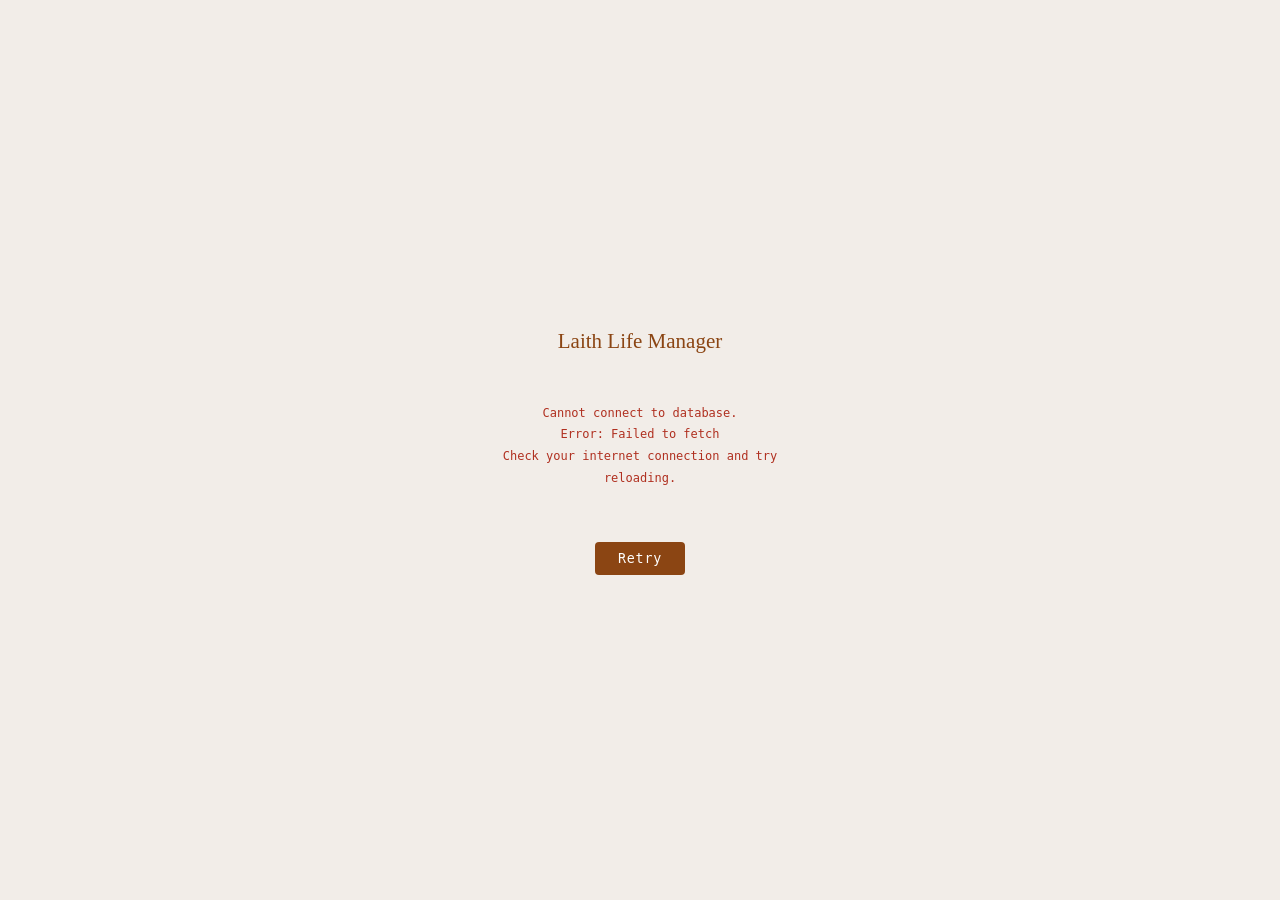
<file: life/index.html>
<!DOCTYPE html>
<html lang="en">
<head>
  <meta charset="UTF-8">
  <meta name="viewport" content="width=device-width, initial-scale=1.0, maximum-scale=1.0">
  <meta name="theme-color" content="#f2ede8">
  <meta name="apple-mobile-web-app-capable" content="yes">
  <meta name="apple-mobile-web-app-status-bar-style" content="black-translucent">
  <meta name="mobile-web-app-capable" content="yes">
  <link rel="manifest" href="manifest.json">
  <title>Laith Life Manager</title>
  <link rel="stylesheet" href="style.css?v=20260527a">

  <style>
    /* Bottom nav — mobile only */
    #bottom-nav {
      position: fixed;
      bottom: 0; left: 0; right: 0;
      display: none;
      background: #ede8e2;
      border-top: 2px solid #d8d0c8;
      z-index: 9999;
      box-shadow: 0 -2px 12px rgba(0,0,0,0.08);
      padding-bottom: env(safe-area-inset-bottom, 0px);
      /* Force GPU compositing so scroll never clips the nav */
      transform: translateZ(0);
      -webkit-transform: translateZ(0);
      will-change: transform;
    }
    .bnav-item {
      flex: 1;
      display: flex;
      flex-direction: column;
      align-items: center;
      justify-content: center;
      padding: 8px 4px 6px;
      cursor: pointer;
      font-size: 10px;
      font-family: monospace;
      letter-spacing: 0.05em;
      text-transform: uppercase;
      color: #9a8e85;
      gap: 3px;
      min-height: 56px;
      -webkit-tap-highlight-color: transparent;
      user-select: none;
      border: none;
      background: none;
    }
    .bnav-item.active { color: #c4622d; }
    .bnav-item .ni { font-size: 20px; line-height: 1; }

    /* Show bottom nav only on phones — 600px avoids most laptops */
    @media (max-width: 600px) {
      #bottom-nav { display: flex !important; }
      body { padding-bottom: 68px; }
    }
  </style>
</head>
<body>

  <!-- PIN Screen -->
  <div id="pin-screen" style="display: flex; flex-direction: column; align-items: center; justify-content: center; min-height: 100vh;">
    <div style="font-family: system-ui, sans-serif; font-size: 1rem; font-weight: 600; color: #c4622d; letter-spacing: -0.01em;">Laith Life Manager</div>
  </div>

  <!-- App -->
  <div id="app"></div>

  <!-- Bottom nav — outside #app so it's always in DOM, never wiped by renderShell -->
  <div id="bottom-nav">
    <button class="bnav-item" data-page="reading"><span class="ni">📖</span>Reading</button>
    <button class="bnav-item" data-page="books"><span class="ni">📚</span>Books</button>
    <button class="bnav-item" data-page="films"><span class="ni">🎬</span>Films</button>
    <button class="bnav-item" data-page="courses"><span class="ni">🎓</span>Courses</button>
    <button class="bnav-item" data-page="lists"><span class="ni">◈</span>Lists</button>
  </div>

  <!-- Scripts -->
  <script src="config.js"></script>
  <script src="supabase.js"></script>
  <script src="scheduler.js"></script>
  <script src="app.js"></script>
  <script src="pages/reading.js"></script>
  <script src="pages/week.js"></script>
  <script src="pages/today.js"></script>
  <script src="pages/year.js"></script>
  <script src="pages/library.js"></script>
  <script src="pages/add-book.js"></script>
  <script src="pages/settings.js"></script>
  <script src="pages/book-schedule.js"></script>
  <script src="pages/stats.js"></script>
  <script src="pages/notes.js"></script>
  <script src="pages/books.js"></script>
  <script src="pages/films.js"></script>
  <script src="pages/courses.js"></script>
  <script src="pages/lists.js"></script>

  <script>
    document.addEventListener('DOMContentLoaded', () => {
      const link = document.createElement('link');
      link.rel = 'stylesheet';
      link.href = 'https://fonts.googleapis.com/css2?family=DM+Sans:ital,opsz,wght@0,9..40,300;0,9..40,400;0,9..40,500;0,9..40,600;1,9..40,300&family=DM+Mono:wght@300;400;500&display=swap';
      document.head.appendChild(link);

      // Wire up bottom nav
      document.getElementById('bottom-nav').addEventListener('click', e => {
        const btn = e.target.closest('[data-page]');
        if (btn) APP.navigate(btn.dataset.page);
      });

      // Sync active state on bottom nav when APP.navigate is called
      const _origNavigate = APP.navigate.bind(APP);
      APP.navigate = function(page) {
        _origNavigate(page);
        document.querySelectorAll('#bottom-nav .bnav-item').forEach(b => {
          b.classList.toggle('active', b.dataset.page === page);
        });
      };

      APP.init();

      if ('serviceWorker' in navigator) {
        navigator.serviceWorker.register('/life/service-worker.js')
          .catch(err => console.warn('Service worker registration failed:', err));
      }
    });
  </script>

</body>
</html>
</file>
<file: life/style.css>
/* v2026-05-21b */
@import url('https://fonts.googleapis.com/css2?family=DM+Sans:ital,opsz,wght@0,9..40,300;0,9..40,400;0,9..40,500;0,9..40,600;1,9..40,300&family=DM+Mono:wght@300;400;500&display=swap');

/* ── Variables ─────────────────────────────────────────── */
:root {
  /* Warm neutral palette — not cold, not dark, not paper */
  --bg:          #f2ede8;
  --bg2:         #faf8f5;
  --bg3:         #eae4dd;
  --bg4:         #ddd6cc;
  --border:      #ccc4b8;
  --border2:     #b8afa2;

  --text:        #1c1916;
  --text2:       #6b6056;
  --text3:       #a09488;

  /* Accent — terracotta/sienna, warm and decisive */
  --accent:      #c4622d;
  --accent2:     #a34e22;
  --accent-dim:  rgba(196,98,45,0.10);

  --red:         #b83232;
  --green:       #2e7d52;
  --green-light: #3a9e68;
  --blue:        #2d5fa3;

  /* Day state colors */
  --day-reading:  rgba(196,98,45,0.08);
  --day-done:     rgba(46,125,82,0.10);
  --day-off:      rgba(160,148,136,0.06);

  --sans:   'DM Sans', system-ui, sans-serif;
  --mono:   'DM Mono', 'Fira Mono', monospace;

  --radius:  3px;
  --radius2: 6px;
  --shadow:  0 1px 8px rgba(0,0,0,0.08);
  --t:       0.15s ease;
}

/* ── Reset ─────────────────────────────────────────────── */
*, *::before, *::after { box-sizing: border-box; margin: 0; padding: 0; }
html { font-size: 15px; -webkit-font-smoothing: antialiased; }
body {
  background: var(--bg);
  color: var(--text);
  font-family: var(--sans);
  font-weight: 400;
  line-height: 1.55;
  min-height: 100vh;
}

/* ── PIN Screen ─────────────────────────────────────────── */
#pin-screen {
  position: fixed; inset: 0;
  background: var(--bg);
  display: flex; flex-direction: column;
  align-items: center; justify-content: center;
  z-index: 1000; gap: 2rem;
}
.pin-title {
  font-family: var(--sans);
  font-size: 1.5rem;
  font-weight: 600;
  letter-spacing: -0.02em;
  color: var(--text);
}
.pin-subtitle {
  font-family: var(--mono);
  font-size: 0.7rem;
  color: var(--text3);
  letter-spacing: 0.12em;
  text-transform: uppercase;
  margin-top: -1.5rem;
}
.pin-dots { display: flex; gap: 0.6rem; }
.pin-dot {
  width: 10px; height: 10px;
  border-radius: 50%;
  border: 1.5px solid var(--border2);
  background: transparent;
  transition: all var(--t);
}
.pin-dot.filled { background: var(--accent); border-color: var(--accent); }
.pin-keypad {
  display: grid;
  grid-template-columns: repeat(3, 60px);
  gap: 0.6rem;
}
.pin-key {
  height: 60px;
  background: var(--bg2);
  border: 1px solid var(--border);
  border-radius: var(--radius2);
  color: var(--text);
  font-family: var(--mono);
  font-size: 1.15rem;
  font-weight: 500;
  cursor: pointer;
  transition: all var(--t);
  display: flex; align-items: center; justify-content: center;
}
.pin-key:hover { background: var(--bg3); border-color: var(--border2); }
.pin-key:active { background: var(--accent-dim); border-color: var(--accent); }
.pin-key.del { color: var(--text2); }
.pin-error {
  font-family: var(--mono);
  font-size: 0.7rem;
  color: var(--red);
  height: 1rem;
  letter-spacing: 0.04em;
}

/* ── App Shell ──────────────────────────────────────────── */
#app { display: none; min-height: 100vh; flex-direction: column; }
#app.visible { display: flex; }

/* ── Header ─────────────────────────────────────────────── */
header {
  background: var(--bg2);
  border-bottom: 1px solid var(--border);
  padding: 0 1.5rem;
  height: 52px;
  display: flex; align-items: center; justify-content: space-between;
  position: sticky; top: 0; z-index: 100;
}
.app-logo {
  font-size: 0.95rem;
  font-weight: 600;
  letter-spacing: -0.01em;
  color: var(--text);
}
.app-logo span {
  color: var(--accent);
  font-weight: 400;
  margin-left: 0.15rem;
}
.header-right { display: flex; gap: 0.35rem; }
.icon-btn {
  width: 32px; height: 32px;
  background: transparent;
  border: 1px solid transparent;
  border-radius: var(--radius);
  color: var(--text3);
  cursor: pointer;
  display: flex; align-items: center; justify-content: center;
  font-size: 0.9rem;
  transition: all var(--t);
}
.icon-btn:hover { background: var(--bg3); border-color: var(--border); color: var(--text); }
.icon-btn.active { color: var(--accent); }

/* ── Navigation ─────────────────────────────────────────── */
#app nav {
  background: var(--bg2);
  border-bottom: 1px solid var(--border);
  padding: 0 1.5rem;
  display: flex; gap: 0;
  overflow-x: auto;
  position: sticky;
  top: var(--nav-top, 52px);
  z-index: 90;
}
/* Hide top nav on mobile — bottom nav takes over */
@media (max-width: 600px) {
  #app nav { display: none !important; }
}
#app nav::-webkit-scrollbar { display: none; }
.nav-item {
  padding: 0.65rem 1rem;
  font-family: var(--mono);
  font-size: 0.68rem;
  letter-spacing: 0.1em;
  text-transform: uppercase;
  color: var(--text3);
  cursor: pointer;
  border-bottom: 2px solid transparent;
  transition: all var(--t);
  white-space: nowrap;
  user-select: none;
}
.nav-item:hover { color: var(--text2); }
.nav-item.active { color: var(--accent); border-bottom-color: var(--accent); }

/* ── Main ───────────────────────────────────────────────── */
main {
  flex: 1;
  padding: 1.75rem 1.5rem 5.5rem;
  max-width: 860px;
  width: 100%; margin: 0 auto;
}

/* ── Typography ─────────────────────────────────────────── */
.page-title {
  font-size: 1.6rem;
  font-weight: 600;
  letter-spacing: -0.025em;
  color: var(--text);
  margin-bottom: 0.2rem;
  line-height: 1.2;
}
.page-subtitle {
  font-family: var(--mono);
  font-size: 0.68rem;
  color: var(--text3);
  letter-spacing: 0.08em;
  text-transform: uppercase;
  margin-bottom: 1.75rem;
}

/* ── Cards ───────────────────────────────────────────────── */
.card {
  background: var(--bg2);
  border: 1px solid var(--border);
  border-radius: var(--radius2);
  padding: 1.25rem;
  margin-bottom: 0.875rem;
}
.card-header {
  display: flex; align-items: flex-start; justify-content: space-between;
  margin-bottom: 1rem;
}
.card-title {
  font-size: 1rem;
  font-weight: 500;
  letter-spacing: -0.01em;
  color: var(--text);
  line-height: 1.35;
}
.card-meta {
  font-family: var(--mono);
  font-size: 0.65rem;
  color: var(--text3);
  letter-spacing: 0.08em;
  text-transform: uppercase;
  margin-top: 0.15rem;
}

/* ── Today Card ──────────────────────────────────────────── */
.today-card {
  background: var(--bg2);
  border: 1px solid var(--border);
  border-radius: var(--radius2);
  padding: 1.5rem;
  margin-bottom: 0.875rem;
  position: relative;
  overflow: hidden;
}
.today-card::before {
  content: '';
  position: absolute; top: 0; left: 0; width: 3px; bottom: 0;
  background: var(--accent);
  border-radius: 0;
}
.today-label {
  font-family: var(--mono);
  font-size: 0.63rem;
  letter-spacing: 0.12em;
  text-transform: uppercase;
  color: var(--accent);
  margin-bottom: 0.5rem;
}
.today-book-title {
  font-size: 1.35rem;
  font-weight: 600;
  letter-spacing: -0.02em;
  color: var(--text);
  margin-bottom: 0.2rem;
  line-height: 1.25;
}
.today-book-author {
  font-size: 0.82rem;
  color: var(--text2);
  margin-bottom: 1.25rem;
}
.pages-target {
  display: flex; align-items: baseline; gap: 0.5rem;
  margin-bottom: 1.25rem;
}
.pages-number {
  font-family: var(--mono);
  font-size: 2.75rem;
  font-weight: 500;
  color: var(--accent);
  line-height: 1;
  letter-spacing: -0.03em;
}
.pages-label {
  font-family: var(--mono);
  font-size: 0.68rem;
  color: var(--text3);
  letter-spacing: 0.05em;
  line-height: 1.5;
}

/* ── Progress Bar ────────────────────────────────────────── */
.progress-bar {
  height: 3px;
  background: var(--bg4);
  border-radius: 2px;
  margin-bottom: 0.75rem;
  overflow: hidden;
}
.progress-fill {
  height: 100%;
  background: var(--accent);
  border-radius: 2px;
  transition: width 0.4s ease;
}
.progress-labels {
  display: flex; justify-content: space-between;
  font-family: var(--mono);
  font-size: 0.63rem;
  color: var(--text3);
  margin-bottom: 1.25rem;
  letter-spacing: 0.04em;
}

/* ── Week Grid ───────────────────────────────────────────── */
.week-grid {
  display: grid;
  grid-template-columns: repeat(7, 1fr);
  gap: 0.4rem;
  margin-bottom: 1.25rem;
}
.week-day {
  border: 1px solid var(--border);
  border-radius: var(--radius2);
  padding: 0.6rem 0.35rem;
  text-align: center;
  cursor: pointer;
  transition: all var(--t);
  background: var(--bg2);
}
.week-day:hover { border-color: var(--border2); background: var(--bg3); }

/* Reading day — warm tinted */
.week-day.has-reading {
  background: var(--day-reading);
  border-color: rgba(196,98,45,0.25);
}
.week-day.has-reading:hover {
  border-color: var(--accent);
}

/* Completed day — green tinted */
.week-day.done {
  background: var(--day-done);
  border-color: rgba(46,125,82,0.3);
}

/* Rest/off day - crosshatched pattern to clearly signal off */
.week-day.no-reading {
  background: repeating-linear-gradient(
    45deg,
    var(--bg3),
    var(--bg3) 3px,
    var(--bg4) 3px,
    var(--bg4) 6px
  );
  border-color: var(--border);
  cursor: default !important;
}
.week-day.no-reading .week-day-name { color: var(--text3); opacity: 0.6; }
.week-day.no-reading .week-day-pages { color: var(--text3); font-size: 0.7rem; opacity: 0.5; }

/* Partial — read but not complete */
.week-day.partial {
  background: rgba(196,98,45,0.07);
  border-color: rgba(196,98,45,0.4);
}
/* Missed — past day with no log */
.week-day.missed {
  background: rgba(184,50,50,0.07);
  border-color: rgba(184,50,50,0.35);
}

/* Today */
.week-day.today {
  border-color: var(--accent);
  border-width: 2px;
}

.week-day-name {
  font-family: var(--mono);
  font-size: 0.58rem;
  letter-spacing: 0.1em;
  text-transform: uppercase;
  color: var(--text3);
  margin-bottom: 0.2rem;
}
.week-day-pages {
  font-family: var(--mono);
  font-size: 1rem;
  font-weight: 500;
  color: var(--text);
  line-height: 1.2;
}
.week-day.today .week-day-pages { color: var(--accent); }
.week-day.done .week-day-pages { color: var(--green); }
.week-day.no-reading .week-day-pages { color: var(--text3); font-size: 0.75rem; }

/* ── Buttons ─────────────────────────────────────────────── */
.btn {
  display: inline-flex; align-items: center; gap: 0.4rem;
  padding: 0.55rem 1.1rem;
  border-radius: var(--radius);
  font-family: var(--mono);
  font-size: 0.7rem;
  letter-spacing: 0.08em;
  text-transform: uppercase;
  cursor: pointer;
  transition: all var(--t);
  border: 1px solid transparent;
  font-weight: 400;
}
.btn-primary {
  background: var(--accent);
  color: white;
  border-color: var(--accent);
}
.btn-primary:hover { background: var(--accent2); border-color: var(--accent2); }
.btn-secondary {
  background: transparent;
  color: var(--text2);
  border-color: var(--border2);
}
.btn-secondary:hover { background: var(--bg3); color: var(--text); }
.btn-danger {
  background: transparent;
  color: var(--red);
  border-color: var(--red);
}
.btn-danger:hover { background: var(--red); color: white; }
.btn-sm { padding: 0.35rem 0.8rem; font-size: 0.63rem; }

/* ── Inputs ──────────────────────────────────────────────── */
.form-group { margin-bottom: 1.1rem; }
label {
  display: block;
  font-family: var(--mono);
  font-size: 0.63rem;
  letter-spacing: 0.1em;
  text-transform: uppercase;
  color: var(--text3);
  margin-bottom: 0.35rem;
}
input, select, textarea {
  width: 100%;
  background: var(--bg3);
  border: 1px solid var(--border);
  border-radius: var(--radius);
  color: var(--text);
  font-family: var(--sans);
  font-size: 0.88rem;
  padding: 0.55rem 0.8rem;
  transition: border-color var(--t);
  outline: none;
}
input:focus, select:focus, textarea:focus { border-color: var(--accent); background: var(--bg2); }
input::placeholder { color: var(--text3); }
select option { background: var(--bg3); }

/* ── Tags ────────────────────────────────────────────────── */
.tag {
  display: inline-flex;
  padding: 0.18rem 0.55rem;
  border-radius: 2px;
  font-family: var(--mono);
  font-size: 0.6rem;
  letter-spacing: 0.07em;
  text-transform: uppercase;
  background: var(--accent-dim);
  color: var(--accent);
  border: 1px solid rgba(196,98,45,0.3);
}
.tag.green { background: rgba(46,125,82,0.1); color: var(--green); border-color: rgba(46,125,82,0.3); }
.tag.gray { background: var(--bg3); color: var(--text3); border-color: var(--border); }
.tag.red { background: rgba(184,50,50,0.1); color: var(--red); border-color: rgba(184,50,50,0.3); }

/* ── Book List Item ──────────────────────────────────────── */
.book-item {
  display: flex; align-items: flex-start; gap: 0.875rem;
  padding: 0.875rem 0;
  border-bottom: 1px solid var(--border);
}
.book-item:last-child { border-bottom: none; }
.book-cover {
  width: 40px; height: 56px;
  background: var(--bg3);
  border-radius: 2px;
  flex-shrink: 0;
  overflow: hidden;
  border: 1px solid var(--border);
}
.book-cover img { width: 100%; height: 100%; object-fit: cover; }
.book-info { flex: 1; min-width: 0; }
.book-title {
  font-size: 0.9rem;
  font-weight: 500;
  color: var(--text);
  margin-bottom: 0.15rem;
  line-height: 1.3;
  letter-spacing: -0.01em;
}
.book-author { font-size: 0.75rem; color: var(--text2); margin-bottom: 0.35rem; }
.book-tags { display: flex; gap: 0.3rem; flex-wrap: wrap; }
.book-right {
  display: flex; flex-direction: column; align-items: flex-end; gap: 0.3rem;
  flex-shrink: 0;
}
.book-pages { font-family: var(--mono); font-size: 0.68rem; color: var(--text3); }

/* ── Year Book ───────────────────────────────────────────── */
.year-book {
  display: flex; gap: 0.875rem; align-items: flex-start;
  padding: 1rem 0; border-bottom: 1px solid var(--border);
}
.year-book:last-child { border-bottom: none; }
.year-book-pos {
  font-family: var(--mono); font-size: 0.65rem;
  color: var(--text3); width: 1.5rem; padding-top: 0.2rem;
  text-align: center; flex-shrink: 0;
}
.year-book-bar { flex: 1; }
.year-book-dates {
  font-family: var(--mono);
  font-size: 0.62rem;
  color: var(--text3);
  margin-top: 0.4rem;
  letter-spacing: 0.02em;
}

/* ── Stats Grid ──────────────────────────────────────────── */
.stats-grid {
  display: grid;
  grid-template-columns: repeat(auto-fit, minmax(140px, 1fr));
  gap: 0.75rem;
  margin-bottom: 1.25rem;
}
.stat-card {
  background: var(--bg2);
  border: 1px solid var(--border);
  border-radius: var(--radius2);
  padding: 1.1rem;
  text-align: center;
}
.stat-number {
  font-family: var(--mono);
  font-size: 1.85rem;
  font-weight: 500;
  color: var(--accent);
  line-height: 1;
  margin-bottom: 0.35rem;
  letter-spacing: -0.03em;
}
.stat-label {
  font-family: var(--mono);
  font-size: 0.6rem;
  letter-spacing: 0.1em;
  text-transform: uppercase;
  color: var(--text3);
}

/* ── Modal ───────────────────────────────────────────────── */
.modal-overlay {
  position: fixed; inset: 0;
  background: rgba(28,25,22,0.5);
  z-index: 200;
  display: flex; align-items: center; justify-content: center;
  padding: 1.5rem;
}
.modal {
  background: var(--bg2);
  border: 1px solid var(--border2);
  border-radius: var(--radius2);
  width: 100%; max-width: 500px;
  max-height: 90vh; overflow-y: auto;
  padding: 1.75rem;
  box-shadow: 0 4px 32px rgba(0,0,0,0.15);
}
.modal-title {
  font-size: 1.15rem;
  font-weight: 600;
  letter-spacing: -0.02em;
  margin-bottom: 1.25rem;
  color: var(--text);
}
.modal-actions {
  display: flex; gap: 0.6rem; justify-content: flex-end;
  margin-top: 1.25rem;
}

/* ── Notification ────────────────────────────────────────── */
.notification {
  position: fixed; bottom: 1.25rem; right: 1.25rem;
  background: var(--bg2);
  border: 1px solid var(--border2);
  border-radius: var(--radius2);
  padding: 0.875rem 1.1rem;
  max-width: 320px; z-index: 300;
  box-shadow: var(--shadow);
  animation: slideIn 0.15s ease;
}
.notification.error { border-color: var(--red); }
.notification.success { border-color: var(--green); }
.notification.warning { border-color: var(--accent); }
@keyframes slideIn {
  from { transform: translateX(12px); opacity: 0; }
  to { transform: translateX(0); opacity: 1; }
}
.notif-title {
  font-family: var(--mono); font-size: 0.65rem;
  letter-spacing: 0.08em; text-transform: uppercase;
  color: var(--text3); margin-bottom: 0.2rem;
}
.notif-msg { font-size: 0.82rem; color: var(--text); }

/* ── Search ──────────────────────────────────────────────── */
.search-bar { position: relative; margin-bottom: 1.25rem; }
.search-bar input { padding-left: 2.25rem; }
.search-icon {
  position: absolute; left: 0.7rem; top: 50%;
  transform: translateY(-50%); color: var(--text3); font-size: 0.85rem;
}

/* ── Filter Pills ────────────────────────────────────────── */
.filter-pills { display: flex; gap: 0.35rem; flex-wrap: wrap; margin-bottom: 1.1rem; }
.pill {
  padding: 0.28rem 0.7rem;
  border-radius: 99px;
  font-family: var(--mono);
  font-size: 0.62rem; letter-spacing: 0.07em; text-transform: uppercase;
  cursor: pointer; border: 1px solid var(--border);
  color: var(--text3); background: transparent; transition: all var(--t);
}
.pill:hover { border-color: var(--border2); color: var(--text2); }
.pill.active { border-color: var(--accent); color: var(--accent); background: var(--accent-dim); }

/* ── Loading ─────────────────────────────────────────────── */
.loading {
  display: flex; align-items: center; justify-content: center;
  padding: 3rem; color: var(--text3);
  font-family: var(--mono); font-size: 0.7rem; letter-spacing: 0.1em;
}
.spinner {
  width: 18px; height: 18px;
  border: 2px solid var(--border2);
  border-top-color: var(--accent);
  border-radius: 50%;
  animation: spin 0.65s linear infinite;
  margin-right: 0.65rem;
}
@keyframes spin { to { transform: rotate(360deg); } }

/* ── Empty State ─────────────────────────────────────────── */
.empty { text-align: center; padding: 3rem 1rem; color: var(--text3); }
.empty-icon { font-size: 2rem; margin-bottom: 0.875rem; opacity: 0.35; }
.empty-text { font-size: 0.9rem; color: var(--text2); }

/* ── Divider ─────────────────────────────────────────────── */
.divider { height: 1px; background: var(--border); margin: 1.25rem 0; }

/* ── Scrollbar ───────────────────────────────────────────── */
::-webkit-scrollbar { width: 5px; }
::-webkit-scrollbar-track { background: transparent; }
::-webkit-scrollbar-thumb { background: var(--border2); border-radius: 3px; }

/* ── Mobile ──────────────────────────────────────────────── */
@media (max-width: 600px) {
  main { padding: 1.25rem 0.875rem; }
  header, nav { padding-left: 0.875rem; padding-right: 0.875rem; }
  .week-grid { gap: 0.25rem; }
  .week-day { padding: 0.5rem 0.2rem; }
  .week-day-pages { font-size: 0.85rem; }
  .today-book-title { font-size: 1.15rem; }
  .pages-number { font-size: 2.25rem; }
  .stats-grid { grid-template-columns: repeat(2, 1fr); }
  .modal { padding: 1.25rem; }
}

/* ── Mobile Bottom Navigation ────────────────────────── */
@media (max-width: 600px) {
  /* Hide top nav on mobile */
  nav { display: none !important; }

  /* Add padding to main so content isn't hidden behind bottom nav */
  main { padding-bottom: 5rem !important; }

  /* Notes page mobile - full screen single panel */
  .notes-mobile-list { display: block; }
  .notes-mobile-editor { display: none; }
  .notes-mobile-editor.active { display: flex; flex-direction: column; min-height: calc(100vh - 8rem); }
  .notes-mobile-list.hidden { display: none; }
}


/* ── Book read count badge ──────────────────────────── */
.read-count-badge {
  display: inline-flex;
  align-items: center;
  justify-content: center;
  background: var(--accent);
  color: white;
  border-radius: 99px;
  font-family: var(--mono);
  font-size: 0.55rem;
  padding: 0.1rem 0.4rem;
  margin-left: 0.3rem;
  font-weight: 500;
}

/* ── Info Bar (clocks, date, age) ───────────────────────── */
#info-bar {
  background: var(--bg2);
  border-bottom: 1px solid var(--border);
  padding: 0.4rem 1.5rem;
  display: flex;
  align-items: center;
  gap: 0.6rem;
  flex-wrap: nowrap;
  overflow-x: auto;
  position: sticky;
  top: 52px;
  z-index: 91;
}
/* When info bar is visible, nav sits below it */
#info-bar[style*="flex"] ~ #main-nav,
body.info-bar-visible #app nav {
  top: 104px;
}
#info-bar::-webkit-scrollbar { display: none; }
.info-bar-clock {
  display: flex;
  flex-direction: column;
  align-items: center;
  gap: 0.05rem;
  white-space: nowrap;
}
.info-bar-clock.primary {
  background: var(--accent-dim);
  border: 1px solid rgba(196,98,45,0.2);
  border-radius: 6px;
  padding: 0.25rem 0.6rem;
}
.info-bar-clock.secondary {
  padding: 0.15rem 0.3rem;
}
.info-bar-label {
  font-family: var(--mono);
  font-size: 0.5rem;
  letter-spacing: 0.12em;
  text-transform: uppercase;
  color: var(--text3);
  line-height: 1;
}
.info-bar-time-primary {
  font-family: var(--mono);
  font-size: 1rem;
  font-weight: 600;
  color: var(--accent);
  letter-spacing: 0.05em;
  line-height: 1.2;
}
.info-bar-time-secondary {
  font-family: var(--mono);
  font-size: 0.72rem;
  color: var(--text2);
  letter-spacing: 0.04em;
  line-height: 1.2;
}
.info-bar-sep {
  color: var(--border2);
  font-size: 0.8rem;
  padding: 0 0.1rem;
}
@media (max-width: 600px) {
  #info-bar {
    padding: 0.25rem 0.75rem;
    gap: 0.4rem;
  }
  .info-bar-time-primary { font-size: 0.8rem; }
  .info-bar-time-secondary { font-size: 0.62rem; }
  .info-bar-clock.primary { padding: 0.15rem 0.4rem; }
}

/* ── Module Tabs (Library · Plan · Log) ─────────────────── */
.module-tabs {
  display: flex;
  border-bottom: 1px solid var(--border);
  margin-bottom: 1.2rem;
  gap: 0;
}
.module-tab {
  flex: 1;
  padding: 0.6rem 0;
  font-family: var(--mono);
  font-size: 0.65rem;
  letter-spacing: 0.08em;
  text-transform: uppercase;
  text-align: center;
  color: var(--text3);
  cursor: pointer;
  border-bottom: 2px solid transparent;
  margin-bottom: -1px;
  transition: all var(--t);
  background: none;
  border-top: none;
  border-left: none;
  border-right: none;
  user-select: none;
}
.module-tab:hover { color: var(--text2); }
.module-tab.active {
  color: var(--accent);
  border-bottom-color: var(--accent);
}

/* ── Nav section labels ─────────────────────────────────── */
.nav-section-label {
  padding: 0.6rem 1rem 0.2rem;
  font-family: var(--mono);
  font-size: 0.52rem;
  letter-spacing: 0.15em;
  text-transform: uppercase;
  color: var(--text3);
  opacity: 0.5;
  white-space: nowrap;
  user-select: none;
}

/* ══════════════════════════════════════════════════════════
   THEMES — Wes Anderson-inspired palettes
   Applied via <html data-theme="..."> attribute
   ══════════════════════════════════════════════════════════ */

/* ── Grand Budapest — dusty pink, plum, powdered facade ── */
html[data-theme="budapest"] {
  --bg:          #f5e9e6;
  --bg2:         #fbf3f1;
  --bg3:         #eddcd8;
  --bg4:         #ddc4be;
  --border:      #d0b3ac;
  --border2:     #b8968e;
  --text:        #241a18;
  --text2:       #6e5651;
  --text3:       #a3867f;
  --accent:      #9d5c63;
  --accent2:     #82474e;
  --accent-dim:  rgba(157,92,99,0.10);
  --red:         #a63d3d;
  --green:       #4f7a5e;
  --green-light: #64966f;
  --blue:        #4a6c8c;
  --day-reading: rgba(157,92,99,0.08);
  --day-done:    rgba(79,122,94,0.10);
  --day-off:     rgba(163,134,127,0.06);
}

/* ── Darjeeling — sage, teal, mustard train ── */
html[data-theme="darjeeling"] {
  --bg:          #eef0e4;
  --bg2:         #f7f8f0;
  --bg3:         #e2e5d2;
  --bg4:         #cdd2b8;
  --border:      #b9c0a2;
  --border2:     #9da688;
  --text:        #1b1f18;
  --text2:       #59614f;
  --text3:       #8b9379;
  --accent:      #2e6f6c;
  --accent2:     #235755;
  --accent-dim:  rgba(46,111,108,0.10);
  --red:         #b0603a;   /* train mustard-rust */
  --green:       #4a7c3f;
  --green-light: #5f9852;
  --blue:        #34647e;
  --day-reading: rgba(46,111,108,0.08);
  --day-done:    rgba(74,124,63,0.10);
  --day-off:     rgba(139,147,121,0.06);
}

/* ── Moonrise — ivory, olive khaki, scout uniform ── */
html[data-theme="moonrise"] {
  --bg:          #f6f0dc;
  --bg2:         #fbf7ea;
  --bg3:         #ede4c8;
  --bg4:         #ddd0a8;
  --border:      #c9ba90;
  --border2:     #ab9b70;
  --text:        #201c10;
  --text2:       #635a3e;
  --text3:       #968a64;
  --accent:      #8a7a3b;
  --accent2:     #6e6130;
  --accent-dim:  rgba(138,122,59,0.12);
  --red:         #ad4a2f;
  --green:       #5b7a3d;
  --green-light: #729650;
  --blue:        #3f6478;
  --day-reading: rgba(138,122,59,0.10);
  --day-done:    rgba(91,122,61,0.10);
  --day-off:     rgba(150,138,100,0.06);
}

/* ── Life Aquatic — pale sky, Zissou red, sea foam ── */
html[data-theme="aquatic"] {
  --bg:          #e9f0f2;
  --bg2:         #f4f8f9;
  --bg3:         #dbe6e9;
  --bg4:         #c2d4d9;
  --border:      #a8c0c7;
  --border2:     #88a5ad;
  --text:        #14191b;
  --text2:       #4e6167;
  --text3:       #7e959c;
  --accent:      #c0392b;
  --accent2:     #9d2e22;
  --accent-dim:  rgba(192,57,43,0.09);
  --red:         #c0392b;
  --green:       #2e7d6e;
  --green-light: #3a9e8b;
  --blue:        #2874a6;
  --day-reading: rgba(192,57,43,0.07);
  --day-done:    rgba(46,125,110,0.10);
  --day-off:     rgba(126,149,156,0.06);
}
</file>
